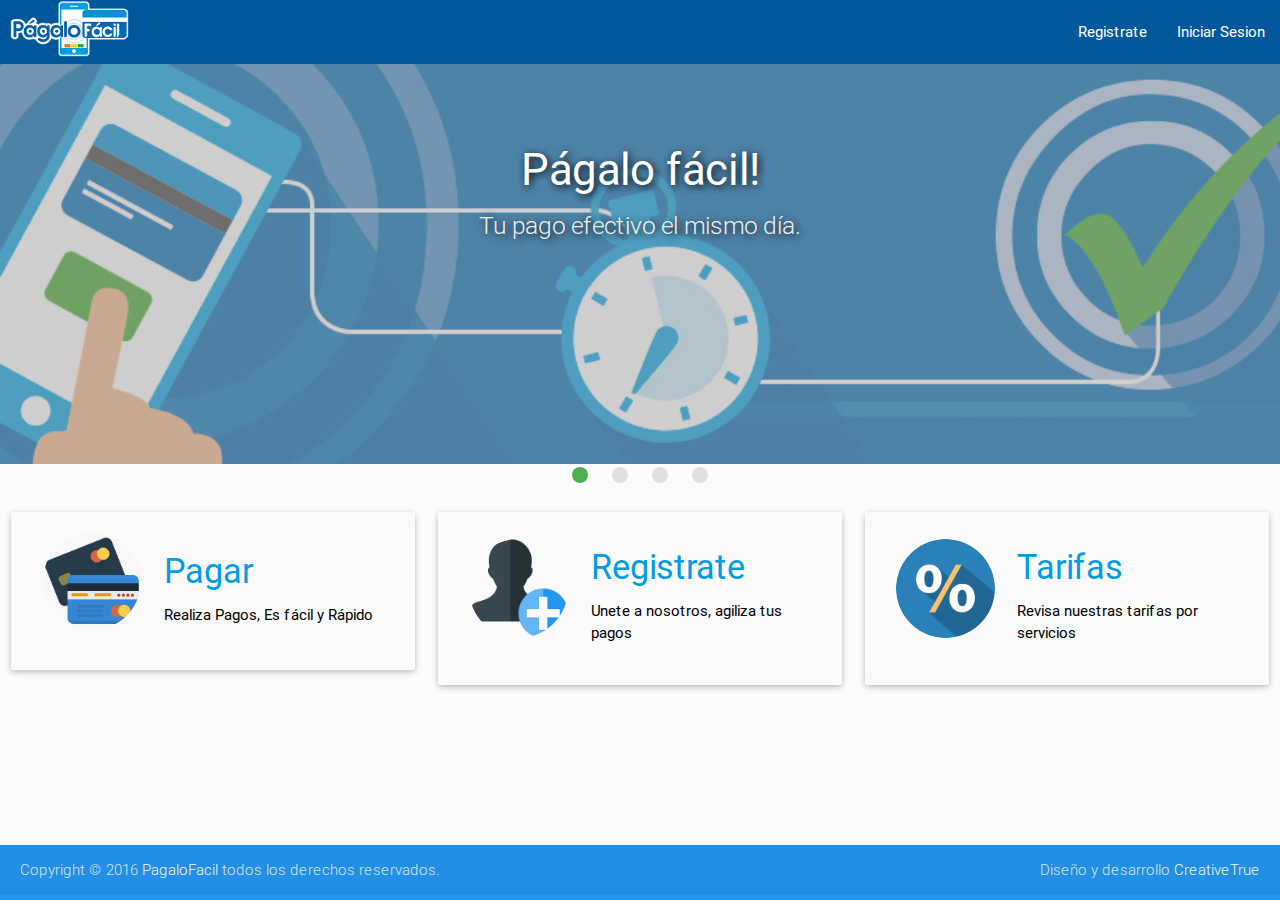
<file: backups/old/index.html>
<!DOCTYPE html>
<html lang="en">

<!--================================================================================
  Item Name: Materialize - Material Design Admin Template
  Version: 2.1
  Author: GeeksLabs
  Author URL: http://www.themeforest.net/user/geekslabs
================================================================================ -->


<!-- Mirrored from demo.geekslabs.com/materialize/v2.1/layout03/form-layouts.html by HTTrack Website Copier/3.x [XR&CO'2014], Sun, 02 Aug 2015 16:05:47 GMT -->
<head>
  <meta http-equiv="Content-Type" content="text/html; charset=UTF-8">
  <meta name="viewport" content="width=device-width, initial-scale=1, maximum-scale=1.0, user-scalable=no">
  <meta http-equiv="X-UA-Compatible" content="IE=edge">
  <meta name="msapplication-tap-highlight" content="no">
  <meta name="description" content="Materialize is a Material Design Admin Template,It's modern, responsive and based on Material Design by Google. ">
  <meta name="keywords" content="materialize, admin template, dashboard template, flat admin template, responsive admin template,">
  <title>PágaloFácil</title>

  <!-- Favicons-->
  <link rel="icon" href="images/pfa.png" sizes="32x32">
  <!-- Favicons-->
  <link rel="apple-touch-icon-precomposed" href="images/favicon/apple-touch-icon-152x152.png">
 <!-- CORE CSS-->

  <link href="css/style-main.css" type="text/css" rel="stylesheet" media="screen,projection">
  <link href="css/style-m.css" type="text/css" rel="stylesheet" media="screen,projection">
    <!-- Custome CSS-->    
  <link href="css/custom-style-m.css" type="text/css" rel="stylesheet" media="screen,projection">
 

  <!-- INCLUDED PLUGIN CSS ON THIS PAGE -->

 </head>

<body>
  <!-- Start Page Loading -->
  <div id="loader-wrapper">
      <div id="loader"></div>        
      <div class="loader-section section-left"></div>
      <div class="loader-section section-right"></div>
  </div>
  <!--End Page Loading -->

  <!-- //////////////////////////////////////////////////////////////////////////// -->

  <!-- START HEADER -->
  <header class="page-topbar" id="header">
  
      <nav class="light-blue darken-4">
          <div class="nav-wrapper">
            <a href="#" class="brand-logo">
            <img class="responsive-img valign" alt="" src="images/logo.png">
            </a>
            <ul id="nav-mobile" class="right hide-on-med-and-down">
              <li id="link-registro"><a href="registro.html">Registrate</a></li>
              <li id="link-login"><a href="login.html">Iniciar Sesion</a></li>
              <li id="link-logout"><a href="index.html">Cerrar Sesion</a></li>
            </ul>
          </div>
      </nav>
      
  </header>
  <!-- END HEADER -->


  <!-- //////////////////////////////////////////////////////////////////////////// -->
 
  <!-- START MAIN -->
  <div id="main">

    <!-- START WRAPPER -->
    <div class="wrapper">
      <!-- START LEFT SIDEBAR NAV-->
      <aside id="left-sidebar-nav">
        <ul id="slide-out" class="side-nav leftside-navigation">
            <li class="user-details cyan darken-2">
                <div class="row">
                    
                    <div class="col col s8 m8 l8">
                        
                        <p class="user-roal">Usuario</p>
                    </div>
                </div>
            </li>
            <li class="bold"><a href="index.html" class="waves-effect waves-cyan"><i class="mdi-action-dashboard"></i> Inicio</a>
            </li>
            <li class="no-padding">
                <ul class="collapsible collapsible-accordion">
                    <li class="bold"><a class="collapsible-header waves-effect waves-cyan"><i class="mdi-action-invert-colors"></i> Operaciones</a>
                        <div class="collapsible-body">
                            <ul>
                                <li><a href="css-typography.html">Pagar</a>
                                </li>                                        
                                <li><a href="css-icons.html">Ver pagos</a>
                                </li>
                                
                            </ul>
                        </div>
                    </li>
                    <li class="bold"><a class="collapsible-header  waves-effect waves-cyan"><i class="mdi-image-palette"></i>Usuario</a>
                        <div class="collapsible-body">
                            <ul>
                                <li><a href="ui-buttons.html">Registro</a>
                                </li>
                                <li><a href="ui-badges.html">Agregar Tarjeta</a>
                                </li>
                                <li><a href="ui-badges.html">Agregar Cuenta</a>
                                </li>
                            </ul>
                        </div>
                    </li>
                   
                </ul>
            </li>
           
        </ul>
        <a href="#" data-activates="slide-out" class="sidebar-collapse btn-floating btn-medium waves-effect waves-light hide-on-large-only light-blue darken-4"><i class="mdi-navigation-menu"></i></a>
      </aside>
      <!-- END LEFT SIDEBAR NAV-->

<div class="content">
     <div class="row">
                  <div id="media-slider">
            
                    <div class="row">
                      
                      <div class="col s12 m12 l12 slide-box-edit">

                        <div class="slider">
                          <ul class="slides">
                           <li class="grey">
                               <img src="images/Banner-1.png" alt="img-1" style="opacity: 0.5;">
                                random image &ndash;&gt;
                              <div class="caption center-align">
                                <h3 style="text-shadow: 2px 2px 8px #000;">Págalo fácil!</h3>
                                <h5 style="text-shadow: 2px 2px 8px #000;" class="light grey-text text-lighten-3">Tu pago efectivo el mismo día.</h5>
                              </div>
                            </li>
                            <li class="grey">
                            <img src="images/Banner-2.png" alt="img-2" style="opacity: 0.5;">
                             
                              <div class="caption center-align">
                                <h3 style="text-shadow: 2px 2px 8px #000;">Tu punto de venta virtual!</h3>
                                <h5 style="text-shadow: 2px 2px 8px #000;" class="light grey-text text-lighten-3">Paga a cualquier persona natural o jurídica</h5>
                              </div>
                            </li>
                            <li class="grey">
                                <img src="images/Banner-4.png" alt="img-2" style="opacity: 0.5;">
                            
                              <div class="caption left-align">
                                <h3 style="text-shadow: 2px 2px 8px #000;">Adiós al efectivo</h3>
                                <h5 style="text-shadow: 2px 2px 8px #000;" class="light grey-text text-lighten-3">Convierte tu teléfono o pc en un punto de venta</h5>
                              </div>
                            </li>
                            <li class="grey">
                                <img src="images/Banner-3.png" alt="img-2" style="opacity: 0.5;">
                              &lt;!&ndash; random image &ndash;&gt;
                              <div class="caption left-align">
                                <h3 style="text-shadow: 2px 2px 8px #000;">Disponible para pc y android</h3>
                                <h5 style="text-shadow: 2px 2px 8px #000;" class="light grey-text text-lighten-3">Rápido seguro y fácil.</h5>
                              </div>
                            </li>
                           
                          </ul>
                        </div>

                      </div>
                    </div>
                 </div>
     </div>
  </div>
      <!-- //////////////////////////////////////////////////////////////////////////// -->

      <!-- START CONTENT -->
      <section id="content">

          <div class="row">
              <div class="col s12 m4 l4">
                       <a href="form-pago.html">
                           <div class="card-panel grey lighten-5 z-depth-1" style="cursor:pointer;" >
                               <div class="row valign-wrapper">
                                   <div class="col s4 m4 l4">
                                       <img class="circle responsive-img valign" alt="" src="images/creditcard2.png">
                                   </div>
                                   <div class="col s8 m8 l8">
                                       <h4>Pagar</h4>
                                       <span class="black-text">Realiza Pagos, Es fácil y Rápido</span>
                                   </div>
                               </div>
                           </div>
                       </a>


              </div>
              <div id="banner-oper" class="col s12 m4 l4" style="display:none;">
                       <a href="#">
                           <div class="card-panel grey lighten-5 z-depth-1" style="cursor:pointer;" >
                               <div class="row valign-wrapper">
                                   <div class="col s4 m4 l4">
                                       <img class="circle responsive-img valign" alt="" src="images/operaciones.png">
                                   </div>
                                   <div class="col s8 m8 l8">
                                       <h4>Operaciones</h4>
                                       <span class="black-text">Consulta tus pagos y movimientos</span>
                                   </div>
                               </div>
                           </div>
                       </a>


              </div>
              <div id="banner-registro" class="col s12 m4 l4" style="display:none;">
                         <a href="registro.html">
                          <div class="box card-panel grey lighten-5 z-depth-1 " style="cursor:pointer;">
                                      <div class="row valign-wrapper">
                                        <div class="col s4 m4 l4">
                                          <img class="circle responsive-img valign" alt="" src="images/add-user.png">
                                        </div>
                                        <div class="col s8 m8 l8">
                                        <h4>Registrate</h4>
                                          <span class="black-text">Unete a nosotros, agiliza tus pagos</span>
                                        </div>
                                      </div>
                         </div>
                         </a>
              </div>
                 
              <div class="col s12 m4 l4">
              <a href="#">
                          <div class="card-panel grey lighten-5 z-depth-1" style="cursor:pointer;">
                                      <div class="row valign-wrapper">
                                        <div class="col s4 m4 l4">
                                          <img class="circle responsive-img valign" alt="" src="images/porcentaje.png">
                                        </div>
                                        <div class="col s8 m8 l8">
                                        <h4>Tarifas</h4>
                                          <span class="black-text">Revisa nuestras tarifas por servicios</span>
                                        </div>
                                      </div>
                         </div>
                         </a>
              </div>
          </div>
       
  </section>
  <!-- END CONTENT -->

  <!-- //////////////////////////////////////////////////////////////////////////// -->
  <!-- START RIGHT SIDEBAR NAV-->
 
  <!-- LEFT RIGHT SIDEBAR NAV-->

  </div>
  <!-- END WRAPPER -->

  </div>
  <!-- END MAIN -->



  <!-- //////////////////////////////////////////////////////////////////////////// -->

  <!-- START FOOTER -->
  <footer class="page-footer" style="height:55px !important;">
    <div class="footer-copyright">
      <div class="container">
        <span>Copyright © 2016 <a class="grey-text text-lighten-4" href="http://themeforest.net/user/geekslabs/portfolio?ref=geekslabs" target="_blank">PagaloFacil</a> todos los derechos reservados.</span>
        <span class="right"> Diseño y desarrollo  <a class="grey-text text-lighten-4" href="http://creativetrue.com/">CreativeTrue</a></span>
        </div>
    </div>
  </footer>
  <!-- END FOOTER -->



    <!-- ================================================
    Scripts
    ================================================ -->
    
    <!-- jQuery Library -->
    <script type="text/javascript" src="js/jquery-2.1.1.min.js"></script>    
    <!--materialize js-->
    <script type="text/javascript" src="js/events-main.js"></script>
    <!--prism-->
    <script type="text/javascript" src="js/prism.js"></script>
    <!--scrollbar-->
   
    
    <!--plugins.js - Some Specific JS codes for Plugin Settings-->
    <script type="text/javascript" src="js/plugins.js"></script>

    <script type="text/javascript" src="js/index.js"></script>
    
</body>

</html>
</file>
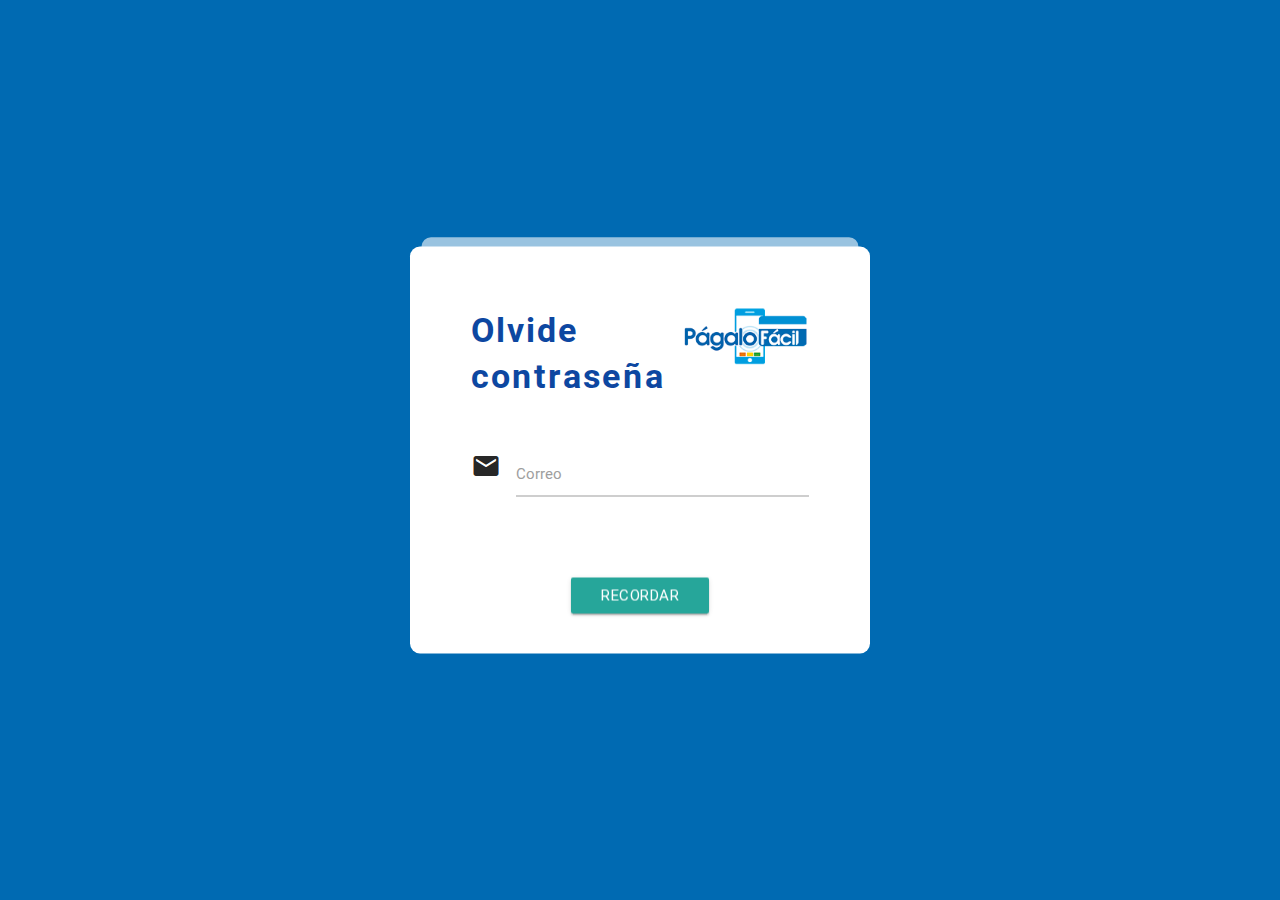
<file: forgot.html>
<!DOCTYPE html>
<html>
<head>
  <meta charset="UTF-8">
  <title>Pagalo Facil Olvide contraseña</title>
  
  <!--Import Google Icon Font-->
  <link href="css/materialIcon.css" rel="stylesheet">
  <!--Import materialize.css-->
  <link type="text/css" rel="stylesheet" href="css/materialize.min.css"  media="screen,projection"/>
  <link rel="stylesheet" href="css/style.css">

  <!--Let browser know website is optimized for mobile-->
  <meta name="viewport" content="width=device-width, initial-scale=1.0"/>


 <script src='https://www.google.com/recaptcha/api.js?hl=es'></script>
</head>

<body class="blue-grey darken">
  <div class="materialContainer">

    <div class="box col s12 m6 l3">
   <form class="form" action="javascript:void(0)">
     
    <div class="row">
        
        
        <div class="col s12 m7 l7">
          <div class="title">Olvide contraseña</div><br>
        </div>
        <div class="col s8 m5 l5 right-align hide-on-small-only">
          <img src="images/logo.png" alt="" class="responsive-img"> 
        </div>

      </div>
     

      <div class="row">
        <form class="col s12 m12 l12">
          <div class="row">
            <div class="input-field col s12 m12 l12">
              <i class="material-icons prefix">mail_circle</i>
              <input id="correo" type="email" name="email"  class="validate" required="required" aria-required="true">
              <label for="correo">Correo</label>
            </div>
          </div>
        </form>
      </div>
      <div class="row">
       <div class="col s12 center-align">
         <div class="g-recaptcha" data-sitekey="6Ld-xxAUAAAAABOFcg-7GA3zFG7-DiAatl-enCAP"></div>
       </div>
      </div>
      <div class="col s12 center-align"><a class="waves-effect waves-light btn center-align" id="btnRecordar">Recordar</a></div>
   </form>
      <!--<div class="title">Inicio de sesión</div>-->
      
    </div>

  </div>

  <!--Import jQuery before materialize.js-->
  <script type="text/javascript" src="js/jquery-2.1.1.min.js"></script>
  <script type="text/javascript" src="js/materialize.min.js"></script>

  <script type="text/javascript" src="js/inicioSesion.js"></script>

</body>
</html>
</file>
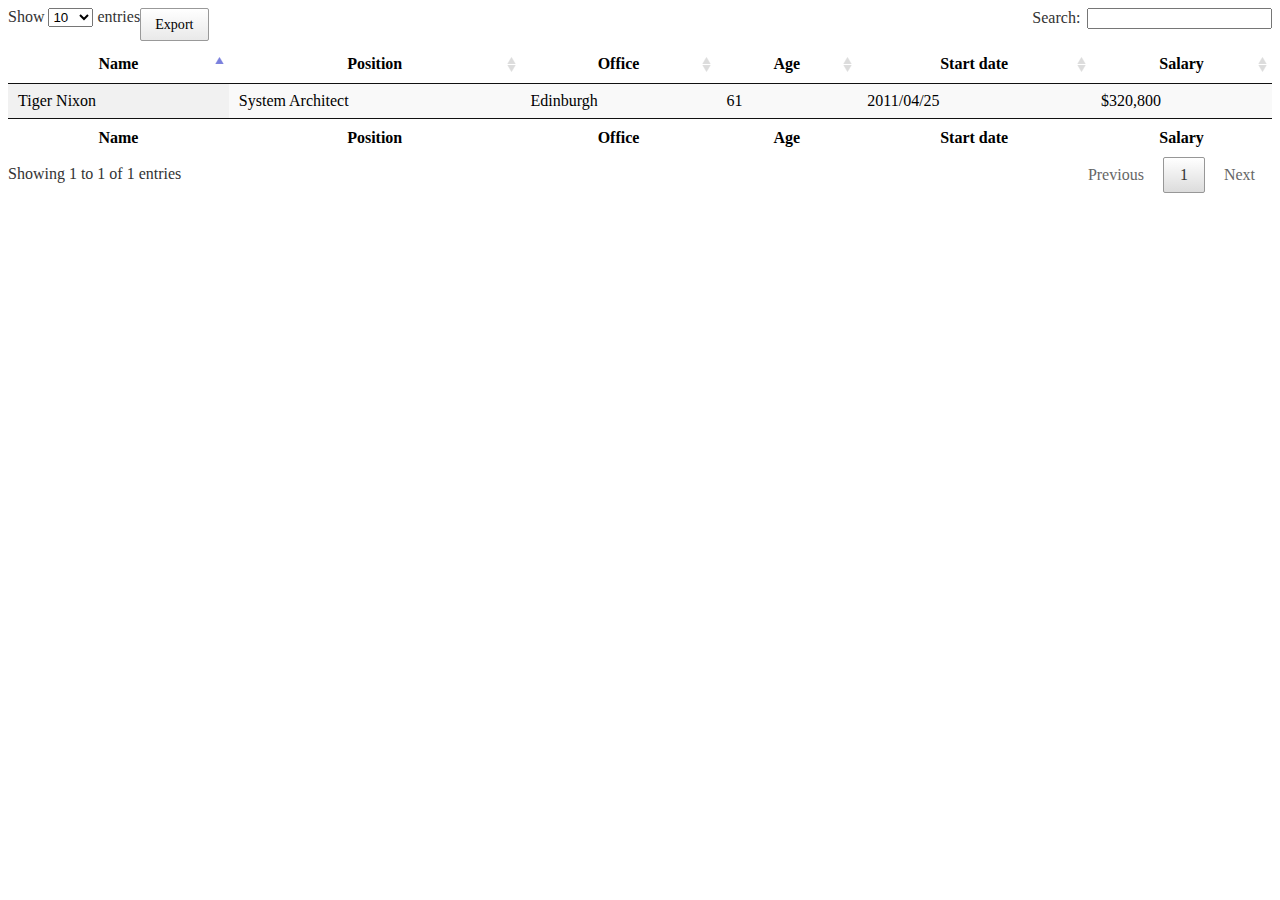
<file: list-export.html>
<!DOCTYPE html>
<html lang="en">
<head>
    <meta charset="UTF-8">
    <link rel="stylesheet" href="css-table/buttons.dataTables.min.css">
    <link rel="stylesheet" href="css-table/jquery.dataTables.min.css">
    <title>Title</title>

</head>
<body>
<table id="example" class="display nowrap" cellspacing="0" width="100%">
    <thead>
    <tr>
        <th>Name</th>
        <th>Position</th>
        <th>Office</th>
        <th>Age</th>
        <th>Start date</th>
        <th>Salary</th>
    </tr>
    </thead>
    <tfoot>
    <tr>
        <th>Name</th>
        <th>Position</th>
        <th>Office</th>
        <th>Age</th>
        <th>Start date</th>
        <th>Salary</th>
    </tr>
    </tfoot>
    <tbody>
    <tr>
        <td>Tiger Nixon</td>
        <td>System Architect</td>
        <td>Edinburgh</td>
        <td>61</td>
        <td>2011/04/25</td>
        <td>$320,800</td>
    </tr>


    </tbody>
</table>
</body>
<script type="text/javascript" src="js-table/jquery-1.12.4.js"></script>
<script type="text/javascript" src="js/materialize.min.js"></script>
<script type="text/javascript" src="js/events-main.js"></script>
<script type="text/javascript" src="js/index_sys.js"></script>
<script type="text/javascript" src="js-table/jquery.dataTables.min.js"></script>
<script type="text/javascript" src="js-table/dataTables.buttons.min.js"></script>
<script type="text/javascript" src="js-table/buttons.flash.min.js"></script>
<script type="text/javascript" src="js-table/jszip.min.js"></script>
<script type="text/javascript" src="js-table/pdfmake.min.js"></script>
<script type="text/javascript" src="js-table/vfs_fonts.js"></script>
<script type="text/javascript" src="js-table/buttons.html5.min.js"></script>
<script type="text/javascript" src="js-table/buttons.print.min.js"></script>

<script type="text/javascript">

    $(document).ready(function(){

        $('#example').DataTable( {
            "processing": true,
            "dom": 'lBfrtip',
            buttons: [
                {
                    extend: 'collection',
                    text: 'Export',
                    buttons: [
                        'excel',
                        'pdf'
                    ]
                }
            ]
        } );

    } );
</script>

</html>
</file>
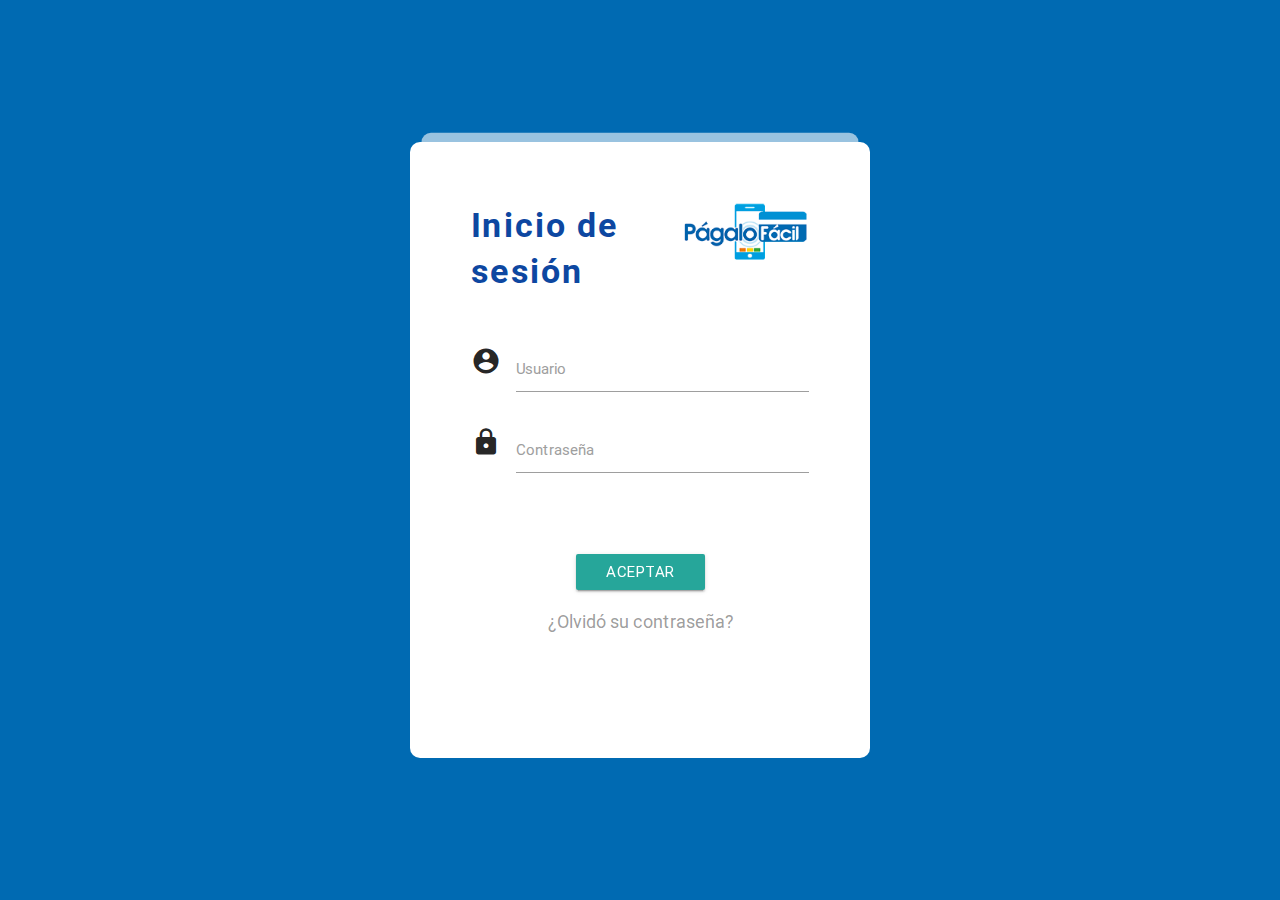
<file: login.html>
<!DOCTYPE html>
<html>
<head>
  <meta charset="UTF-8">
  <title>Pagalo Facil Login</title>
  <!-- Favicons-->
  <link rel="icon" href="../images/pfa.png" sizes="32x32">
  <!-- Favicons-->
  
  <!--Import Google Icon Font-->
  <link href="css/materialIcon.css" rel="stylesheet">
  <!--Import materialize.css-->
  <link type="text/css" rel="stylesheet" href="css/materialize.min.css"  media="screen,projection"/>
  <link rel="stylesheet" href="css/style.css">
  <link href="css/preloader.css" type="text/css" rel="stylesheet" media="screen,projection">

  <!--Let browser know website is optimized for mobile-->
  <meta name="viewport" content="width=device-width, initial-scale=1.0"/>


 <script src='https://www.google.com/recaptcha/api.js?hl=es'></script>
</head>


<body class="blue-grey darken">

  <div class="materialContainer">

    <div class="box col s12 m6 l3">
   <form class="form" action="javascript:void(0)">
     
    <div class="row">
        <div class="col s10 offset-s1 hide-on-med-and-up">
          <img src="images/logo.png" alt="" class="responsive-img"> 
        </div>
        
        <div class="col s12 m7 l7">
          <div class="title">Inicio de sesión</div><br>
        </div>
        <div class="col s8 m5 l5 right-align hide-on-small-only">
          <img src="images/logo.png" alt="" class="responsive-img"> 
        </div>

      </div>
     

      <div class="row">
        <form class="col s12 m12 l12">
          <div class="row">
            <div class="input-field col s12 m12 l12">
              <i class="material-icons prefix">account_circle</i>
              <input id="user" type="text" class="validate" required="" aria-required="true">
              <label for="user">Usuario</label>
            </div>
            <div class="input-field col s12 m12 l12">
              <i class="material-icons prefix">lock</i>
              <input id="password" type="password" class="validate" required="" aria-required="true">
              <label for="password">Contraseña</label>
            </div>

          </div>
        </form>
      </div>
      <div class="row">
       <div class="col s12 center-align">
         <div class="g-recaptcha" data-sitekey="6Ld-xxAUAAAAABOFcg-7GA3zFG7-DiAatl-enCAP"></div>
       </div>
      </div>
      <div class="col s12 center-align"><a class="waves-effect waves-light btn center-align" id="btnAceptar">Aceptar</a></div>

      <a href="resetPassword.html" class="pass-forgot">¿Olvidó su contraseña?</a>
     

   </form>
   <div class="col s12 m12 l12" align="center" id="preloader" style="height: 128px;" display="none"></div>
      <!--<div class="title">Inicio de sesión</div>-->
      
    </div>

  </div>

  <!--Import jQuery before materialize.js-->
  <script type="text/javascript" src="js/jquery-2.1.1.min.js"></script>
  <script type="text/javascript" src="js/materialize.min.js"></script>

  <!--<script type="text/javascript" src="js/plugins.js"></script>-->
  <script type="text/javascript" src="../js/validate_forms.js"></script>
  <script type="text/javascript" src="js/inicioSesion.js"></script>
  <script src="js/sha1.js"></script>
</body>
</html>
</file>
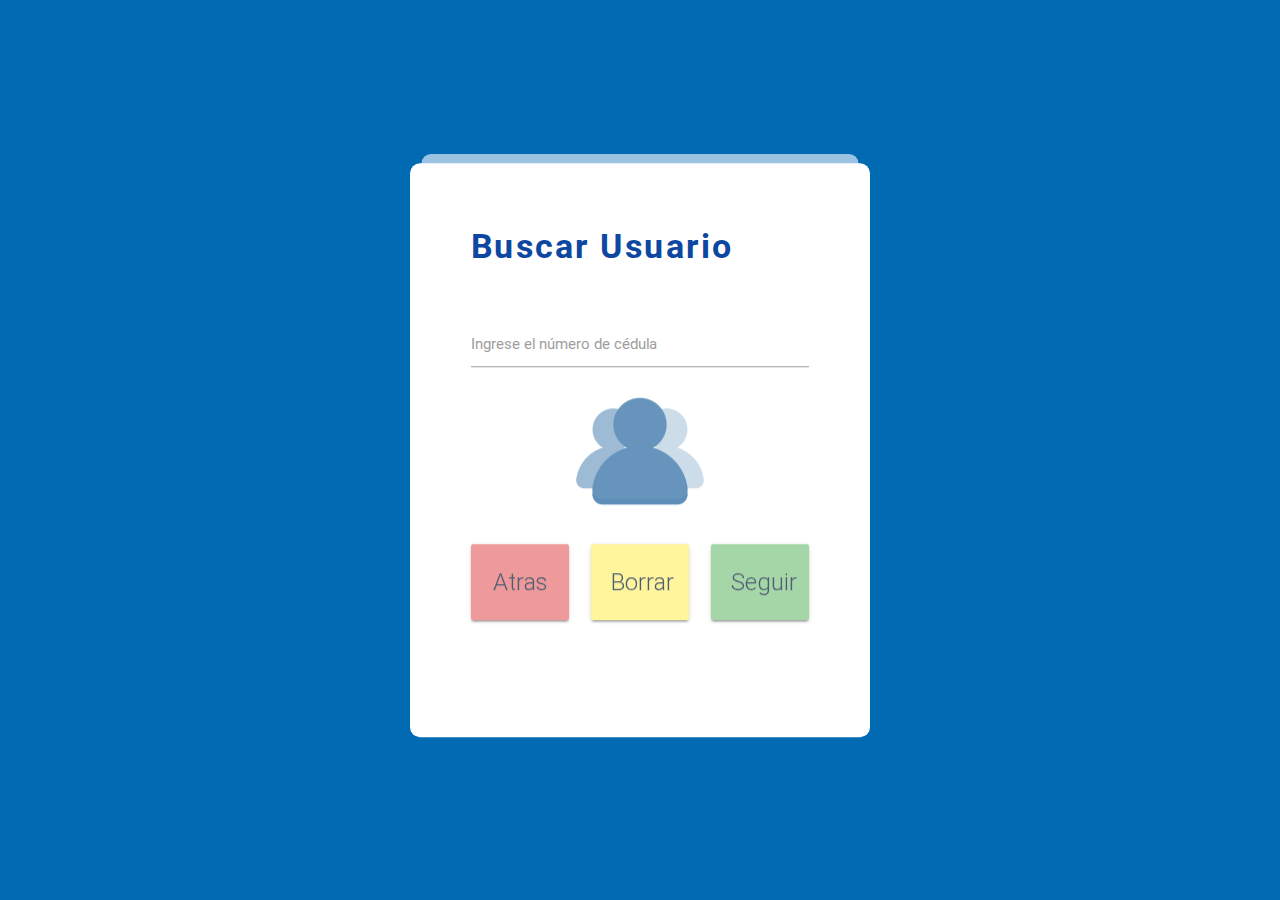
<file: pago.html>
<!DOCTYPE html>
<html>
<head>
  <meta charset="UTF-8">
  <title>Pagalo Facil Login</title>
  
  <!--Import Google Icon Font-->
  <link href="css/materialIcon.css" rel="stylesheet">
  <!--Import materialize.css-->
  <link type="text/css" rel="stylesheet" href="css/materialize.min.css"  media="screen,projection"/>
  <link rel="stylesheet" href="css/style.css">
    <link href="css/custom-style-m.css" type="text/css" rel="stylesheet" media="screen,projection">

  <!--Let browser know website is optimized for mobile-->
  <meta name="viewport" content="width=device-width, initial-scale=1.0"/>


 <script src='https://www.google.com/recaptcha/api.js?hl=es'></script>
</head>

<body class="blue-grey darken">
<div id="modal1" class="modal">
    <div class="modal-content">
        <div id="voucher" class="modal-body"></div>
    </div>
    <div class="modal-footer">

        <a href="index.html" class=" modal-action modal-close waves-effect waves-green btn-flat">Confirmar</a>
    </div>
</div>
  <div class="materialContainer">

    <div class="box col s8 m8 l8">
   <form class="form" action="javascript:void(0)">
     

     

      <div class="row">
          <div id="panel-search">
              <div class="row">

                  <div class="col s12 m12 l12">
                      <div class="title">Buscar Usuario</div><br>
                  </div>


              </div>
              <div class="input-field col s12 m12 l12">

                  <input id="sample_search" type="text" class="validate" required="" aria-required="true">
                  <label for="user">Ingrese el número de cédula</label>
              </div>
              <!--breadcrumbs end-->
              <!--start container-->
              <div id="user" style="display:none;">0414-2342211</div>
              <div class="container">
                  <div id="listado-user" class="collection">
                      <a href="#!" class="collection-item">0414-2342211</a>
                      <a href="#!" class="collection-item active">0424-3422255</a>
                      <a href="#!" class="collection-item">0424-0992255</a>
                      <a href="#!" class="collection-item">0424-5622255</a>
                  </div>
                  <div id="seccion-img-user" class="section-aux">
                      <img class="responsive-img valign" alt="" src="images/fondo1.png">

                      <!-- <p class="caption">Includes predefined classes for easy layout options.</p>-->
                  </div>
              </div>

              <footer class="button-footer">
                  <div class="row">

                      <div class=" col s4">
                          <a id="boton-atras" href="#">
                              <div class="card card-button red lighten-3 waves-effect" style="cursor: pointer; display:block">
                                  <div class="card-content2 white-text">
                                      <span class="card-title2">Atras</span>
                                  </div>
                              </div>
                          </a>
                      </div>
                      <div class="col s4">
                          <a>
                              <div class="card card-button yellow lighten-3 waves-effect" style="cursor: pointer; display:block">
                                  <div class="card-content2 white-text">
                                      <span class="card-title2">Borrar</span>
                                  </div>
                              </div>
                          </a>
                      </div>
                      <div class="col s4">
                          <a id="boton-seguir-detalle" href="#">
                              <div class="card card-button green lighten-3 waves-effect" style="cursor: pointer; display:block">
                                  <div class="card-content2 white-text">
                                      <span class="card-title2">Seguir</span>
                                  </div>
                              </div>
                          </a>
                      </div>
                  </div>


              </footer>

          </div>
      </div>
        <div class="row">
            <div id="panel-detalle">
                <div class="row">

                    <div class="col s12 m12 l12">
                        <div class="title">Monto a pagar</div><br>
                    </div>
                </div>
                <div class="input-field col s12 m12 l12">
                    <input id="monto" type="text" class="validate input-monto" required aria-required="true" pattern="(0\.((0[1-9]{1})|([1-9]{1}([0-9]{1})?)))|(([1-9]+[0-9]*)(\.([0-9]{1,2}))?)">
                    <label for="monto">Ingrese el Monto</label>
                </div>
                <div class="input-field col s12 m12 l12">
                    <input id="detalle" type="text" class="validate" required="" aria-required="true">
                    <label for="detalle">ingrese el Detalle</label>
                </div>
                <!-- START CONTENT -->
                <footer class="button-footer">
                    <div class="row">

                        <div class=" col s4">
                            <a id="boton-atras-user" href="#">
                                <div class="card card-button red lighten-3 waves-effect" style="cursor: pointer; display:block">
                                    <div class="card-content2 white-text">
                                        <span class="card-title2">Atras</span>
                                    </div>
                                </div>
                            </a>
                        </div>
                        <div class="col s4">
                            <a>
                                <div class="card card-button yellow lighten-3 waves-effect" style="cursor: pointer; display:block">
                                    <div class="card-content2 white-text">
                                        <span class="card-title2">Borrar</span>
                                    </div>
                                </div>
                            </a>
                        </div>
                        <div class="col s4">
                            <a id="boton-seguir-tdc" href="#">
                                <div class="card card-button green lighten-3 waves-effect" style="cursor: pointer; display:block">
                                    <div class="card-content2 white-text">
                                        <span class="card-title2">Seguir</span>
                                    </div>
                                </div>
                            </a>
                        </div>
                    </div>


                </footer>




            </div>
        </div>
       <div class="row">
           <div id="panel-tdc">
               <div class="row">

                   <div class="col s12 m12 l12">
                       <div class="title">Tarjeta de Crédito</div><br>
                   </div>
               </div>
               <div id="selectTDC" class="row">
                   <div class="input-field col s12">
                       <select id="comboTDC">
                           <option value="" disabled selected>Selecciona una tarjeta</option>

                       </select>
                       <label>Mis tarjetas</label>
                   </div>
               </div>
               <div class="row">
                   <div class="input-field col s12">
                       <input id="nombre" type="text" required>
                       <label for="nombre">Nombre</label>
                   </div>
               </div>
               <div class="row">
                   <div class="input-field col s12">
                       <input id="cedula" type="text" required>
                       <label for="cedula">cedula</label>
                   </div>
               </div>
               <div class="row">
                   <div class="input-field col s12">
                       <input id="tdc" type="text" required>
                       <label for="tdc">Numero de tarjeta</label>
                   </div>
               </div>
               <div class="row">

                   <select id="expirationDateMonth" class="col s3">
                       <option value="" disabled selected>Mes</option>
                       <option value="01" selected="selected">01</option>
                       <option value="02">02</option>
                       <option value="03">03</option>
                       <option value="04">04</option>
                       <option value="05">05</option>
                       <option value="06">06</option>
                       <option value="07">07</option>
                       <option value="08">08</option>
                       <option value="09">09</option>
                       <option value="10">10</option>
                       <option value="12">11</option>
                       <option value="13">12</option>
                   </select>
                   <label>Mes</label>
                   <select id="expirationDateYear" class="col s3">
                       <option value="" disabled selected>Año</option>
                       <option value="2016" selected="selected">2016</option>
                       <option value="2017">2017</option>
                       <option value="2018">2018</option>
                       <option value="2019">2019</option>
                       <option value="2020">2020</option>
                       <option value="2021">2021</option>
                       <option value="2022">2022</option>
                       <option value="2023">2023</option>
                       <option value="2024">2024</option>
                       <option value="2025">2025</option>
                       <option value="2026">2026</option>
                       <option value="2027">2027</option>
                       <option value="2028">2028</option>
                       <option value="2029">2029</option>
                       <option value="2030">2030</option>
                       <option value="2031">2031</option>
                       <option value="2032">2032</option>
                       <option value="2033">2033</option>
                       <option value="2034">2034</option>
                       <option value="2035">2035</option>
                       <option value="2036">2036</option>
                   </select>
                   <label>Año</label>
                   <!--  <input id="fechaexp" type="text">
                     <label for="fechaexp">Fecha de expiracion</label>-->

                   <div class="input-field col s6" style="margin-top: 0rem !important;">
                       <input id="cvv" type="password" required>
                       <label for="cvv">CVV</label>
                   </div>
               </div>


               <footer class="button-footer">
                   <div class="row">

                       <div class=" col s4">
                           <a id="boton-atras-detalle" href="#">
                               <div class="card card-button red lighten-3 waves-effect" style="cursor: pointer; display:block">
                                   <div class="card-content2 white-text">
                                       <span class="card-title2">Atras</span>
                                   </div>
                               </div>
                           </a>
                       </div>
                       <div class="col s4">
                           <a>
                               <div class="card card-button yellow lighten-3 waves-effect" style="cursor: pointer; display:block">
                                   <div class="card-content2 white-text">
                                       <span class="card-title2">Borrar</span>
                                   </div>
                               </div>
                           </a>
                       </div>
                       <div class="col s4">
                           <a id="boton-pagar" href="#">
                               <div class="card card-button green lighten-3 waves-effect" style="cursor: pointer; display:block">
                                   <div class="card-content2 white-text">
                                       <span class="card-title2">Pagar</span>
                                   </div>
                               </div>
                           </a>
                       </div>
                   </div>


               </footer>
           </div>
       </div>

   </form>
      <!--<div class="title">Inicio de sesión</div>-->
      
    </div>

  </div>

  <!--Import jQuery before materialize.js-->
  <script type="text/javascript" src="js/jquery-2.1.1.min.js"></script>
  <script type="text/javascript" src="js/materialize.min.js"></script>
  <script type="text/javascript" src="js/events-main.js"></script>
  <script type="text/javascript" src="js/index_sys.js"></script>

</body>
</html>
</file>
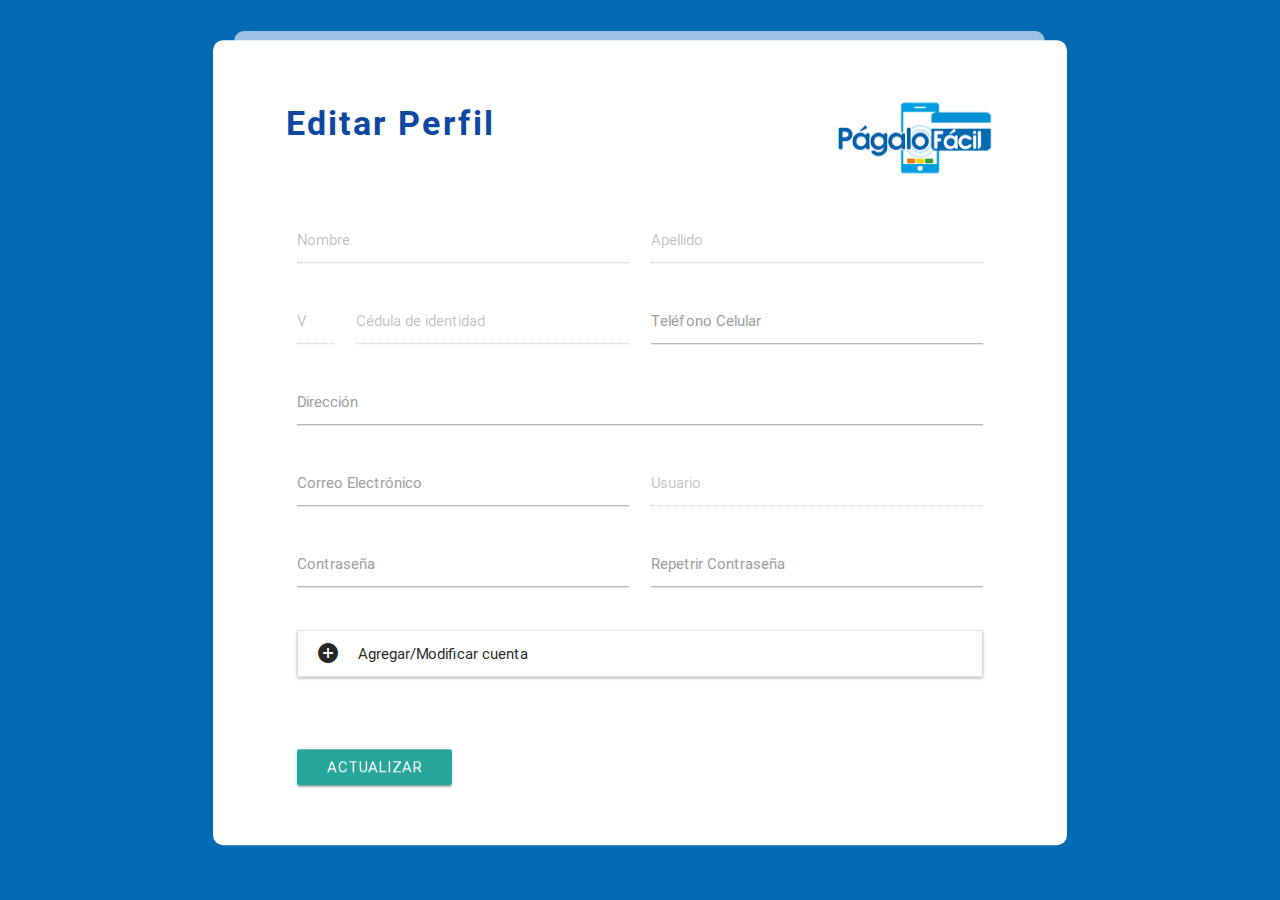
<file: perfil.html>
<!DOCTYPE html>
<html >
<head>
    <meta charset="UTF-8">
    <title>Pagalo Facil Perfil</title>
    <!-- Favicons-->
    <link rel="icon" href="../images/pfa.png" sizes="32x32">
    <!-- Favicons-->

    <!--Import Google Icon Font-->
    <link href="../css/materialIcon.css" rel="stylesheet">
    <!--Import materialize.css-->
    <link type="text/css" rel="stylesheet" href="../css/materialize.min.css"  media="screen,projection"/>
    <link rel="stylesheet" href="../css/style.css">

    <!--Let browser know website is optimized for mobile-->
    <meta name="viewport" content="width=device-width, initial-scale=1.0"/>
  
</head>

<body class="blue-grey darken">

    <div class="containerApp row">
       <div class="box col s12 m10 offset-m1 l8 offset-l2" >

            <div class="registro">
                <!--<div class="title">Registro</div>-->
                <div class="row">
                    <div class="col s10 offset-s1 hide-on-med-and-up">
                      <img src="../images/logo.png" alt="" class="responsive-img"> 
                    </div>
                    
                    <div class="col s12 m8 l9">
                        <div class="title">Editar Perfil</div><br>
                    </div>
                    <div class="col s8 m4 l3 right-align hide-on-small-only">
                        <img src="../images/logo.png" alt="" class="responsive-img"> 
                    </div>
                </div>

                <div class="row">
                    <form class="col s12">
                        <div class="row">

                            <div class="input-field col s12 m6 l6">
                                <input id="nombre" type="text" disabled>
                                <label for="nombre">Nombre</label>
                            </div>
                            <div class="input-field col s12 m6 l6">
                                <input id="apellido" type="text" disabled>
                                <label for="apellido">Apellido</label>
                            </div>
                            <div class="input-field col s3 m2 l1">
                                <input id="nacionalidad" type="text" value="V" disabled>
                            </div>
                            <div class="input-field col s9 m4 l5">
                                <input id="cedula" type="text"  disabled>
                                <label for="cedula" class="hide-on-med-and-down" disabled>Cédula de identidad</label>
                                <label for="cedula" class="hide-on-large-only" disabled>C.I.</label>
                            </div>                            
                            <div class="input-field col s12 m6 l6">
                                <input id="telefono" type="text" pattern="^04(((1|2)(4|6))|12)([0-9]{7})$" class="validate" required="" aria-required="true">
                                <label for="telefono" data-error="teléfono inválido">Teléfono Celular</label>
                            </div>
                            <div class="input-field col s12">
                                <input id="direccion" type="text" pattern="^[a-zA-ZñÑ0-9,\.\-\s]+$" class="validate">
                                <label for="direccion" data-error="sólo se permiten los caracteres especiales , . -">Dirección</label>
                            </div>
                            <div class="input-field col s12 m6 l6">
                                <input id="correo" type="email" class="validate" required="" aria-required="true">
                                <label for="correo" data-error="email inválido">Correo Electrónico</label>
                            </div>
                            <div class="input-field col s12 m6 l6">
                                <input id="username" type="text" disabled>
                                <label for="username">Usuario</label>
                            </div>
                            <div class="input-field col s12 m6 l6">
                                <input id="contrasena" type="password" class="validate" pattern="(?=.*[!\*\.])(?=.*\d)(?=.*[a-z])(?=.*[A-Z]).{8,15}" required="" aria-required="true">
                                <label for="contrasena" data-error="debe contener al menos un número, una mayúscula, una minúscula, un caracter especial (: ! * .) y entre 8 y 15 caracteres en total">Contraseña</label>
                            </div>
                            <div class="input-field col s12 m6 l6">
                                <input id="contrasena_confirm" type="password" class="validate" required="" aria-required="true">
                                <label for="contrasena_confirm" data-error="la contraseña no coincide">Repetrir Contraseña</label>
                            </div>

                            <!-- Lesme -->
                            <div class="input-field col s12 m12 l12">
                                <ul class="collapsible" data-collapsible="accordion">
                                <li>
                                    <div class="collapsible-header"><i class="material-icons">add_circle</i>Agregar/Modificar cuenta</div>
                                    <div class="collapsible-body">
                                        <div class="row">

                                            <div class="input-field col s12 m6 l6">
                                                <input id="nombre_titular" type="text" pattern="^[a-zñÑA-Z\s]+$" class="validate">
                                                <label for="nombre_titular" data-error="sólo se permiten caracteres alfabéticos">Titular</label>
                                            </div>
                                            <div class="input-field col s3 m2 l1">
                                                <select id="prefijo_id" class="browser-default">
                                                    <option value="V" selected>V</option>
                                                    <option value="E">E</option>
                                                    <option value="J">J</option>
                                                </select>
                                            </div>
                                            <div class="input-field col s9 m4 l5">
                                                <input id="ci_titular" type="text" pattern="^[0-9]{6,8}$" class="validate">
                                                <label for="ci_titular" data-error="debe contener entre 6 y 8 números" class="hide-on-med-and-down">Cédula de identidad / R.I.F del titular</label>
                                                <label for="ci_titular" data-error="debe contener entre 6 y 8 números" class="hide-on-large-only">C.I. / R.I.F Titular</label>
                                            </div>
                                            <div class="input-field col s12 m6 l6">
                                                <label for="banco_id_banco" class="hide-on-med-and-down active">Banco emisor</label>
                                                <select title="Banco emisor" id="banco_id_banco" class="browser-default">
                                                    <option value="" disabled selected>Seleccione una opción</option>
                                                </select>
                                                <!-- <label for="banco_id_banco">Banco emisor</label> -->
                                            </div>
                                            <!--<div class="input-field col s12 m6 l6">
                                                <input id="tipo_cuenta" type="text" class="validate">
                                                <label for="tipo_cuenta">Tipo de cuenta</label>
                                            </div>-->
                                            <div class="input-field col s12 m6 l6">
                                                <label for="tipo_cuenta" class="hide-on-med-and-down active">Tipo de cuenta</label>
                                                <select title="Tipo de cuenta" id="tipo_cuenta" class="browser-default">
                                                    <option value="" disabled selected>Seleccione una opción</option>
                                                    <option value="1">Ahorro</option>
                                                    <option value="2">Corriente</option>
                                                </select>
                                                <!-- <label for="tipo_cuenta">Tipo de cuenta</label> -->
                                            </div>

                                            <div class="input-field col s12 m12 l12">
                                                <input id="numero_cuenta" type="text" pattern="^[0-9]{20}$" class="validate">
                                                <label for="numero_cuenta" data-error="debe contener entre 20 números">N&uacute;mero de cuenta</label>
                                            </div>
                                        </div>
                                    </div>
                                </li>
                            </ul>
                            </div>

                            <!-- End Lesme -->

                        </div><br>


                        <div class="input-field col s12">
                            <a class="btn waves-effect waves-light" id="btnSubmitUser" type="submit" name="action">Actualizar</a>
                        </div>
                    </form>
                </div>

            </div>
        </div>

    </div>
  
    <script type="text/javascript" src='../js/jquery-2.1.3.min.js'></script>

    <script src="../js/index_sys.js"></script>


    <!--Import jQuery before materialize.js-->
    <script type="text/javascript" src="../js/materialize.min.js"></script>
    <script type="text/javascript" src="../js/edicionUsuario.js"></script>

</body>
</html>
</file>
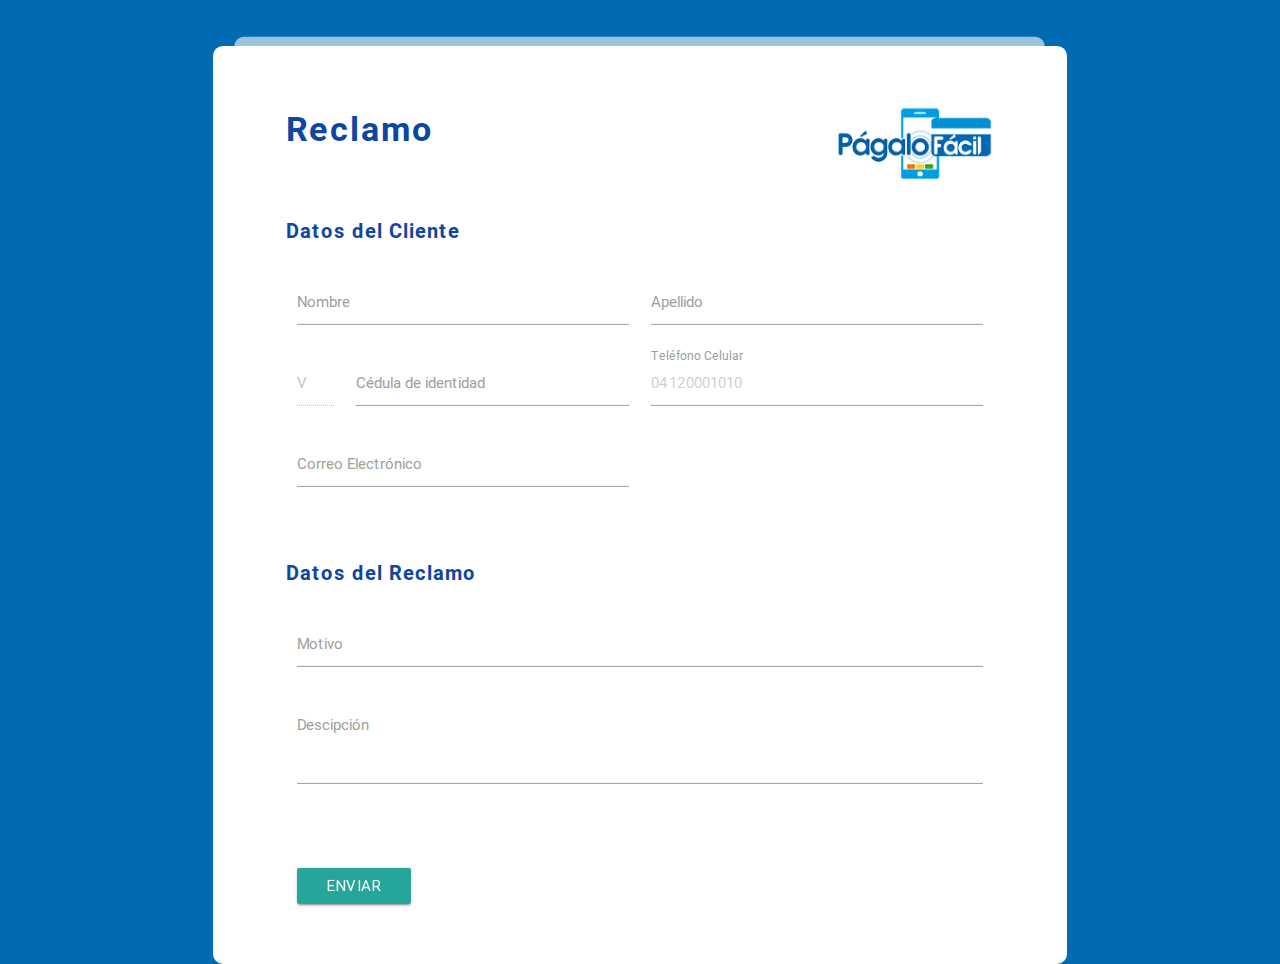
<file: reclamo.html>
<!DOCTYPE html>
<html >
<head>
    <meta charset="UTF-8">
    <title>Pagalo Facil Perfil</title>
    <!-- Favicons-->
    <link rel="icon" href="images/pfa.png" sizes="32x32">
    <!-- Favicons-->

    <!--Import Google Icon Font-->
    <link href="css/materialIcon.css" rel="stylesheet">
    <!--Import materialize.css-->
    <link type="text/css" rel="stylesheet" href="css/materialize.min.css"  media="screen,projection"/>
    <link rel="stylesheet" href="css/style.css">

    <!--Let browser know website is optimized for mobile-->
    <meta name="viewport" content="width=device-width, initial-scale=1.0"/>
  
</head>

<body class="blue-grey darken">

    <div class="containerApp row">
       <div class="box col s12 m10 offset-m1 l8 offset-l2" >

            <div class="registro">
                <!--<div class="title">Registro</div>-->
                <div class="row">
                    <div class="col s10 offset-s1 hide-on-med-and-up">
                      <img src="images/logo.png" alt="" class="responsive-img"> 
                    </div>
                    
                    <div class="col s12 m8 l9">
                        <div class="title">Reclamo</div><br>
                    </div>
                    <div class="col s8 m4 l3 right-align hide-on-small-only">
                        <img src="images/logo.png" alt="" class="responsive-img"> 
                    </div>
                </div>

                <div class="row">
                    <form class="col s12">
                        <div class="row">
                            <div class="subtitle">Datos del Cliente</div>
                            <div class="input-field col s12 m6 l6">
                                <input id="nombre" type="text" pattern="^[a-zñÑA-Z\s]+$" class="validate" required="" aria-required="true">
                                <label for="nombre" data-error="sólo se permiten caracteres alfabéticos">Nombre</label>
                            </div>
                            <div class="input-field col s12 m6 l6">
                                <input id="apellido" type="text" pattern="^[a-zñÑA-Z\s]+$" class="validate" required="" aria-required="true">
                                <label for="apellido" data-error="sólo se permiten caracteres alfabéticos">Apellido</label>
                            </div>
                            <div class="input-field col s3 m2 l1">
                                <input id="nacionalidad" type="text" value="V" disabled>
                            </div>
                            <div class="input-field col s9 m4 l5">
                                <input id="cedula" type="text" pattern="^[0-9]{6,8}$" class="validate" required="" aria-required="true">
                                <label for="cedula" data-error="debe contener entre 6 y 8 números" class="hide-on-med-and-down">Cédula de identidad</label>
                                <label for="cedula" data-error="debe contener entre 6 y 8 números" class="hide-on-large-only">C.I.</label>
                            </div>                            
                            <div class="input-field col s12 m6 l6">
                                <input id="telefono" type="text" placeholder="04120001010" pattern="^04(((1|2)(4|6))|12)([0-9]{7})$" class="validate" required="" aria-required="true">
                                <label for="telefono" data-error="teléfono inválido">Teléfono Celular</label>
                            </div>
                            <div class="input-field col s12 m6 l6">
                                <input id="correo" type="email" class="validate" required="" aria-required="true">
                                <label for="correo" data-error="email inválido">Correo Electrónico</label>
                            </div>
                            
                            

                        </div><br>



                        <div class="row">
                            <div class="subtitle">Datos del Reclamo</div>
                            <div class="input-field col s12 m12 l12">
                                <input id="motivo_reclamo" type="text" pattern="^[a-zñÑA-Z0-9\s.,;:]+$" class="validate" required="" aria-required="true">
                                <label for="motivo_reclamo" data-error="sólo se permiten caracteres alfabéticos y los caracteres especiales . , ; :">Motivo</label>
                            </div>
                            <div class="input-field col s12">
                                <textarea id="descripcion_reclamo" class="materialize-textarea validate" type="text" data-length="2000" pattern="^[a-zñÑA-Z0-9\s.,;:]+$" required="" aria-required="true"></textarea>
                                <label for="descripcion_reclamo" data-error="sólo se permiten caracteres alfabéticos y los caracteres especiales . , ; :">Descipción</label>
                            </div>
                            
                        </div><br>


                        <div class="input-field col s12">
                            <a class="btn waves-effect waves-light" id="btnSubmit" type="submit" name="action">Enviar</a>
                        </div>
                    </form>
                </div>

            </div>
        </div>

    </div>
  
    <script type="text/javascript" src='js/jquery-2.1.3.min.js'></script>

    <script src="js/index_sys.js"></script>


    <!--Import jQuery before materialize.js-->
    <script type="text/javascript" src="js/materialize.min.js"></script>
    <script type="text/javascript" src="js/reclamo.js"></script>

</body>
</html>
</file>
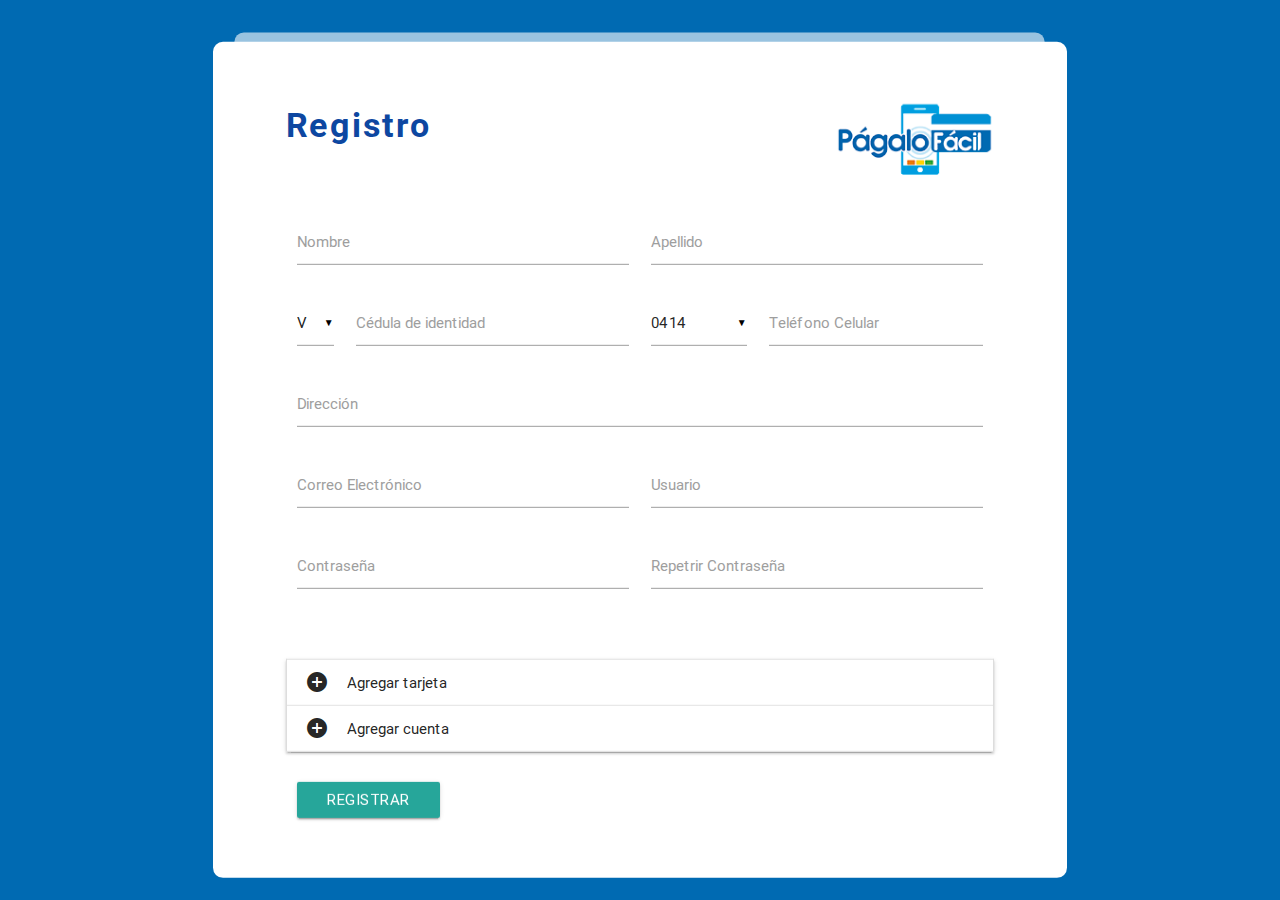
<file: registro.html>
<!DOCTYPE html>
<html >
<head>
    <meta charset="UTF-8">
    <title>Pagalo Facil Login</title>
    <!-- Favicons-->
    <link rel="icon" href="../images/pfa.png" sizes="32x32">
    <!-- Favicons-->

    <!--Import Google Icon Font-->
    <link href="css/materialIcon.css" rel="stylesheet">
    <!--Import materialize.css-->
    <link type="text/css" rel="stylesheet" href="css/materialize.min.css"  media="screen,projection"/>
    <link rel="stylesheet" href="css/style.css">

    <!--Let browser know website is optimized for mobile-->
    <meta http-equiv="X-UA-Compatible" content="IE=edge">
    <meta name="msapplication-tap-highlight" content="no">
    <meta name="description" content="PagaloFacil tu punto de venta virtual, paga de manera facil y rapido">
    <meta name="keywords" content="Pago, Faqcil, tarjeta credito, PagaloFacil, punto de venta,Pagar">
    <meta http-equiv="Content-Security-Policy" content="default-src 'self' data: gap: https://ssl.gstatic.com 'unsafe-eval'; style-src 'self' 'unsafe-inline'; media-src *; img-src 'self' data: content:;">
    <meta name="format-detection" content="telephone=no">
    <meta name="msapplication-tap-highlight" content="no">
    <meta name="viewport" content="user-scalable=no, initial-scale=1, maximum-scale=1, minimum-scale=1, width=device-width">

</head>

<body class="blue-grey darken">

    <div class="containerApp row">
       <div class="box col s12 m10 offset-m1 l8 offset-l2" >

            <div class="registro">
                <!--<div class="title">Registro</div>-->
                <div class="row">
                    <div class="col s10 offset-s1 hide-on-med-and-up">
                      <img src="images/logo.png" alt="" class="responsive-img"> 
                    </div>
                    
                    <div class="col s12 m8 l9">
                        <div class="title">Registro</div><br>
                    </div>
                    <div class="col s8 m4 l3 right-align hide-on-small-only">
                        <img src="images/logo.png" alt="" class="responsive-img"> 
                    </div>
                </div>

                <div class="row">
                    <form id="registro" class="col s12">
                        <div class="row">

                            <div class="input-field col s12 m6 l6">
                                <input id="nombre" type="text" pattern="^[a-záéíóúñÑA-Z\s]+$" class="validate" required="" aria-required="true">
                                <label for="nombre" data-error="sólo se permiten caracteres alfabéticos">Nombre</label>
                            </div>
                            <div class="input-field col s12 m6 l6">
                                <input id="apellido" type="text" pattern="^[a-záéíóúñÑA-Z\s]+$" class="validate" required="" aria-required="true">
                                <label for="apellido" data-error="sólo se permiten caracteres alfabéticos">Apellido</label>
                            </div>
                            <div class="input-field col s3 m2 l1">
                                <select name="tipo_id">
                                    <option value="V">V</option>
                                    <option value="E">E</option>
                                    <option value="J">J</option>
                                </select>
                            </div>
                            <div class="input-field col s9 m4 l5">
                                <input id="cedula" type="text" pattern="^[0-9]{6,8}$" class="validate" required="" aria-required="true">
                                <label for="cedula" data-error="debe contener entre 6 y 8 números" class="hide-on-med-and-down">Cédula de identidad</label>
                                <label for="cedula" data-error="debe contener entre 6 y 8 números" class="hide-on-large-only">C.I.</label>
                            </div>
                            <!--<div class="input-field col s12 m6 l6">
                                <input id="telefono" type="text" pattern="^04(((1|2)(4|6))|12)([0-9]{7})$" class="validate" required="" aria-required="true">
                                <label for="telefono" data-error="teléfono inválido">Teléfono Celular</label>
                            </div>-->
                            <div class="input-field col s4 m2 l2">
                                <select id="codigo_celular">
                                    <option value="0414">0414</option>
                                    <option value="0424">0424</option>
                                    <option value="0412">0412</option>
                                    <option value="0416">0416</option>
                                    <option value="0426">0426</option>
                                </select>
                            </div>
                            <div class="input-field col s8 m4 l4">
                                <input id="telefono" type="text" pattern="^([0-9]{7})$" class="validate" required="" aria-required="true">
                                <label for="telefono" data-error="teléfono inválido">Teléfono Celular</label>
                            </div>
                            <div class="input-field col s12">
                                <input id="direccion" type="text" pattern="^[a-zA-ZñÑ0-9,\.\-\s]+$" class="validate">
                                <label for="direccion" data-error="sólo se permiten los caracteres especiales , . -">Dirección</label>
                            </div>
                            <div class="input-field col s12 m6 l6">
                                <input id="correo" type="email" class="validate" required="" aria-required="true">
                                <label for="correo" data-error="email inválido">Correo Electrónico</label>
                            </div>
                            <div class="input-field col s12 m6 l6">
                                <input id="username" type="text" pattern="^[a-zñA-ZÑ0-9_\.\-]+$" class="validate" required="" aria-required="true">
                                <label for="username" data-error="sólo se permiten los caracteres especiales . - _">Usuario</label>
                            </div>
                            <div class="input-field col s12 m6 l6">
                                <input id="password" type="password" class="validate" pattern="(?=.*[!\*\.])(?=.*\d)(?=.*[a-z])(?=.*[A-Z]).{8,15}" required="" aria-required="true">
                                <label for="password" data-error="debe contener al menos un número, una mayúscula, una minúscula, un caracter especial (: ! * .) y entre 8 y 15 caracteres en total">Contraseña</label>
                            </div>
                            <div class="input-field col s12 m6 l6">
                                <input id="password_confirm" type="password" class="validate" required="" aria-required="true">
                                <label for="password_confirm" data-error="la contraseña no coincide">Repetrir Contraseña</label>
                            </div>

                        </div><br>

                        <ul class="collapsible" data-collapsible="accordion">
                            <li>
                                <div class="collapsible-header"><i class="material-icons">add_circle</i>Agregar tarjeta</div>
                                <div class="collapsible-body">
                                    <div class="row">
                                        <div class="input-field col s12 m6 l6">
                                            <input id="nombre_titular" type="text" pattern="^[a-zñÑA-Z\s]+$" class="validate">
                                            <label for="nombre_titular" data-error="sólo se permiten caracteres alfabéticos">Titular</label>
                                        </div>
                                        <div class="input-field col s12 m6 l6">
                                            <input id="ci_titular" type="text" pattern="^[0-9]{6,8}$" class="validate">
                                            <label for="ci_titular" data-error="debe contener entre 6 y 8 números" class="hide-on-med-and-down">Cédula de identidad del titular</label>
                                            <label for="ci_titular" data-error="debe contener entre 6 y 8 números" class="hide-on-large-only">C.I. Titular</label>
                                        </div>
                                        <div class="input-field col s12 m6 l6">
                                            <input id="numero_tarjeta" type="text" pattern="^[0-9]{15,16}$" class="validate">
                                            <label for="numero_tarjeta" data-error="número de tarjeta inválido">Numero de tarjeta</label>
                                        </div>
                                        <div class="input-field col s12 m6 l6">
                                            <select id="mes_vencimiento">
                                                <option value="" disabled selected>Seleccione una opción</option>
                                                <option value="1">Enero</option>
                                                <option value="2">Febrero</option>
                                                <option value="3">Marzo</option>
                                                <option value="4">Abril</option>
                                                <option value="5">Mayo</option>
                                                <option value="6">Junio</option>
                                                <option value="7">Julio</option>
                                                <option value="8">Agosto</option>
                                                <option value="9">Septiembre</option>
                                                <option value="10">Octubre</option>
                                                <option value="11">Noviembre</option>
                                                <option value="12">Diciembre</option>
                                            </select>
                                            <label for="mes_vencimiento">Mes de vencimiento</label>
                                        </div>
                                        <div class="input-field col s12 m6 l6">
                                            <input id="ano_vencimiento" type="text" pattern="^[0-9]{4}$" class="validate">
                                            <label for="ano_vencimiento" data-error="debe ingresar un año válido">Año de vencimiento</label>
                                        </div>
                                        <div class="input-field col s12 m6 l6">
                                            <select id="id_empresa_emisora">
                                                <option value="" disabled selected>Seleccione una opción</option>
                                            </select>
                                            <label for="id_empresa_emisora">Empresa emisora</label>
                                        </div>
                                            <div class="input-field col s12">
                                            <input id="direccion_titular" type="text" class="validate">
                                            <label for="direccion_titular">Dirección del titular</label>
                                        </div>
                                    </div>
                                  
                                </div>
                              
                            </li>
                            <li>
                                <div class="collapsible-header"><i class="material-icons">add_circle</i>Agregar cuenta</div>
                                <div class="collapsible-body">
                                    <div class="row">
                                  
                                        <div class="row">
                                            <div class="input-field col s12 m6 l6">
                                                <input id="nombre_titular_cuenta" type="text" pattern="^[a-zñÑA-Z\s]+$" class="validate">
                                                <label for="nombre_titular_cuenta" data-error="sólo se permiten caracteres alfabéticos">Titular</label>
                                            </div>
                                            <div class="input-field col s3 m2 l1">
                                                <select id="prefijo_id">
                                                    <option value="V" selected>V</option>
                                                    <option value="E">E</option>
                                                    <option value="J">J</option>
                                                </select>
                                            </div>
                                            <div class="input-field col s9 m4 l5">
                                                <input id="ci_titular_cuenta" type="text" pattern="^[0-9]{6,8}$" class="validate">
                                                <label for="ci_titular_cuenta" data-error="debe contener entre 6 y 8 números" class="hide-on-med-and-down">Cédula de identidad del titular</label>
                                                <label for="ci_titular_cuenta" data-error="debe contener entre 6 y 8 números" class="hide-on-large-only">C.I. Titular</label>
                                            </div>
                                            <div class="input-field col s12 m6 l6">
                                                <input id="numero_cuenta" type="text" pattern="^[0-9]{20}$" class="validate">
                                                <label for="numero_cuenta" data-error="debe contener entre 20 números">Numero de cuenta</label>
                                            </div>
                                            <!--<div class="input-field col s12 m6 l6">
                                                <input id="tipo_cuenta" type="text" class="validate">
                                                <label for="tipo_cuenta">Tipo de cuenta</label>
                                            </div>-->
                                            <div class="input-field col s12 m6 l6">
                                                <select id="tipo_cuenta">
                                                    <option value="" disabled selected>Seleccione una opción</option>
                                                    <option value="1">Ahorro</option>
                                                    <option value="2">Corriente</option>
                                                </select>
                                                <label for="tipo_cuenta">Tipo de cuenta</label>
                                            </div>
                                            <div class="input-field col s12 m6 l6">
                                                <select id="id_banco">
                                                    <option value="" disabled selected>Seleccione una opción</option>
                                                </select>
                                                <label for="id_banco">Banco emisor</label>
                                            </div>
                                        
                                        </div>
                                  
                                    </div>
                                </div>
                            </li>
                            
                        </ul>

                        <div class="input-field col s12">
                            <a class="btn waves-effect waves-light" id="btnSubmit" type="submit" name="action">Registrar</a>
                        </div>
                    </form>
                </div>

            </div>
        </div>

    </div>
  
    <script type="text/javascript" src='js/jquery-2.1.3.min.js'></script>

    <!--<script src="js/index_sys.js"></script>-->


    <!--Import jQuery before materialize.js-->
    <script type="text/javascript" src="js/materialize.min.js"></script>
    <script type="text/javascript" src="js/registroUsuario.js"></script>

</body>
</html>
</file>
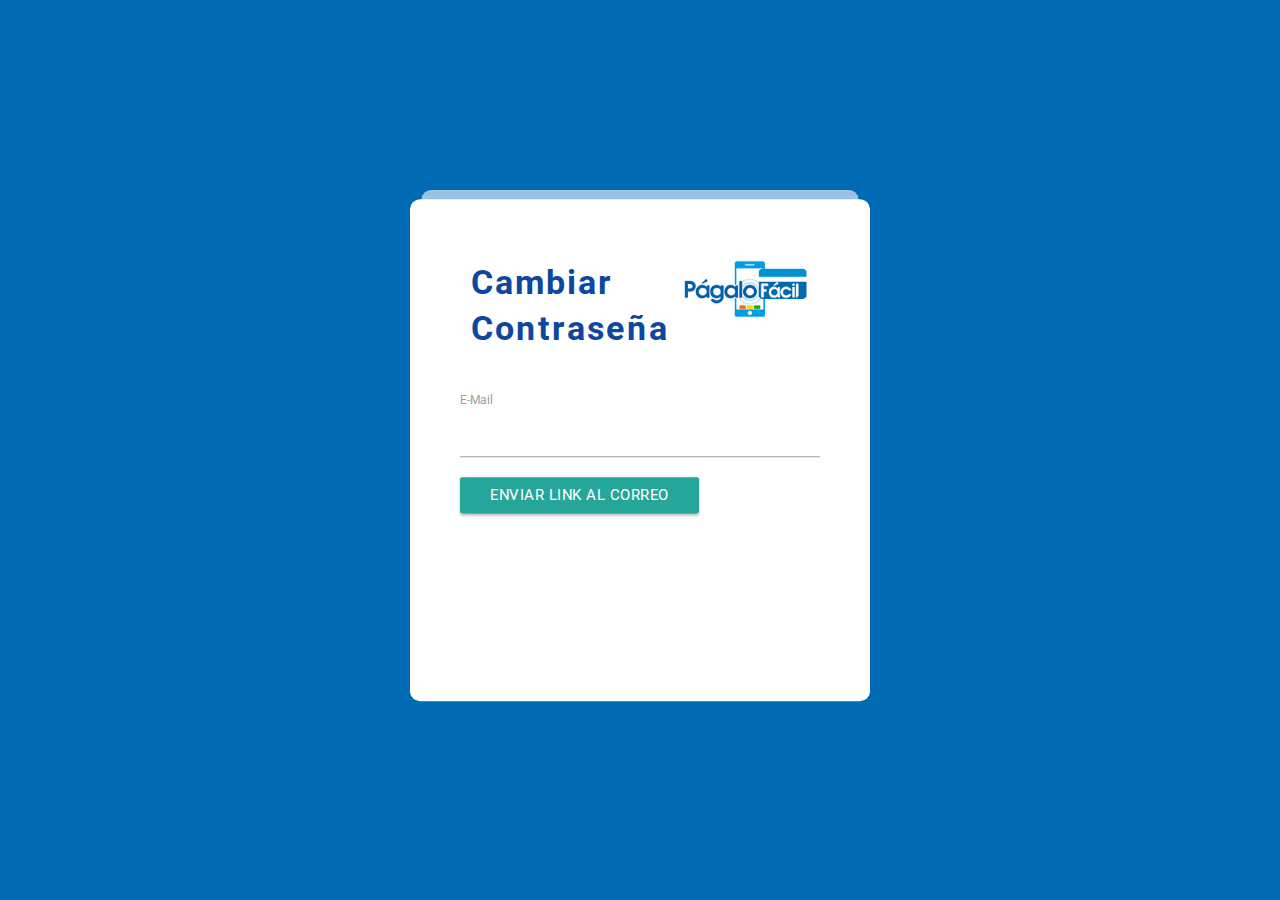
<file: resetPassword.html>
<!DOCTYPE html>
<html>
<head>
  <meta charset="UTF-8">
  <title>Pagalo Facil Login</title>
  <!-- Favicons-->
  <link rel="icon" href="../images/pfa.png" sizes="32x32">
  <!-- Favicons-->
  
  <!--Import Google Icon Font-->
  <link href="css/materialIcon.css" rel="stylesheet">
  <!--Import materialize.css-->
  <link type="text/css" rel="stylesheet" href="css/materialize.min.css"  media="screen,projection"/>
  <link rel="stylesheet" href="css/style.css">
  <link href="css/preloader.css" type="text/css" rel="stylesheet" media="screen,projection">

  <!--Let browser know website is optimized for mobile-->
  <meta name="viewport" content="width=device-width, initial-scale=1.0"/>


 <script src='https://www.google.com/recaptcha/api.js?hl=es'></script>
</head>


<body class="blue-grey darken">

  <div class="materialContainer">

    <div class="box col s12 m6 l3">
   <form class="form" action="javascript:void(0)">
     
    <div class="row">
        <div class="col s10 offset-s1 hide-on-med-and-up">
          <img src="images/logo.png" alt="" class="responsive-img"> 
        </div>
        
        <div class="col s12 m7 l7">
          <div class="title">Cambiar Contraseña</div>
        </div>
        <div class="col s8 m5 l5 right-align hide-on-small-only">
          <img src="images/logo.png" alt="" class="responsive-img"> 
        </div>

      </div>
     

      <div class="row">
      
        <div class="panel-body">
   

          <form class="form-horizontal" role="form" method="POST" action="services/emailReset.php">
            <input type="hidden" name="_token" value="">

            <div class="form-group">
              <label class="col-md-4 control-label">E-Mail</label>
              <div class="col-md-6">
                <input type="email" class="form-control" name="email" value="">
              </div>
            </div>

            <div class="form-group">
              <div class="col-md-6 col-md-offset-4">
                <button type="submit" class="btn btn-primary">
                  Enviar link al correo
                </button>
      </div>
     

   </form>
   <div class="col s12 m12 l12" align="center" id="preloader" style="height: 128px;" display="none"></div>
      <!--<div class="title">Inicio de sesión</div>-->
      
    </div>

  </div>

  <!--Import jQuery before materialize.js-->
  <script type="text/javascript" src="js/jquery-2.1.1.min.js"></script>
  <script type="text/javascript" src="js/materialize.min.js"></script>


  <script src="js/sha1.js"></script>
</body>
</html>
</file>
<file: css/materialIcon.css>
/* fallback */
@font-face {
  font-family: 'Material Icons';
  font-style: normal;
  font-weight: 400;
  /*src: local('Material Icons'), local('MaterialIcons-Regular'), url(http://fonts.gstatic.com/s/materialicons/v19/2fcrYFNaTjcS6g4U3t-Y5ZjZjT5FdEJ140U2DJYC3mY.woff2) format('woff2');*/
  src: local('Material Icons'), local('MaterialIcons-Regular'), url("../fonts/material-design-icons/Material-Design-Icons.woff2") format('woff2');
}

.material-icons {
  font-family: 'Material Icons';
  font-weight: normal;
  font-style: normal;
  font-size: 24px;
  line-height: 1;
  letter-spacing: normal;
  text-transform: none;
  display: inline-block;
  white-space: nowrap;
  word-wrap: normal;
  direction: ltr;
  -webkit-font-feature-settings: 'liga';
  -webkit-font-smoothing: antialiased;
}
</file>
<file: css/style.css>
.box {
   position: relative;
   top: 0;
   opacity: 1;
   float: left;
   padding: 60px 50px 40px 50px;
   width: 100%;
   background: #fff;
   border-radius: 10px;
   transform: scale(1);
   -webkit-transform: scale(1);
   -ms-transform: scale(1);
   z-index: 5;
}

.box .registro {
   padding: 60px 50px 40px 50px;
}

.box:before {
   content: "";
   width: 100%;
   height: 30px;
   border-radius: 10px;
   position: absolute;
   top: -10px;
   background: rgba(255, 255, 255, .6);
   left: 0;
   transform: scale(.95);
   -webkit-transform: scale(.95);
   -ms-transform: scale(.95);
   z-index: -1;
}

.title {
   width: 100%;
   float: left;
   line-height: 46px;
   font-size: 34px;
   font-weight: 700;
   letter-spacing: 2px;
   /*color: #ED2553;*/
   color: #0d47a1;
   position: relative;
   margin-bottom: 0.5em;

   z-index: 10;
   /*transform: translate(0%, 80%);
   -webkit-transform: translate(0%, 80%);
   -ms-transform: translate(0%, 80%);*/
}

.subtitle {
   width: 100%;
   float: left;
   line-height: 46px;
   font-size: 20px;
   font-weight: 700;
   letter-spacing: 1px;
   /*color: #ED2553;*/
   color: #0d47a1;
   position: relative;
   margin-bottom: 0.5em;

   z-index: 10;
   /*transform: translate(0%, 80%);
   -webkit-transform: translate(0%, 80%);
   -ms-transform: translate(0%, 80%);*/
}

.modal-title {
   width: 100%;
   /*float: left;*/
   line-height: 46px;
   font-size: 28px;
   font-weight: 700;
   letter-spacing: 1px;
   /*color: #ED2553;*/
   color: #0d47a1;
   position: relative;
   margin-bottom: 0.5em;

   z-index: 10;
   /*transform: translate(0%, 80%);
   -webkit-transform: translate(0%, 80%);
   -ms-transform: translate(0%, 80%);*/
}

.pass-forgot {
   width: 100%;
   float: left;
   text-align: center;
   color: rgba(0, 0, 0, 0.4);
   font-size: 18px;
   margin-top: 1em;
}

body {
   background-position: center;
   background-size: cover;
   background-repeat: no-repeat;
   min-height: 100vh;
   font-family: 'Roboto', sans-serif;
}

.materialContainer {
   width: 100%;
   max-width: 460px;
   position: absolute;
   top: 50%;
   left: 50%;
   transform: translate(-50%, -50%);
   -webkit-transform: translate(-50%, -50%);
   -ms-transform: translate(-50%, -50%);

}

.modal {
  z-index: 10000 !important;
}

.containerApp {
   width: 100%;
   transform: translate(0%, 5%);
   -webkit-transform: translate(0%, 5%);
   -ms-transform: translate(0%, 5%);
}

.data {
  margin: 40px auto;
  border: 1px solid #cdd3d7;
  border-radius: 8px;
  padding-left: 2em;
  padding-top: -5em;
 /* width: 100%;*/
  -webkit-box-shadow: 0 1px 2px rgba(0, 0, 0, 0.05);
  box-shadow: 0 1px 2px rgba(0, 0, 0, 0.05);
}
.data-title {
  line-height: inherit;
  font-size: 14px;
  font-weight: bold;
  position: relative;
  top: -2.8em;
  left: -1em;
  background: white;
  max-width: 120px;
  text-align: center;
  color: rgba(0, 0, 0, 0.4);
}
.data-body{
   position: relative;
   top: -1.5em;
   left: 0.8em;
}

.logo {
   width: 100%;
   /*transform: translate(-38%, -50%);
   -webkit-transform: translate(-38%, -50%);
   -ms-transform: translate(-38%, -50%);*/
   /*position: absolute;*/
}
.blue-grey {
  background-color: #006ab2 !important;
}

.material-icons.black-icon { color: black; }
</file>
<file: css/preloader.css>
div.loading {

    background-color: transparent;
    background-image: url('../images/user-bg-2.jpg');
    background-position:  center center;
    background-repeat: no-repeat;
    opacity: 5;
}
div.loading * {
    opacity: .2;
}
</file>
<file: backups/old/css/style-main.css>
.materialize-red.lighten-5 {
  background-color: #fdeaeb !important; }

.materialize-red-text.text-lighten-5 {
  color: #fdeaeb !important; }

.materialize-red.lighten-4 {
  background-color: #f8c1c3 !important; }

.materialize-red-text.text-lighten-4 {
  color: #f8c1c3 !important; }

.materialize-red.lighten-3 {
  background-color: #f3989b !important; }

.materialize-red-text.text-lighten-3 {
  color: #f3989b !important; }

.materialize-red.lighten-2 {
  background-color: #ee6e73 !important; }

.materialize-red-text.text-lighten-2 {
  color: #ee6e73 !important; }

.materialize-red.lighten-1 {
  background-color: #ea454b !important; }

.materialize-red-text.text-lighten-1 {
  color: #ea454b !important; }

.materialize-red {
  background-color: #e51c23 !important; }

.materialize-red-text {
  color: #e51c23 !important; }

.materialize-red.darken-1 {
  background-color: #d0181e !important; }

.materialize-red-text.text-darken-1 {
  color: #d0181e !important; }

.materialize-red.darken-2 {
  background-color: #b9151b !important; }

.materialize-red-text.text-darken-2 {
  color: #b9151b !important; }

.materialize-red.darken-3 {
  background-color: #a21318 !important; }

.materialize-red-text.text-darken-3 {
  color: #a21318 !important; }

.materialize-red.darken-4 {
  background-color: #8b1014 !important; }

.materialize-red-text.text-darken-4 {
  color: #8b1014 !important; }

.red.lighten-5 {
  background-color: #FFEBEE !important; }

.red-text.text-lighten-5 {
  color: #FFEBEE !important; }

.red.lighten-4 {
  background-color: #FFCDD2 !important; }

.red-text.text-lighten-4 {
  color: #FFCDD2 !important; }

.red.lighten-3 {
  background-color: #EF9A9A !important; }

.red-text.text-lighten-3 {
  color: #EF9A9A !important; }

.red.lighten-2 {
  background-color: #E57373 !important; }

.red-text.text-lighten-2 {
  color: #E57373 !important; }

.red.lighten-1 {
  background-color: #EF5350 !important; }

.red-text.text-lighten-1 {
  color: #EF5350 !important; }

.red {
  background-color: #F44336 !important; }

.red-text {
  color: #F44336 !important; }

.red.darken-1 {
  background-color: #E53935 !important; }

.red-text.text-darken-1 {
  color: #E53935 !important; }

.red.darken-2 {
  background-color: #D32F2F !important; }

.red-text.text-darken-2 {
  color: #D32F2F !important; }

.red.darken-3 {
  background-color: #C62828 !important; }

.red-text.text-darken-3 {
  color: #C62828 !important; }

.red.darken-4 {
  background-color: #B71C1C !important; }

.red-text.text-darken-4 {
  color: #B71C1C !important; }

.red.accent-1 {
  background-color: #FF8A80 !important; }

.red-text.text-accent-1 {
  color: #FF8A80 !important; }

.red.accent-2 {
  background-color: #FF5252 !important; }

.red-text.text-accent-2 {
  color: #FF5252 !important; }

.red.accent-3 {
  background-color: #FF1744 !important; }

.red-text.text-accent-3 {
  color: #FF1744 !important; }

.red.accent-4 {
  background-color: #D50000 !important; }

.red-text.text-accent-4 {
  color: #D50000 !important; }

.pink.lighten-5 {
  background-color: #fce4ec !important; }

.pink-text.text-lighten-5 {
  color: #fce4ec !important; }

.pink.lighten-4 {
  background-color: #f8bbd0 !important; }

.pink-text.text-lighten-4 {
  color: #f8bbd0 !important; }

.pink.lighten-3 {
  background-color: #f48fb1 !important; }

.pink-text.text-lighten-3 {
  color: #f48fb1 !important; }

.pink.lighten-2 {
  background-color: #f06292 !important; }

.pink-text.text-lighten-2 {
  color: #f06292 !important; }

.pink.lighten-1 {
  background-color: #ec407a !important; }

.pink-text.text-lighten-1 {
  color: #ec407a !important; }

.pink {
  background-color: #e91e63 !important; }

.pink-text {
  color: #e91e63 !important; }

.pink.darken-1 {
  background-color: #d81b60 !important; }

.pink-text.text-darken-1 {
  color: #d81b60 !important; }

.pink.darken-2 {
  background-color: #c2185b !important; }

.pink-text.text-darken-2 {
  color: #c2185b !important; }

.pink.darken-3 {
  background-color: #ad1457 !important; }

.pink-text.text-darken-3 {
  color: #ad1457 !important; }

.pink.darken-4 {
  background-color: #880e4f !important; }

.pink-text.text-darken-4 {
  color: #880e4f !important; }

.pink.accent-1 {
  background-color: #ff80ab !important; }

.pink-text.text-accent-1 {
  color: #ff80ab !important; }

.pink.accent-2 {
  background-color: #0090D4 !important; }

.pink-text.text-accent-2 {
  color: #0090D4 !important; }

.pink.accent-3 {
  background-color: #f50057 !important; }

.pink-text.text-accent-3 {
  color: #f50057 !important; }

.pink.accent-4 {
  background-color: #c51162 !important; }

.pink-text.text-accent-4 {
  color: #c51162 !important; }

.purple.lighten-5 {
  background-color: #f3e5f5 !important; }

.purple-text.text-lighten-5 {
  color: #f3e5f5 !important; }

.purple.lighten-4 {
  background-color: #e1bee7 !important; }

.purple-text.text-lighten-4 {
  color: #e1bee7 !important; }

.purple.lighten-3 {
  background-color: #ce93d8 !important; }

.purple-text.text-lighten-3 {
  color: #ce93d8 !important; }

.purple.lighten-2 {
  background-color: #ba68c8 !important; }

.purple-text.text-lighten-2 {
  color: #ba68c8 !important; }

.purple.lighten-1 {
  background-color: #ab47bc !important; }

.purple-text.text-lighten-1 {
  color: #ab47bc !important; }

.purple {
  background-color: #9c27b0 !important; }

.purple-text {
  color: #9c27b0 !important; }

.purple.darken-1 {
  background-color: #8e24aa !important; }

.purple-text.text-darken-1 {
  color: #8e24aa !important; }

.purple.darken-2 {
  background-color: #7b1fa2 !important; }

.purple-text.text-darken-2 {
  color: #7b1fa2 !important; }

.purple.darken-3 {
  background-color: #6a1b9a !important; }

.purple-text.text-darken-3 {
  color: #6a1b9a !important; }

.purple.darken-4 {
  background-color: #4a148c !important; }

.purple-text.text-darken-4 {
  color: #4a148c !important; }

.purple.accent-1 {
  background-color: #ea80fc !important; }

.purple-text.text-accent-1 {
  color: #ea80fc !important; }

.purple.accent-2 {
  background-color: #e040fb !important; }

.purple-text.text-accent-2 {
  color: #e040fb !important; }

.purple.accent-3 {
  background-color: #d500f9 !important; }

.purple-text.text-accent-3 {
  color: #d500f9 !important; }

.purple.accent-4 {
  background-color: #aa00ff !important; }

.purple-text.text-accent-4 {
  color: #aa00ff !important; }

.deep-purple.lighten-5 {
  background-color: #ede7f6 !important; }

.deep-purple-text.text-lighten-5 {
  color: #ede7f6 !important; }

.deep-purple.lighten-4 {
  background-color: #d1c4e9 !important; }

.deep-purple-text.text-lighten-4 {
  color: #d1c4e9 !important; }

.deep-purple.lighten-3 {
  background-color: #b39ddb !important; }

.deep-purple-text.text-lighten-3 {
  color: #b39ddb !important; }

.deep-purple.lighten-2 {
  background-color: #9575cd !important; }

.deep-purple-text.text-lighten-2 {
  color: #9575cd !important; }

.deep-purple.lighten-1 {
  background-color: #7e57c2 !important; }

.deep-purple-text.text-lighten-1 {
  color: #7e57c2 !important; }

.deep-purple {
  background-color: #673ab7 !important; }

.deep-purple-text {
  color: #673ab7 !important; }

.deep-purple.darken-1 {
  background-color: #5e35b1 !important; }

.deep-purple-text.text-darken-1 {
  color: #5e35b1 !important; }

.deep-purple.darken-2 {
  background-color: #512da8 !important; }

.deep-purple-text.text-darken-2 {
  color: #512da8 !important; }

.deep-purple.darken-3 {
  background-color: #4527a0 !important; }

.deep-purple-text.text-darken-3 {
  color: #4527a0 !important; }

.deep-purple.darken-4 {
  background-color: #311b92 !important; }

.deep-purple-text.text-darken-4 {
  color: #311b92 !important; }

.deep-purple.accent-1 {
  background-color: #b388ff !important; }

.deep-purple-text.text-accent-1 {
  color: #b388ff !important; }

.deep-purple.accent-2 {
  background-color: #7c4dff !important; }

.deep-purple-text.text-accent-2 {
  color: #7c4dff !important; }

.deep-purple.accent-3 {
  background-color: #651fff !important; }

.deep-purple-text.text-accent-3 {
  color: #651fff !important; }

.deep-purple.accent-4 {
  background-color: #6200ea !important; }

.deep-purple-text.text-accent-4 {
  color: #6200ea !important; }

.indigo.lighten-5 {
  background-color: #e8eaf6 !important; }

.indigo-text.text-lighten-5 {
  color: #e8eaf6 !important; }

.indigo.lighten-4 {
  background-color: #c5cae9 !important; }

.indigo-text.text-lighten-4 {
  color: #c5cae9 !important; }

.indigo.lighten-3 {
  background-color: #9fa8da !important; }

.indigo-text.text-lighten-3 {
  color: #9fa8da !important; }

.indigo.lighten-2 {
  background-color: #7986cb !important; }

.indigo-text.text-lighten-2 {
  color: #7986cb !important; }

.indigo.lighten-1 {
  background-color: #5c6bc0 !important; }

.indigo-text.text-lighten-1 {
  color: #5c6bc0 !important; }

.indigo {
  background-color: #3f51b5 !important; }

.indigo-text {
  color: #3f51b5 !important; }

.indigo.darken-1 {
  background-color: #3949ab !important; }

.indigo-text.text-darken-1 {
  color: #3949ab !important; }

.indigo.darken-2 {
  background-color: #303f9f !important; }

.indigo-text.text-darken-2 {
  color: #303f9f !important; }

.indigo.darken-3 {
  background-color: #283593 !important; }

.indigo-text.text-darken-3 {
  color: #283593 !important; }

.indigo.darken-4 {
  background-color: #1a237e !important; }

.indigo-text.text-darken-4 {
  color: #1a237e !important; }

.indigo.accent-1 {
  background-color: #8c9eff !important; }

.indigo-text.text-accent-1 {
  color: #8c9eff !important; }

.indigo.accent-2 {
  background-color: #536dfe !important; }

.indigo-text.text-accent-2 {
  color: #536dfe !important; }

.indigo.accent-3 {
  background-color: #3d5afe !important; }

.indigo-text.text-accent-3 {
  color: #3d5afe !important; }

.indigo.accent-4 {
  background-color: #304ffe !important; }

.indigo-text.text-accent-4 {
  color: #304ffe !important; }

.blue.lighten-5 {
  background-color: #E3F2FD !important; }

.blue-text.text-lighten-5 {
  color: #E3F2FD !important; }

.blue.lighten-4 {
  background-color: #BBDEFB !important; }

.blue-text.text-lighten-4 {
  color: #BBDEFB !important; }

.blue.lighten-3 {
  background-color: #90CAF9 !important; }

.blue-text.text-lighten-3 {
  color: #90CAF9 !important; }

.blue.lighten-2 {
  background-color: #64B5F6 !important; }

.blue-text.text-lighten-2 {
  color: #64B5F6 !important; }

.blue.lighten-1 {
  background-color: #42A5F5 !important; }

.blue-text.text-lighten-1 {
  color: #42A5F5 !important; }

.blue {
  background-color: #2196F3 !important; }

.blue-text {
  color: #2196F3 !important; }

.blue.darken-1 {
  background-color: #1E88E5 !important; }

.blue-text.text-darken-1 {
  color: #1E88E5 !important; }

.blue.darken-2 {
  background-color: #1976D2 !important; }

.blue-text.text-darken-2 {
  color: #1976D2 !important; }

.blue.darken-3 {
  background-color: #1565C0 !important; }

.blue-text.text-darken-3 {
  color: #1565C0 !important; }

.blue.darken-4 {
  background-color: #0D47A1 !important; }

.blue-text.text-darken-4 {
  color: #0D47A1 !important; }

.blue.accent-1 {
  background-color: #82B1FF !important; }

.blue-text.text-accent-1 {
  color: #82B1FF !important; }

.blue.accent-2 {
  background-color: #448AFF !important; }

.blue-text.text-accent-2 {
  color: #448AFF !important; }

.blue.accent-3 {
  background-color: #2979FF !important; }

.blue-text.text-accent-3 {
  color: #2979FF !important; }

.blue.accent-4 {
  background-color: #2962FF !important; }

.blue-text.text-accent-4 {
  color: #2962FF !important; }

.light-blue.lighten-5 {
  background-color: #e1f5fe !important; }

.light-blue-text.text-lighten-5 {
  color: #e1f5fe !important; }

.light-blue.lighten-4 {
  background-color: #b3e5fc !important; }

.light-blue-text.text-lighten-4 {
  color: #b3e5fc !important; }

.light-blue.lighten-3 {
  background-color: #81d4fa !important; }

.light-blue-text.text-lighten-3 {
  color: #81d4fa !important; }

.light-blue.lighten-2 {
  background-color: #4fc3f7 !important; }

.light-blue-text.text-lighten-2 {
  color: #4fc3f7 !important; }

.light-blue.lighten-1 {
  background-color: #29b6f6 !important; }

.light-blue-text.text-lighten-1 {
  color: #29b6f6 !important; }

.light-blue {
  background-color: #03a9f4 !important; }

.light-blue-text {
  color: #03a9f4 !important; }

.light-blue.darken-1 {
  background-color: #039be5 !important; }

.light-blue-text.text-darken-1 {
  color: #039be5 !important; }

.light-blue.darken-2 {
  background-color: #0288d1 !important; }

.light-blue-text.text-darken-2 {
  color: #0288d1 !important; }

.light-blue.darken-3 {
  background-color: #0277bd !important; }

.light-blue-text.text-darken-3 {
  color: #0277bd !important; }

.light-blue.darken-4 {
  background-color: #01579B !important; }

.light-blue-text.text-darken-4 {
  color: #0090D4 !important; }

.light-blue.accent-1 {
  background-color: #80d8ff !important; }

.light-blue-text.text-accent-1 {
  color: #80d8ff !important; }

.light-blue.accent-2 {
  background-color: #40c4ff !important; }

.light-blue-text.text-accent-2 {
  color: #40c4ff !important; }

.light-blue.accent-3 {
  background-color: #00b0ff !important; }

.light-blue-text.text-accent-3 {
  color: #00b0ff !important; }

.light-blue.accent-4 {
  background-color: #0091ea !important; }

.light-blue-text.text-accent-4 {
  color: #0091ea !important; }

.cyan.lighten-5 {
  background-color: #e0f7fa !important; }

.cyan-text.text-lighten-5 {
  color: #e0f7fa !important; }

.cyan.lighten-4 {
  background-color: #b2ebf2 !important; }

.cyan-text.text-lighten-4 {
  color: #b2ebf2 !important; }

.cyan.lighten-3 {
  background-color: #80deea !important; }

.cyan-text.text-lighten-3 {
  color: #80deea !important; }

.cyan.lighten-2 {
  background-color: #4dd0e1 !important; }

.cyan-text.text-lighten-2 {
  color: #4dd0e1 !important; }

.cyan.lighten-1 {
  background-color: #26c6da !important; }

.cyan-text.text-lighten-1 {
  color: #26c6da !important; }

.cyan {
  background-color: #00bcd4 !important; }

.cyan-text {
  color: #00bcd4 !important; }

.cyan.darken-1 {
  background-color: #00acc1 !important; }

.cyan-text.text-darken-1 {
  color: #00acc1 !important; }

.cyan.darken-2 {
  background-color: #0097a7 !important; }

.cyan-text.text-darken-2 {
  color: #0097a7 !important; }

.cyan.darken-3 {
  background-color: #00838f !important; }

.cyan-text.text-darken-3 {
  color: #00838f !important; }

.cyan.darken-4 {
  background-color: #006064 !important; }

.cyan-text.text-darken-4 {
  color: #006064 !important; }

.cyan.accent-1 {
  background-color: #84ffff !important; }

.cyan-text.text-accent-1 {
  color: #84ffff !important; }

.cyan.accent-2 {
  background-color: #18ffff !important; }

.cyan-text.text-accent-2 {
  color: #18ffff !important; }

.cyan.accent-3 {
  background-color: #00e5ff !important; }

.cyan-text.text-accent-3 {
  color: #00e5ff !important; }

.cyan.accent-4 {
  background-color: #00b8d4 !important; }

.cyan-text.text-accent-4 {
  color: #00b8d4 !important; }

.teal.lighten-5 {
  background-color: #e0f2f1 !important; }

.teal-text.text-lighten-5 {
  color: #e0f2f1 !important; }

.teal.lighten-4 {
  background-color: #b2dfdb !important; }

.teal-text.text-lighten-4 {
  color: #b2dfdb !important; }

.teal.lighten-3 {
  background-color: #80cbc4 !important; }

.teal-text.text-lighten-3 {
  color: #80cbc4 !important; }

.teal.lighten-2 {
  background-color: #4db6ac !important; }

.teal-text.text-lighten-2 {
  color: #4db6ac !important; }

.teal.lighten-1 {
  background-color: #26a69a !important; }

.teal-text.text-lighten-1 {
  color: #26a69a !important; }

.teal {
  background-color: #009688 !important; }

.teal-text {
  color: #009688 !important; }

.teal.darken-1 {
  background-color: #00897b !important; }

.teal-text.text-darken-1 {
  color: #00897b !important; }

.teal.darken-2 {
  background-color: #00796b !important; }

.teal-text.text-darken-2 {
  color: #00796b !important; }

.teal.darken-3 {
  background-color: #00695c !important; }

.teal-text.text-darken-3 {
  color: #00695c !important; }

.teal.darken-4 {
  background-color: #004d40 !important; }

.teal-text.text-darken-4 {
  color: #004d40 !important; }

.teal.accent-1 {
  background-color: #a7ffeb !important; }

.teal-text.text-accent-1 {
  color: #a7ffeb !important; }

.teal.accent-2 {
  background-color: #64ffda !important; }

.teal-text.text-accent-2 {
  color: #64ffda !important; }

.teal.accent-3 {
  background-color: #1de9b6 !important; }

.teal-text.text-accent-3 {
  color: #1de9b6 !important; }

.teal.accent-4 {
  background-color: #00bfa5 !important; }

.teal-text.text-accent-4 {
  color: #00bfa5 !important; }

.green.lighten-5 {
  background-color: #E8F5E9 !important; }

.green-text.text-lighten-5 {
  color: #E8F5E9 !important; }

.green.lighten-4 {
  background-color: #C8E6C9 !important; }

.green-text.text-lighten-4 {
  color: #C8E6C9 !important; }

.green.lighten-3 {
  background-color: #A5D6A7 !important; }

.green-text.text-lighten-3 {
  color: #A5D6A7 !important; }

.green.lighten-2 {
  background-color: #81C784 !important; }

.green-text.text-lighten-2 {
  color: #81C784 !important; }

.green.lighten-1 {
  background-color: #66BB6A !important; }

.green-text.text-lighten-1 {
  color: #66BB6A !important; }

.green {
  background-color: #4CAF50 !important; }

.green-text {
  color: #4CAF50 !important; }

.green.darken-1 {
  background-color: #43A047 !important; }

.green-text.text-darken-1 {
  color: #43A047 !important; }

.green.darken-2 {
  background-color: #388E3C !important; }

.green-text.text-darken-2 {
  color: #388E3C !important; }

.green.darken-3 {
  background-color: #2E7D32 !important; }

.green-text.text-darken-3 {
  color: #2E7D32 !important; }

.green.darken-4 {
  background-color: #1B5E20 !important; }

.green-text.text-darken-4 {
  color: #1B5E20 !important; }

.green.accent-1 {
  background-color: #B9F6CA !important; }

.green-text.text-accent-1 {
  color: #B9F6CA !important; }

.green.accent-2 {
  background-color: #69F0AE !important; }

.green-text.text-accent-2 {
  color: #69F0AE !important; }

.green.accent-3 {
  background-color: #00E676 !important; }

.green-text.text-accent-3 {
  color: #00E676 !important; }

.green.accent-4 {
  background-color: #00C853 !important; }

.green-text.text-accent-4 {
  color: #00C853 !important; }

.light-green.lighten-5 {
  background-color: #f1f8e9 !important; }

.light-green-text.text-lighten-5 {
  color: #f1f8e9 !important; }

.light-green.lighten-4 {
  background-color: #dcedc8 !important; }

.light-green-text.text-lighten-4 {
  color: #dcedc8 !important; }

.light-green.lighten-3 {
  background-color: #c5e1a5 !important; }

.light-green-text.text-lighten-3 {
  color: #c5e1a5 !important; }

.light-green.lighten-2 {
  background-color: #aed581 !important; }

.light-green-text.text-lighten-2 {
  color: #aed581 !important; }

.light-green.lighten-1 {
  background-color: #9ccc65 !important; }

.light-green-text.text-lighten-1 {
  color: #9ccc65 !important; }

.light-green {
  background-color: #8bc34a !important; }

.light-green-text {
  color: #8bc34a !important; }

.light-green.darken-1 {
  background-color: #7cb342 !important; }

.light-green-text.text-darken-1 {
  color: #7cb342 !important; }

.light-green.darken-2 {
  background-color: #689f38 !important; }

.light-green-text.text-darken-2 {
  color: #689f38 !important; }

.light-green.darken-3 {
  background-color: #558b2f !important; }

.light-green-text.text-darken-3 {
  color: #558b2f !important; }

.light-green.darken-4 {
  background-color: #33691e !important; }

.light-green-text.text-darken-4 {
  color: #33691e !important; }

.light-green.accent-1 {
  background-color: #ccff90 !important; }

.light-green-text.text-accent-1 {
  color: #ccff90 !important; }

.light-green.accent-2 {
  background-color: #b2ff59 !important; }

.light-green-text.text-accent-2 {
  color: #b2ff59 !important; }

.light-green.accent-3 {
  background-color: #76ff03 !important; }

.light-green-text.text-accent-3 {
  color: #76ff03 !important; }

.light-green.accent-4 {
  background-color: #64dd17 !important; }

.light-green-text.text-accent-4 {
  color: #64dd17 !important; }

.lime.lighten-5 {
  background-color: #f9fbe7 !important; }

.lime-text.text-lighten-5 {
  color: #f9fbe7 !important; }

.lime.lighten-4 {
  background-color: #f0f4c3 !important; }

.lime-text.text-lighten-4 {
  color: #f0f4c3 !important; }

.lime.lighten-3 {
  background-color: #e6ee9c !important; }

.lime-text.text-lighten-3 {
  color: #e6ee9c !important; }

.lime.lighten-2 {
  background-color: #dce775 !important; }

.lime-text.text-lighten-2 {
  color: #dce775 !important; }

.lime.lighten-1 {
  background-color: #d4e157 !important; }

.lime-text.text-lighten-1 {
  color: #d4e157 !important; }

.lime {
  background-color: #cddc39 !important; }

.lime-text {
  color: #cddc39 !important; }

.lime.darken-1 {
  background-color: #c0ca33 !important; }

.lime-text.text-darken-1 {
  color: #c0ca33 !important; }

.lime.darken-2 {
  background-color: #afb42b !important; }

.lime-text.text-darken-2 {
  color: #afb42b !important; }

.lime.darken-3 {
  background-color: #9e9d24 !important; }

.lime-text.text-darken-3 {
  color: #9e9d24 !important; }

.lime.darken-4 {
  background-color: #827717 !important; }

.lime-text.text-darken-4 {
  color: #827717 !important; }

.lime.accent-1 {
  background-color: #f4ff81 !important; }

.lime-text.text-accent-1 {
  color: #f4ff81 !important; }

.lime.accent-2 {
  background-color: #eeff41 !important; }

.lime-text.text-accent-2 {
  color: #eeff41 !important; }

.lime.accent-3 {
  background-color: #c6ff00 !important; }

.lime-text.text-accent-3 {
  color: #c6ff00 !important; }

.lime.accent-4 {
  background-color: #aeea00 !important; }

.lime-text.text-accent-4 {
  color: #aeea00 !important; }

.yellow.lighten-5 {
  background-color: #fffde7 !important; }

.yellow-text.text-lighten-5 {
  color: #fffde7 !important; }

.yellow.lighten-4 {
  background-color: #fff9c4 !important; }

.yellow-text.text-lighten-4 {
  color: #fff9c4 !important; }

.yellow.lighten-3 {
  background-color: #fff59d !important; }

.yellow-text.text-lighten-3 {
  color: #fff59d !important; }

.yellow.lighten-2 {
  background-color: #fff176 !important; }

.yellow-text.text-lighten-2 {
  color: #fff176 !important; }

.yellow.lighten-1 {
  background-color: #ffee58 !important; }

.yellow-text.text-lighten-1 {
  color: #ffee58 !important; }

.yellow {
  background-color: #ffeb3b !important; }

.yellow-text {
  color: #ffeb3b !important; }

.yellow.darken-1 {
  background-color: #fdd835 !important; }

.yellow-text.text-darken-1 {
  color: #fdd835 !important; }

.yellow.darken-2 {
  background-color: #fbc02d !important; }

.yellow-text.text-darken-2 {
  color: #fbc02d !important; }

.yellow.darken-3 {
  background-color: #f9a825 !important; }

.yellow-text.text-darken-3 {
  color: #f9a825 !important; }

.yellow.darken-4 {
  background-color: #f57f17 !important; }

.yellow-text.text-darken-4 {
  color: #f57f17 !important; }

.yellow.accent-1 {
  background-color: #ffff8d !important; }

.yellow-text.text-accent-1 {
  color: #ffff8d !important; }

.yellow.accent-2 {
  background-color: #ffff00 !important; }

.yellow-text.text-accent-2 {
  color: #ffff00 !important; }

.yellow.accent-3 {
  background-color: #ffea00 !important; }

.yellow-text.text-accent-3 {
  color: #ffea00 !important; }

.yellow.accent-4 {
  background-color: #ffd600 !important; }

.yellow-text.text-accent-4 {
  color: #ffd600 !important; }

.amber.lighten-5 {
  background-color: #fff8e1 !important; }

.amber-text.text-lighten-5 {
  color: #fff8e1 !important; }

.amber.lighten-4 {
  background-color: #ffecb3 !important; }

.amber-text.text-lighten-4 {
  color: #ffecb3 !important; }

.amber.lighten-3 {
  background-color: #ffe082 !important; }

.amber-text.text-lighten-3 {
  color: #ffe082 !important; }

.amber.lighten-2 {
  background-color: #ffd54f !important; }

.amber-text.text-lighten-2 {
  color: #ffd54f !important; }

.amber.lighten-1 {
  background-color: #ffca28 !important; }

.amber-text.text-lighten-1 {
  color: #ffca28 !important; }

.amber {
  background-color: #ffc107 !important; }

.amber-text {
  color: #ffc107 !important; }

.amber.darken-1 {
  background-color: #ffb300 !important; }

.amber-text.text-darken-1 {
  color: #ffb300 !important; }

.amber.darken-2 {
  background-color: #ffa000 !important; }

.amber-text.text-darken-2 {
  color: #ffa000 !important; }

.amber.darken-3 {
  background-color: #ff8f00 !important; }

.amber-text.text-darken-3 {
  color: #ff8f00 !important; }

.amber.darken-4 {
  background-color: #ff6f00 !important; }

.amber-text.text-darken-4 {
  color: #ff6f00 !important; }

.amber.accent-1 {
  background-color: #ffe57f !important; }

.amber-text.text-accent-1 {
  color: #ffe57f !important; }

.amber.accent-2 {
  background-color: #ffd740 !important; }

.amber-text.text-accent-2 {
  color: #ffd740 !important; }

.amber.accent-3 {
  background-color: #ffc400 !important; }

.amber-text.text-accent-3 {
  color: #ffc400 !important; }

.amber.accent-4 {
  background-color: #ffab00 !important; }

.amber-text.text-accent-4 {
  color: #ffab00 !important; }

.orange.lighten-5 {
  background-color: #fff3e0 !important; }

.orange-text.text-lighten-5 {
  color: #fff3e0 !important; }

.orange.lighten-4 {
  background-color: #ffe0b2 !important; }

.orange-text.text-lighten-4 {
  color: #ffe0b2 !important; }

.orange.lighten-3 {
  background-color: #ffcc80 !important; }

.orange-text.text-lighten-3 {
  color: #ffcc80 !important; }

.orange.lighten-2 {
  background-color: #ffb74d !important; }

.orange-text.text-lighten-2 {
  color: #ffb74d !important; }

.orange.lighten-1 {
  background-color: #ffa726 !important; }

.orange-text.text-lighten-1 {
  color: #ffa726 !important; }

.orange {
  background-color: #ff9800 !important; }

.orange-text {
  color: #ff9800 !important; }

.orange.darken-1 {
  background-color: #fb8c00 !important; }

.orange-text.text-darken-1 {
  color: #fb8c00 !important; }

.orange.darken-2 {
  background-color: #f57c00 !important; }

.orange-text.text-darken-2 {
  color: #f57c00 !important; }

.orange.darken-3 {
  background-color: #ef6c00 !important; }

.orange-text.text-darken-3 {
  color: #ef6c00 !important; }

.orange.darken-4 {
  background-color: #e65100 !important; }

.orange-text.text-darken-4 {
  color: #e65100 !important; }

.orange.accent-1 {
  background-color: #ffd180 !important; }

.orange-text.text-accent-1 {
  color: #ffd180 !important; }

.orange.accent-2 {
  background-color: #ffab40 !important; }

.orange-text.text-accent-2 {
  color: #ffab40 !important; }

.orange.accent-3 {
  background-color: #ff9100 !important; }

.orange-text.text-accent-3 {
  color: #ff9100 !important; }

.orange.accent-4 {
  background-color: #ff6d00 !important; }

.orange-text.text-accent-4 {
  color: #ff6d00 !important; }

.deep-orange.lighten-5 {
  background-color: #fbe9e7 !important; }

.deep-orange-text.text-lighten-5 {
  color: #fbe9e7 !important; }

.deep-orange.lighten-4 {
  background-color: #ffccbc !important; }

.deep-orange-text.text-lighten-4 {
  color: #ffccbc !important; }

.deep-orange.lighten-3 {
  background-color: #ffab91 !important; }

.deep-orange-text.text-lighten-3 {
  color: #ffab91 !important; }

.deep-orange.lighten-2 {
  background-color: #ff8a65 !important; }

.deep-orange-text.text-lighten-2 {
  color: #ff8a65 !important; }

.deep-orange.lighten-1 {
  background-color: #ff7043 !important; }

.deep-orange-text.text-lighten-1 {
  color: #ff7043 !important; }

.deep-orange {
  background-color: #ff5722 !important; }

.deep-orange-text {
  color: #ff5722 !important; }

.deep-orange.darken-1 {
  background-color: #f4511e !important; }

.deep-orange-text.text-darken-1 {
  color: #f4511e !important; }

.deep-orange.darken-2 {
  background-color: #e64a19 !important; }

.deep-orange-text.text-darken-2 {
  color: #e64a19 !important; }

.deep-orange.darken-3 {
  background-color: #d84315 !important; }

.deep-orange-text.text-darken-3 {
  color: #d84315 !important; }

.deep-orange.darken-4 {
  background-color: #bf360c !important; }

.deep-orange-text.text-darken-4 {
  color: #bf360c !important; }

.deep-orange.accent-1 {
  background-color: #ff9e80 !important; }

.deep-orange-text.text-accent-1 {
  color: #ff9e80 !important; }

.deep-orange.accent-2 {
  background-color: #ff6e40 !important; }

.deep-orange-text.text-accent-2 {
  color: #ff6e40 !important; }

.deep-orange.accent-3 {
  background-color: #ff3d00 !important; }

.deep-orange-text.text-accent-3 {
  color: #ff3d00 !important; }

.deep-orange.accent-4 {
  background-color: #dd2c00 !important; }

.deep-orange-text.text-accent-4 {
  color: #dd2c00 !important; }

.brown.lighten-5 {
  background-color: #efebe9 !important; }

.brown-text.text-lighten-5 {
  color: #efebe9 !important; }

.brown.lighten-4 {
  background-color: #d7ccc8 !important; }

.brown-text.text-lighten-4 {
  color: #d7ccc8 !important; }

.brown.lighten-3 {
  background-color: #bcaaa4 !important; }

.brown-text.text-lighten-3 {
  color: #bcaaa4 !important; }

.brown.lighten-2 {
  background-color: #a1887f !important; }

.brown-text.text-lighten-2 {
  color: #a1887f !important; }

.brown.lighten-1 {
  background-color: #8d6e63 !important; }

.brown-text.text-lighten-1 {
  color: #8d6e63 !important; }

.brown {
  background-color: #795548 !important; }

.brown-text {
  color: #795548 !important; }

.brown.darken-1 {
  background-color: #6d4c41 !important; }

.brown-text.text-darken-1 {
  color: #6d4c41 !important; }

.brown.darken-2 {
  background-color: #5d4037 !important; }

.brown-text.text-darken-2 {
  color: #5d4037 !important; }

.brown.darken-3 {
  background-color: #4e342e !important; }

.brown-text.text-darken-3 {
  color: #4e342e !important; }

.brown.darken-4 {
  background-color: #3e2723 !important; }

.brown-text.text-darken-4 {
  color: #3e2723 !important; }

.blue-grey.lighten-5 {
  background-color: #eceff1 !important; }

.blue-grey-text.text-lighten-5 {
  color: #eceff1 !important; }

.blue-grey.lighten-4 {
  background-color: #cfd8dc !important; }

.blue-grey-text.text-lighten-4 {
  color: #cfd8dc !important; }

.blue-grey.lighten-3 {
  background-color: #b0bec5 !important; }

.blue-grey-text.text-lighten-3 {
  color: #b0bec5 !important; }

.blue-grey.lighten-2 {
  background-color: #90a4ae !important; }

.blue-grey-text.text-lighten-2 {
  color: #90a4ae !important; }

.blue-grey.lighten-1 {
  background-color: #78909c !important; }

.blue-grey-text.text-lighten-1 {
  color: #78909c !important; }

.blue-grey {
  background-color: #607d8b !important; }

.blue-grey-text {
  color: #607d8b !important; }

.blue-grey.darken-1 {
  background-color: #546e7a !important; }

.blue-grey-text.text-darken-1 {
  color: #546e7a !important; }

.blue-grey.darken-2 {
  background-color: #455a64 !important; }

.blue-grey-text.text-darken-2 {
  color: #455a64 !important; }

.blue-grey.darken-3 {
  background-color: #37474f !important; }

.blue-grey-text.text-darken-3 {
  color: #37474f !important; }

.blue-grey.darken-4 {
  background-color: #263238 !important; }

.blue-grey-text.text-darken-4 {
  color: #263238 !important; }

.grey.lighten-5 {
  background-color: #fafafa !important; }

.grey-text.text-lighten-5 {
  color: #fafafa !important; }

.grey.lighten-4 {
  background-color: #f5f5f5 !important; }

.grey-text.text-lighten-4 {
  color: #f5f5f5 !important; }

.grey.lighten-3 {
  background-color: #eeeeee !important; }

.grey-text.text-lighten-3 {
  color: #eeeeee !important; }

.grey.lighten-2 {
  background-color: #e0e0e0 !important; }

.grey-text.text-lighten-2 {
  color: #e0e0e0 !important; }

.grey.lighten-1 {
  background-color: #bdbdbd !important; }

.grey-text.text-lighten-1 {
  color: #bdbdbd !important; }

.grey {
  background-color: #9e9e9e !important; }

.grey-text {
  color: #9e9e9e !important; }

.grey.darken-1 {
  background-color: #757575 !important; }

.grey-text.text-darken-1 {
  color: #757575 !important; }

.grey.darken-2 {
  background-color: #616161 !important; }

.grey-text.text-darken-2 {
  color: #616161 !important; }

.grey.darken-3 {
  background-color: #424242 !important; }

.grey-text.text-darken-3 {
  color: #424242 !important; }

.grey.darken-4 {
  background-color: #212121 !important; }

.grey-text.text-darken-4 {
  color: #212121 !important; }

.shades.black {
  background-color: #000000 !important; }

.shades-text.text-black {
  color: #000000 !important; }

.shades.white {
  background-color: #FFFFFF !important; }

.shades-text.text-white {
  color: #FFFFFF !important; }

.shades.transparent {
  background-color: transparent !important; }

.shades-text.text-transparent {
  color: transparent !important; }

.black {
  background-color: #000000 !important; }

.black-text {
  color: #000000 !important; }

.white {
  background-color: #FFFFFF !important; }

.white-text {
  color: #FFFFFF !important; }

.transparent {
  background-color: transparent !important; }

.transparent-text {
  color: transparent !important; }

/*** Colors ***/
/*** Badges ***/
/*** Buttons ***/
/*** Cards ***/
/*** Collapsible ***/
/*** Dropdown ***/
/*** Fonts ***/
/*** Forms ***/
/*** Global ***/
/*** Navbar ***/
/*** SideNav ***/
/*** Tabs ***/
/*** Tables ***/
/*** Toasts ***/
/*** Typography ***/
/*** Collections ***/
/* Progress Bar */
/*! normalize.css v3.0.2 | MIT License | git.io/normalize */
/**
 * 1. Set default font family to sans-serif.
 * 2. Prevent iOS text size adjust after orientation change, without disabling
 *    user zoom.
 */
html {
  font-family: sans-serif;
  /* 1 */
  -ms-text-size-adjust: 100%;
  /* 2 */
  -webkit-text-size-adjust: 100%;
  /* 2 */ }

/**
 * Remove default margin.
 */
body {
  margin: 0; }

/* HTML5 display definitions
   ========================================================================== */
/**
 * Correct `block` display not defined for any HTML5 element in IE 8/9.
 * Correct `block` display not defined for `details` or `summary` in IE 10/11
 * and Firefox.
 * Correct `block` display not defined for `main` in IE 11.
 */
article,
aside,
details,
figcaption,
figure,
footer,
header,
hgroup,
main,
menu,
nav,
section,
summary {
  display: block; }

/**
 * 1. Correct `inline-block` display not defined in IE 8/9.
 * 2. Normalize vertical alignment of `progress` in Chrome, Firefox, and Opera.
 */
audio,
canvas,
progress,
video {
  display: inline-block;
  /* 1 */
  vertical-align: baseline;
  /* 2 */ }

/**
 * Prevent modern browsers from displaying `audio` without controls.
 * Remove excess height in iOS 5 devices.
 */
audio:not([controls]) {
  display: none;
  height: 0; }

/**
 * Address `[hidden]` styling not present in IE 8/9/10.
 * Hide the `template` element in IE 8/9/11, Safari, and Firefox < 22.
 */
[hidden],
template {
  display: none; }

/* Links
   ========================================================================== */
/**
 * Remove the gray background color from active links in IE 10.
 */
a {
  background-color: transparent; }

/**
 * Improve readability when focused and also mouse hovered in all browsers.
 */
a:active,
a:hover {
  outline: 0; }

/* Text-level semantics
   ========================================================================== */
/**
 * Address styling not present in IE 8/9/10/11, Safari, and Chrome.
 */
abbr[title] {
  border-bottom: 1px dotted; }

/**
 * Address style set to `bolder` in Firefox 4+, Safari, and Chrome.
 */
b,
strong {
  font-weight: bold; }

/**
 * Address styling not present in Safari and Chrome.
 */
dfn {
  font-style: italic; }

/**
 * Address variable `h1` font-size and margin within `section` and `article`
 * contexts in Firefox 4+, Safari, and Chrome.
 */
h1 {
  font-size: 2em;
  margin: 0.67em 0; }

/**
 * Address styling not present in IE 8/9.
 */
mark {
  background: #ff0;
  color: #000; }

/**
 * Address inconsistent and variable font size in all browsers.
 */
small {
  font-size: 80%; }

/**
 * Prevent `sub` and `sup` affecting `line-height` in all browsers.
 */
sub,
sup {
  font-size: 75%;
  line-height: 0;
  position: relative;
  vertical-align: baseline; }

sup {
  top: -0.5em; }

sub {
  bottom: -0.25em; }

/* Embedded content
   ========================================================================== */
/**
 * Remove border when inside `a` element in IE 8/9/10.
 */
img {
  border: 0; }

/**
 * Correct overflow not hidden in IE 9/10/11.
 */
svg:not(:root) {
  overflow: hidden; }

/* Grouping content
   ========================================================================== */
/**
 * Address margin not present in IE 8/9 and Safari.
 */
figure {
  margin: 1em 40px; }

/**
 * Address differences between Firefox and other browsers.
 */
hr {
  -moz-box-sizing: content-box;
  box-sizing: content-box;
  height: 0; }

/**
 * Contain overflow in all browsers.
 */
pre {
  overflow: auto; }

/**
 * Address odd `em`-unit font size rendering in all browsers.
 */
code,
kbd,
pre,
samp {
  font-family: monospace, monospace;
  font-size: 1em; }

/* Forms
   ========================================================================== */
/**
 * Known limitation: by default, Chrome and Safari on OS X allow very limited
 * styling of `select`, unless a `border` property is set.
 */
/**
 * 1. Correct color not being inherited.
 *    Known issue: affects color of disabled elements.
 * 2. Correct font properties not being inherited.
 * 3. Address margins set differently in Firefox 4+, Safari, and Chrome.
 */
button,
input,
optgroup,
select,
textarea {
  color: inherit;
  /* 1 */
  font: inherit;
  /* 2 */
  margin: 0;
  /* 3 */ }

/**
 * Address `overflow` set to `hidden` in IE 8/9/10/11.
 */
button {
  overflow: visible; }

/**
 * Address inconsistent `text-transform` inheritance for `button` and `select`.
 * All other form control elements do not inherit `text-transform` values.
 * Correct `button` style inheritance in Firefox, IE 8/9/10/11, and Opera.
 * Correct `select` style inheritance in Firefox.
 */
button,
select {
  text-transform: none; }

/**
 * 1. Avoid the WebKit bug in Android 4.0.* where (2) destroys native `audio`
 *    and `video` controls.
 * 2. Correct inability to style clickable `input` types in iOS.
 * 3. Improve usability and consistency of cursor style between image-type
 *    `input` and others.
 */
/* 1 */
html input[type="button"],
button,
input[type="reset"],
input[type="submit"] {
  -webkit-appearance: button;
  /* 2 */
  cursor: pointer;
  /* 3 */ }

/**
 * Re-set default cursor for disabled elements.
 */
button[disabled],
html input[disabled] {
  cursor: default; }

/**
 * Remove inner padding and border in Firefox 4+.
 */
button::-moz-focus-inner,
input::-moz-focus-inner {
  border: 0;
  padding: 0; }

/**
 * Address Firefox 4+ setting `line-height` on `input` using `!important` in
 * the UA stylesheet.
 */
input {
  line-height: normal; }

/**
 * It's recommended that you don't attempt to style these elements.
 * Firefox's implementation doesn't respect box-sizing, padding, or width.
 *
 * 1. Address box sizing set to `content-box` in IE 8/9/10.
 * 2. Remove excess padding in IE 8/9/10.
 */
input[type="checkbox"],
input[type="radio"] {
  box-sizing: border-box;
  /* 1 */
  padding: 0;
  /* 2 */ }

/**
 * Fix the cursor style for Chrome's increment/decrement buttons. For certain
 * `font-size` values of the `input`, it causes the cursor style of the
 * decrement button to change from `default` to `text`.
 */
input[type="number"]::-webkit-inner-spin-button,
input[type="number"]::-webkit-outer-spin-button {
  height: auto; }

/**
 * 1. Address `appearance` set to `searchfield` in Safari and Chrome.
 * 2. Address `box-sizing` set to `border-box` in Safari and Chrome
 *    (include `-moz` to future-proof).
 */
input[type="search"] {
  -webkit-appearance: textfield;
  /* 1 */
  -moz-box-sizing: content-box;
  -webkit-box-sizing: content-box;
  /* 2 */
  box-sizing: content-box; }

/**
 * Remove inner padding and search cancel button in Safari and Chrome on OS X.
 * Safari (but not Chrome) clips the cancel button when the search input has
 * padding (and `textfield` appearance).
 */
input[type="search"]::-webkit-search-cancel-button,
input[type="search"]::-webkit-search-decoration {
  -webkit-appearance: none; }

/**
 * Define consistent border, margin, and padding.
 */
fieldset {
  border: 1px solid #c0c0c0;
  margin: 0 2px;
  padding: 0.35em 0.625em 0.75em; }

/**
 * 1. Correct `color` not being inherited in IE 8/9/10/11.
 * 2. Remove padding so people aren't caught out if they zero out fieldsets.
 */
legend {
  border: 0;
  /* 1 */
  padding: 0;
  /* 2 */ }

/**
 * Remove default vertical scrollbar in IE 8/9/10/11.
 */
textarea {
  overflow: auto; }

/**
 * Don't inherit the `font-weight` (applied by a rule above).
 * NOTE: the default cannot safely be changed in Chrome and Safari on OS X.
 */
optgroup {
  font-weight: bold; }

/* Tables
   ========================================================================== */
/**
 * Remove most spacing between table cells.
 */
table {
  border-collapse: collapse;
  border-spacing: 0; }

td,
th {
  padding: 0; }

html {
  box-sizing: border-box; }

*, *:before, *:after {
  box-sizing: inherit; }

ul {
  list-style-type: none; }

a {
  color: #039be5;
  text-decoration: none;
  -webkit-tap-highlight-color: transparent; }

.valign-wrapper {
  display: -webkit-box;
  display: -moz-box;
  display: -ms-flexbox;
  display: -webkit-flex;
  display: flex;
  -webkit-flex-align: center;
  -ms-flex-align: center;
  -webkit-align-items: center;
  align-items: center; }
  .valign-wrapper .valign {
    display: block; }

ul {
  padding: 0; }
  ul li {
    list-style-type: none; }

.clearfix {
  clear: both; }

.z-depth-0 {
  box-shadow: none !important; }

.z-depth-1, nav, .card-panel, .card, .toast, .btn, .btn-large, .btn-floating, .dropdown-content, .collapsible, .side-nav {
  box-shadow: 0 2px 5px 0 rgba(0, 0, 0, 0.16), 0 2px 10px 0 rgba(0, 0, 0, 0.12); }

.z-depth-1-half, .btn:hover, .btn-large:hover, .btn-floating:hover {
  box-shadow: 0 5px 11px 0 rgba(0, 0, 0, 0.18), 0 4px 15px 0 rgba(0, 0, 0, 0.15); }

.z-depth-2 {
  box-shadow: 0 8px 17px 0 rgba(0, 0, 0, 0.2), 0 6px 20px 0 rgba(0, 0, 0, 0.19); }

.z-depth-3 {
  box-shadow: 0 12px 15px 0 rgba(0, 0, 0, 0.24), 0 17px 50px 0 rgba(0, 0, 0, 0.19); }

.z-depth-4, .modal {
  box-shadow: 0 16px 28px 0 rgba(0, 0, 0, 0.22), 0 25px 55px 0 rgba(0, 0, 0, 0.21); }

.z-depth-5 {
  box-shadow: 0 27px 24px 0 rgba(0, 0, 0, 0.2), 0 40px 77px 0 rgba(0, 0, 0, 0.22); }

.divider {
  height: 1px;
  overflow: hidden;
  background-color: #e0e0e0; }

blockquote {
  margin: 20px 0;
  padding-left: 1.5rem;
  border-left: 5px solid #00bcd4; }

i {
  line-height: inherit; }
  i.left {
    float: left;
    margin-right: 15px; }
  i.right {
    float: right;
    margin-left: 15px; }
  i.tiny {
    font-size: 1rem; }
  i.small {
    font-size: 2rem; }
  i.medium {
    font-size: 4rem; }
  i.large {
    font-size: 6rem; }

img.responsive-img,
video.responsive-video {
  max-width: 100%;
  height: auto; }

.pagination li {
  font-size: 1.2rem;
  float: left;
  padding: 0 5px;
  line-height: 30px;
  margin: 0 5px;
  border-radius: 2px;
  text-align: center; }
  .pagination li a {
    color: #444; }
  .pagination li.active a {
    color: #fff; }
  .pagination li.active {
    background-color: #00bcd4; }
  .pagination li.disabled a {
    cursor: default;
    color: #999; }
  .pagination li i {
    font-size: 2rem; }

.parallax-container {
  position: relative;
  overflow: hidden;
  height: 500px; }

.parallax {
  position: absolute;
  top: 0;
  left: 0;
  right: 0;
  bottom: 0;
  z-index: -1; }
  .parallax img {
    display: none;
    position: absolute;
    left: 50%;
    bottom: 0;
    min-width: 100%;
    min-height: 100%;
    -webkit-transform: translate3d(0, 0, 0);
    transform: translate3d(0, 0, 0);
    transform: translateX(-50%); }

.pin-top, .pin-bottom {
  position: relative; }

.pinned {
  position: fixed !important; }

/*********************
  Transition Classes
**********************/
ul.staggered-list li {
  opacity: 0; }

.fade-in {
  opacity: 0;
  transform-origin: 0 50%; }

/*********************
  Media Query Classes
**********************/
@media only screen and (max-width: 600px) {
  .hide-on-small-only, .hide-on-small-and-down {
    display: none !important; } }

@media only screen and (max-width: 992px) {
  .hide-on-med-and-down {
    display: none !important; } }

@media only screen and (min-width: 601px) {
  .hide-on-med-and-up {
    display: none !important; } }

@media only screen and (min-width: 600px) and (max-width: 992px) {
  .hide-on-med-only {
    display: none !important; } }

@media only screen and (min-width: 993px) {
  .hide-on-large-only {
    display: none !important; } }

@media only screen and (min-width: 993px) {
  .show-on-large {
    display: initial !important; } }

@media only screen and (min-width: 600px) and (max-width: 992px) {
  .show-on-medium {
    display: initial !important; } }

@media only screen and (max-width: 600px) {
  .show-on-small {
    display: initial !important; } }

@media only screen and (min-width: 601px) {
  .show-on-medium-and-up {
    display: initial !important; } }

@media only screen and (max-width: 992px) {
  .show-on-medium-and-down {
    display: initial !important; } }

@media only screen and (max-width: 600px) {
  .center-on-small-only {
    text-align: center; } }

footer.page-footer {
  margin-top: 20px;
  padding-top: 20px;
  background-color: #00bcd4; }
  footer.page-footer .footer-copyright {
    overflow: hidden;
    height: 50px;
    line-height: 50px;
    color: rgba(255, 255, 255, 0.8);
    background-color: rgba(51, 51, 51, 0.08); }

table, th, td {
  border: none; }

table {
  width: 100%;
  display: table; }
  table.bordered > thead > tr, table.bordered > tbody > tr {
    border-bottom: 1px solid #d0d0d0; }
  table.striped > tbody > tr:nth-child(odd) {
    background-color: #f2f2f2; }
  table.hoverable > tbody > tr {
    -webkit-transition: background-color 0.25s ease;
    -moz-transition: background-color 0.25s ease;
    -o-transition: background-color 0.25s ease;
    -ms-transition: background-color 0.25s ease;
    transition: background-color 0.25s ease; }
    table.hoverable > tbody > tr:hover {
      background-color: #f2f2f2; }
  table.centered thead tr th, table.centered tbody tr td {
    text-align: center; }

thead {
  border-bottom: 1px solid #d0d0d0; }

td, th {
  padding: 15px 5px;
  display: table-cell;
  text-align: left;
  vertical-align: middle;
  border-radius: 2px; }

@media only screen and (max-width: 992px) {
  table.responsive-table {
    width: 100%;
    border-collapse: collapse;
    border-spacing: 0;
    display: block;
    position: relative;
    /* sort out borders */ }
    table.responsive-table th,
    table.responsive-table td {
      margin: 0;
      vertical-align: top; }
    table.responsive-table th {
      text-align: left; }
    table.responsive-table thead {
      display: block;
      float: left; }
      table.responsive-table thead tr {
        display: block;
        padding: 0 10px 0 0; }
        table.responsive-table thead tr th::before {
          content: "\00a0"; }
    table.responsive-table tbody {
      display: block;
      width: auto;
      position: relative;
      overflow-x: auto;
      white-space: nowrap; }
      table.responsive-table tbody tr {
        display: inline-block;
        vertical-align: top; }
    table.responsive-table th {
      display: block;
      text-align: right; }
    table.responsive-table td {
      display: block;
      min-height: 1.25em;
      text-align: left; }
    table.responsive-table tr {
      padding: 0 10px; }
    table.responsive-table thead {
      border: 0;
      border-right: 1px solid #d0d0d0; }
    table.responsive-table.bordered th {
      border-bottom: 0;
      border-left: 0; }
    table.responsive-table.bordered td {
      border-left: 0;
      border-right: 0;
      border-bottom: 0; }
    table.responsive-table.bordered tr {
      border: 0; }
    table.responsive-table.bordered tbody tr {
      border-right: 1px solid #d0d0d0; } }
.collection {
  margin: 0.5rem 0 1rem 0;
  border: 1px solid #e0e0e0;
  border-radius: 2px;
  overflow: hidden;
  position: relative; }
  .collection .collection-item {
    background-color: #fff;
    line-height: 1.5rem;
    padding: 10px 20px;
    margin: 0;
    border-bottom: 1px solid #e0e0e0; }
    .collection .collection-item.avatar {
      height: 84px;
      padding-left: 72px;
      position: relative; }
      .collection .collection-item.avatar .circle {
        position: absolute;
        width: 42px;
        height: 42px;
        overflow: hidden;
        left: 15px;
        display: inline-block;
        vertical-align: middle; }
      .collection .collection-item.avatar i.circle {
        font-size: 18px;
        line-height: 42px;
        color: #fff;
        background-color: #999;
        text-align: center; }
      .collection .collection-item.avatar .title {
        font-size: 16px; }
      .collection .collection-item.avatar p {
        margin: 0; }
      .collection .collection-item.avatar .secondary-content {
        position: absolute;
        top: 16px;
        right: 16px; }
    .collection .collection-item:last-child {
      border-bottom: none; }
    .collection .collection-item.active {
      background-color: #0090D4;
      color: white; }
  .collection a.collection-item {
    display: block;
    -webkit-transition: 0.25s;
    -moz-transition: 0.25s;
    -o-transition: 0.25s;
    -ms-transition: 0.25s;
    transition: 0.25s;
    color: #0090D4; }
    .collection a.collection-item:not(.active):hover {
      background-color: #ddd; }
  .collection.with-header .collection-header {
    background-color: #fff;
    border-bottom: 1px solid #e0e0e0;
    padding: 10px 20px; }
  .collection.with-header .collection-item {
    padding-left: 30px; }

.secondary-content {
  float: right;
  color: #0090D4; }

span.badge {
  min-width: 3rem;
  padding: 0 6px;
  text-align: center;
  font-size: 1rem;
  line-height: inherit;
  color: #757575;
  position: absolute;
  right: 15px;
  -webkit-box-sizing: border-box;
  -moz-box-sizing: border-box;
  box-sizing: border-box; }
  span.badge.new {
    font-weight: 300;
    font-size: 0.8rem;
    color: #fff;
    background-color: #0090D4;
    border-radius: 2px; }
  span.badge.new:after {
    content: " new"; }

.video-container {
  position: relative;
  padding-bottom: 56.25%;
  padding-top: 30px;
  height: 0;
  overflow: hidden; }
  .video-container.no-controls {
    padding-top: 0; }
  .video-container iframe, .video-container object, .video-container embed {
    position: absolute;
    top: 0;
    left: 0;
    width: 100%;
    height: 100%; }

.progress {
  position: relative;
  height: 4px;
  display: block;
  width: 100%;
  background-color: white;
  border-radius: 2px;
  margin: 0.5rem 0 1rem 0;
  overflow: hidden; }
  .progress .determinate {
    position: absolute;
    background-color: inherit;
    top: 0;
    left: 0;
    bottom: 0;
    background-color: #0090D4;
    -webkit-transition: width 0.3s linear;
    -moz-transition: width 0.3s linear;
    -o-transition: width 0.3s linear;
    -ms-transition: width 0.3s linear;
    transition: width 0.3s linear; }
  .progress .indeterminate {
    background-color: #0090D4; }
    .progress .indeterminate:before {
      content: '';
      position: absolute;
      background-color: inherit;
      top: 0;
      left: 0;
      bottom: 0;
      will-change: left, right;
      -webkit-animation: indeterminate 2.1s cubic-bezier(0.65, 0.815, 0.735, 0.395) infinite;
      -moz-animation: indeterminate 2.1s cubic-bezier(0.65, 0.815, 0.735, 0.395) infinite;
      -ms-animation: indeterminate 2.1s cubic-bezier(0.65, 0.815, 0.735, 0.395) infinite;
      -o-animation: indeterminate 2.1s cubic-bezier(0.65, 0.815, 0.735, 0.395) infinite;
      animation: indeterminate 2.1s cubic-bezier(0.65, 0.815, 0.735, 0.395) infinite; }
    .progress .indeterminate:after {
      content: '';
      position: absolute;
      background-color: inherit;
      top: 0;
      left: 0;
      bottom: 0;
      will-change: left, right;
      -webkit-animation: indeterminate-short 2.1s cubic-bezier(0.165, 0.84, 0.44, 1) infinite;
      -moz-animation: indeterminate-short 2.1s cubic-bezier(0.165, 0.84, 0.44, 1) infinite;
      -ms-animation: indeterminate-short 2.1s cubic-bezier(0.165, 0.84, 0.44, 1) infinite;
      -o-animation: indeterminate-short 2.1s cubic-bezier(0.165, 0.84, 0.44, 1) infinite;
      animation: indeterminate-short 2.1s cubic-bezier(0.165, 0.84, 0.44, 1) infinite;
      -webkit-animation-delay: 1.15s;
      -moz-animation-delay: 1.15s;
      -ms-animation-delay: 1.15s;
      -o-animation-delay: 1.15s;
      animation-delay: 1.15s; }

@-webkit-keyframes indeterminate {
  0% {
    left: -35%;
    right: 100%; }
  60% {
    left: 100%;
    right: -90%; }
  100% {
    left: 100%;
    right: -90%; } }
@-moz-keyframes indeterminate {
  0% {
    left: -35%;
    right: 100%; }
  60% {
    left: 100%;
    right: -90%; }
  100% {
    left: 100%;
    right: -90%; } }
@keyframes indeterminate {
  0% {
    left: -35%;
    right: 100%; }
  60% {
    left: 100%;
    right: -90%; }
  100% {
    left: 100%;
    right: -90%; } }
@-webkit-keyframes indeterminate-short {
  0% {
    left: -200%;
    right: 100%; }
  60% {
    left: 107%;
    right: -8%; }
  100% {
    left: 107%;
    right: -8%; } }
@-moz-keyframes indeterminate-short {
  0% {
    left: -200%;
    right: 100%; }
  60% {
    left: 107%;
    right: -8%; }
  100% {
    left: 107%;
    right: -8%; } }
@keyframes indeterminate-short {
  0% {
    left: -200%;
    right: 100%; }
  60% {
    left: 107%;
    right: -8%; }
  100% {
    left: 107%;
    right: -8%; } }
/*******************
  Utility Classes
*******************/
.hide {
  display: none !important; }

.left-align {
  text-align: left; }

.right-align {
  text-align: right; }

.center, .center-align {
  text-align: center; }

.left {
  float: left !important; }

.right {
  float: right !important; }

.no-select, input[type=range], input[type=range] + .thumb {
  -webkit-touch-callout: none;
  -webkit-user-select: none;
  -khtml-user-select: none;
  -moz-user-select: none;
  -ms-user-select: none;
  user-select: none; }

.circle {
  border-radius: 50%; }

.center-block {
  display: block;
  margin-left: auto;
  margin-right: auto; }

.truncate {
  display: block;
  white-space: nowrap;
  overflow: hidden;
  text-overflow: ellipsis; }

.no-padding {
  padding: 0 !important; }

@font-face {
  font-family: "Material-Design-Icons";
  src: url("../fonts/material-design-icons/Material-Design-Iconsd41d.eot?#iefix") format("embedded-opentype"), url("../fonts/material-design-icons/Material-Design-Icons.woff") format("woff"), url("../fonts/material-design-icons/Material-Design-Icons.ttf") format("truetype"), url("../font/material-design-icons/Material-Design-Icons.svg#Material-Design-Icons") format("svg");
  font-weight: normal;
  font-style: normal; }
[class^="mdi-"], [class*="mdi-"] {
  speak: none;
  display: inline-block;
  font: normal normal normal 24px/1 'Material-Design-Icons';
  text-rendering: auto;
  /* Better Font Rendering =========== */
  -webkit-font-smoothing: antialiased;
  -moz-osx-font-smoothing: grayscale;
  transform: translate(0, 0); }
  [class^="mdi-"]:before, [class*="mdi-"]:before {
    display: inline-block;
    speak: none;
    text-decoration: inherit; }
  [class^="mdi-"].pull-left, [class*="mdi-"].pull-left {
    margin-right: .3em; }
  [class^="mdi-"].pull-right, [class*="mdi-"].pull-right {
    margin-left: .3em; }
  [class^="mdi-"].mdi-lg:before, [class^="mdi-"].mdi-lg:after, [class*="mdi-"].mdi-lg:before, [class*="mdi-"].mdi-lg:after {
    font-size: 1.33333333em;
    line-height: 0.75em;
    vertical-align: -15%; }
  [class^="mdi-"].mdi-2x:before, [class^="mdi-"].mdi-2x:after, [class*="mdi-"].mdi-2x:before, [class*="mdi-"].mdi-2x:after {
    font-size: 2em; }
  [class^="mdi-"].mdi-3x:before, [class^="mdi-"].mdi-3x:after, [class*="mdi-"].mdi-3x:before, [class*="mdi-"].mdi-3x:after {
    font-size: 3em; }
  [class^="mdi-"].mdi-4x:before, [class^="mdi-"].mdi-4x:after, [class*="mdi-"].mdi-4x:before, [class*="mdi-"].mdi-4x:after {
    font-size: 4em; }
  [class^="mdi-"].mdi-5x:before, [class^="mdi-"].mdi-5x:after, [class*="mdi-"].mdi-5x:before, [class*="mdi-"].mdi-5x:after {
    font-size: 5em; }

[class^="mdi-device-signal-cellular-"]:after,
[class^="mdi-device-battery-"]:after,
[class^="mdi-device-battery-charging-"]:after,
[class^="mdi-device-signal-cellular-connected-no-internet-"]:after,
[class^="mdi-device-signal-wifi-"]:after,
[class^="mdi-device-signal-wifi-statusbar-not-connected"]:after,
.mdi-device-network-wifi:after {
  opacity: .3;
  position: absolute;
  left: 0;
  top: 0;
  z-index: 1;
  display: inline-block;
  speak: none;
  text-decoration: inherit; }

[class^="mdi-device-signal-cellular-"]:after {
  content: "\e758"; }

[class^="mdi-device-battery-"]:after {
  content: "\e735"; }

[class^="mdi-device-battery-charging-"]:after {
  content: "\e733"; }

[class^="mdi-device-signal-cellular-connected-no-internet-"]:after {
  content: "\e75d"; }

[class^="mdi-device-signal-wifi-"]:after, .mdi-device-network-wifi:after {
  content: "\e765"; }

[class^="mdi-device-signal-wifi-statusbasr-not-connected"]:after {
  content: "\e8f7"; }

.mdi-device-signal-cellular-off:after, .mdi-device-signal-cellular-null:after, .mdi-device-signal-cellular-no-sim:after, .mdi-device-signal-wifi-off:after, .mdi-device-signal-wifi-4-bar:after, .mdi-device-signal-cellular-4-bar:after, .mdi-device-battery-alert:after, .mdi-device-signal-cellular-connected-no-internet-4-bar:after, .mdi-device-battery-std:after, .mdi-device-battery-full .mdi-device-battery-unknown:after {
  content: ""; }

.mdi-fw {
  width: 1.28571429em;
  text-align: center; }

.mdi-ul {
  padding-left: 0;
  margin-left: 2.14285714em;
  list-style-type: none; }

.mdi-ul > li {
  position: relative; }

.mdi-li {
  position: absolute;
  left: -2.14285714em;
  width: 2.14285714em;
  top: 0.14285714em;
  text-align: center; }

.mdi-li.mdi-lg {
  left: -1.85714286em; }

.mdi-border {
  padding: .2em .25em .15em;
  border: solid 0.08em #eeeeee;
  border-radius: .1em; }

.mdi-spin {
  -webkit-animation: mdi-spin 2s infinite linear;
  animation: mdi-spin 2s infinite linear;
  -webkit-transform-origin: 50% 50%;
  -moz-transform-origin: 50% 50%;
  -o-transform-origin: 50% 50%;
  transform-origin: 50% 50%; }

.mdi-pulse {
  -webkit-animation: mdi-spin 1s steps(8) infinite;
  animation: mdi-spin 1s steps(8) infinite;
  -webkit-transform-origin: 50% 50%;
  -moz-transform-origin: 50% 50%;
  -o-transform-origin: 50% 50%;
  transform-origin: 50% 50%; }

@-webkit-keyframes mdi-spin {
  0% {
    -webkit-transform: rotate(0deg);
    transform: rotate(0deg); }
  100% {
    -webkit-transform: rotate(359deg);
    transform: rotate(359deg); } }
@keyframes mdi-spin {
  0% {
    -webkit-transform: rotate(0deg);
    transform: rotate(0deg); }
  100% {
    -webkit-transform: rotate(359deg);
    transform: rotate(359deg); } }
.mdi-rotate-90 {
  filter: progid:DXImageTransform.Microsoft.BasicImage(rotation=1);
  -webkit-transform: rotate(90deg);
  -ms-transform: rotate(90deg);
  transform: rotate(90deg); }

.mdi-rotate-180 {
  filter: progid:DXImageTransform.Microsoft.BasicImage(rotation=2);
  -webkit-transform: rotate(180deg);
  -ms-transform: rotate(180deg);
  transform: rotate(180deg); }

.mdi-rotate-270 {
  filter: progid:DXImageTransform.Microsoft.BasicImage(rotation=3);
  -webkit-transform: rotate(270deg);
  -ms-transform: rotate(270deg);
  transform: rotate(270deg); }

.mdi-flip-horizontal {
  filter: progid:DXImageTransform.Microsoft.BasicImage(rotation=0, mirror=1);
  -webkit-transform: scale(-1, 1);
  -ms-transform: scale(-1, 1);
  transform: scale(-1, 1); }

.mdi-flip-vertical {
  filter: progid:DXImageTransform.Microsoft.BasicImage(rotation=2, mirror=1);
  -webkit-transform: scale(1, -1);
  -ms-transform: scale(1, -1);
  transform: scale(1, -1); }

:root .mdi-rotate-90,
:root .mdi-rotate-180,
:root .mdi-rotate-270,
:root .mdi-flip-horizontal,
:root .mdi-flip-vertical {
  filter: none; }

.mdi-stack {
  position: relative;
  display: inline-block;
  width: 2em;
  height: 2em;
  line-height: 2em;
  vertical-align: middle; }

.mdi-stack-1x,
.mdi-stack-2x {
  position: absolute;
  left: 0;
  width: 100%;
  text-align: center; }

.mdi-stack-1x {
  line-height: inherit; }

.mdi-stack-2x {
  font-size: 2em; }

.mdi-inverse {
  color: #ffffff; }

/* Start Icons */
.mdi-action-3d-rotation:before {
  content: "\e600"; }

.mdi-action-accessibility:before {
  content: "\e601"; }

.mdi-action-account-balance-wallet:before {
  content: "\e602"; }

.mdi-action-account-balance:before {
  content: "\e603"; }

.mdi-action-account-box:before {
  content: "\e604"; }

.mdi-action-account-child:before {
  content: "\e605"; }

.mdi-action-account-circle:before {
  content: "\e606"; }

.mdi-action-add-shopping-cart:before {
  content: "\e607"; }

.mdi-action-alarm-add:before {
  content: "\e608"; }

.mdi-action-alarm-off:before {
  content: "\e609"; }

.mdi-action-alarm-off:before {
  content: "\e60a"; }

.mdi-action-alarm-on:before {
  content: "\e60b"; }

.mdi-action-android:before {
  content: "\e60c"; }

.mdi-action-announcement:before {
  content: "\e60d"; }

.mdi-action-aspect-ratio:before {
  content: "\e60e"; }

.mdi-action-assessment:before {
  content: "\e60f"; }

.mdi-action-assignment:before {
  content: "\e610"; }

.mdi-action-assignment-ind:before {
  content: "\e611"; }

.mdi-action-assignment-late:before {
  content: "\e612"; }

.mdi-action-assignment-return:before {
  content: "\e613"; }

.mdi-action-assignment-returned:before {
  content: "\e614"; }

.mdi-action-assignment-turned-in:before {
  content: "\e615"; }

.mdi-action-autorenew:before {
  content: "\e616"; }

.mdi-action-backup:before {
  content: "\e617"; }

.mdi-action-book:before {
  content: "\e618"; }

.mdi-action-bookmark:before {
  content: "\e619"; }

.mdi-action-bookmark-outline:before {
  content: "\e61a"; }

.mdi-action-bug-report:before {
  content: "\e61b"; }

.mdi-action-cached:before {
  content: "\e61c"; }

.mdi-action-class:before {
  content: "\e61d"; }

.mdi-action-credit-card:before {
  content: "\e61e"; }

.mdi-action-dashboard:before {
  content: "\e61f"; }

.mdi-action-delete:before {
  content: "\e620"; }

.mdi-action-description:before {
  content: "\e621"; }

.mdi-action-dns:before {
  content: "\e622"; }

.mdi-action-done:before {
  content: "\e623"; }

.mdi-action-done-all:before {
  content: "\e624"; }

.mdi-action-event:before {
  content: "\e625"; }

.mdi-action-exit-to-app:before {
  content: "\e626"; }

.mdi-action-explore:before {
  content: "\e627"; }

.mdi-action-extension:before {
  content: "\e628"; }

.mdi-action-face-unlock:before {
  content: "\e629"; }

.mdi-action-favorite:before {
  content: "\e62a"; }

.mdi-action-favorite-outline:before {
  content: "\e62b"; }

.mdi-action-find-in-page:before {
  content: "\e62c"; }

.mdi-action-find-replace:before {
  content: "\e62d"; }

.mdi-action-flip-to-back:before {
  content: "\e62e"; }

.mdi-action-flip-to-front:before {
  content: "\e62f"; }

.mdi-action-get-app:before {
  content: "\e630"; }

.mdi-action-grade:before {
  content: "\e631"; }

.mdi-action-group-work:before {
  content: "\e632"; }

.mdi-action-help:before {
  content: "\e633"; }

.mdi-action-highlight-remove:before {
  content: "\e634"; }

.mdi-action-history:before {
  content: "\e635"; }

.mdi-action-home:before {
  content: "\e636"; }

.mdi-action-https:before {
  content: "\e637"; }

.mdi-action-info:before {
  content: "\e638"; }

.mdi-action-info-outline:before {
  content: "\e639"; }

.mdi-action-input:before {
  content: "\e63a"; }

.mdi-action-invert-colors:before {
  content: "\e63b"; }

.mdi-action-label:before {
  content: "\e63c"; }

.mdi-action-label-outline:before {
  content: "\e63d"; }

.mdi-action-language:before {
  content: "\e63e"; }

.mdi-action-launch:before {
  content: "\e63f"; }

.mdi-action-list:before {
  content: "\e640"; }

.mdi-action-lock:before {
  content: "\e641"; }

.mdi-action-lock-open:before {
  content: "\e642"; }

.mdi-action-lock-outline:before {
  content: "\e643"; }

.mdi-action-loyalty:before {
  content: "\e644"; }

.mdi-action-markunread-mailbox:before {
  content: "\e645"; }

.mdi-action-note-add:before {
  content: "\e646"; }

.mdi-action-open-in-browser:before {
  content: "\e647"; }

.mdi-action-open-in-new:before {
  content: "\e648"; }

.mdi-action-open-with:before {
  content: "\e649"; }

.mdi-action-pageview:before {
  content: "\e64a"; }

.mdi-action-payment:before {
  content: "\e64b"; }

.mdi-action-perm-camera-mic:before {
  content: "\e64c"; }

.mdi-action-perm-contact-cal:before {
  content: "\e64d"; }

.mdi-action-perm-data-setting:before {
  content: "\e64e"; }

.mdi-action-perm-device-info:before {
  content: "\e64f"; }

.mdi-action-perm-identity:before {
  content: "\e650"; }

.mdi-action-perm-media:before {
  content: "\e651"; }

.mdi-action-perm-phone-msg:before {
  content: "\e652"; }

.mdi-action-perm-scan-wifi:before {
  content: "\e653"; }

.mdi-action-picture-in-picture:before {
  content: "\e654"; }

.mdi-action-polymer:before {
  content: "\e655"; }

.mdi-action-print:before {
  content: "\e656"; }

.mdi-action-query-builder:before {
  content: "\e657"; }

.mdi-action-question-answer:before {
  content: "\e658"; }

.mdi-action-receipt:before {
  content: "\e659"; }

.mdi-action-redeem:before {
  content: "\e65a"; }

.mdi-action-report-problem:before {
  content: "\e65b"; }

.mdi-action-restore:before {
  content: "\e65c"; }

.mdi-action-room:before {
  content: "\e65d"; }

.mdi-action-schedule:before {
  content: "\e65e"; }

.mdi-action-search:before {
  content: "\e65f"; }

.mdi-action-settings:before {
  content: "\e660"; }

.mdi-action-settings-applications:before {
  content: "\e661"; }

.mdi-action-settings-backup-restore:before {
  content: "\e662"; }

.mdi-action-settings-bluetooth:before {
  content: "\e663"; }

.mdi-action-settings-cell:before {
  content: "\e664"; }

.mdi-action-settings-display:before {
  content: "\e665"; }

.mdi-action-settings-ethernet:before {
  content: "\e666"; }

.mdi-action-settings-input-antenna:before {
  content: "\e667"; }

.mdi-action-settings-input-component:before {
  content: "\e668"; }

.mdi-action-settings-input-composite:before {
  content: "\e669"; }

.mdi-action-settings-input-hdmi:before {
  content: "\e66a"; }

.mdi-action-settings-input-svideo:before {
  content: "\e66b"; }

.mdi-action-settings-overscan:before {
  content: "\e66c"; }

.mdi-action-settings-phone:before {
  content: "\e66d"; }

.mdi-action-settings-power:before {
  content: "\e66e"; }

.mdi-action-settings-remote:before {
  content: "\e66f"; }

.mdi-action-settings-voice:before {
  content: "\e670"; }

.mdi-action-shop:before {
  content: "\e671"; }

.mdi-action-shopping-basket:before {
  content: "\e672"; }

.mdi-action-shopping-cart:before {
  content: "\e673"; }

.mdi-action-shop-two:before {
  content: "\e674"; }

.mdi-action-speaker-notes:before {
  content: "\e675"; }

.mdi-action-spellcheck:before {
  content: "\e676"; }

.mdi-action-star-rate:before {
  content: "\e677"; }

.mdi-action-stars:before {
  content: "\e678"; }

.mdi-action-store:before {
  content: "\e679"; }

.mdi-action-subject:before {
  content: "\e67a"; }

.mdi-action-swap-horiz:before {
  content: "\e67b"; }

.mdi-action-swap-vert:before {
  content: "\e67c"; }

.mdi-action-swap-vert-circle:before {
  content: "\e67d"; }

.mdi-action-system-update-tv:before {
  content: "\e67e"; }

.mdi-action-tab:before {
  content: "\e67f"; }

.mdi-action-tab-unselected:before {
  content: "\e680"; }

.mdi-action-theaters:before {
  content: "\e681"; }

.mdi-action-thumb-down:before {
  content: "\e682"; }

.mdi-action-thumbs-up-down:before {
  content: "\e683"; }

.mdi-action-thumb-up:before {
  content: "\e684"; }

.mdi-action-toc:before {
  content: "\e685"; }

.mdi-action-today:before {
  content: "\e686"; }

.mdi-action-track-changes:before {
  content: "\e687"; }

.mdi-action-translate:before {
  content: "\e688"; }

.mdi-action-trending-down:before {
  content: "\e689"; }

.mdi-action-trending-neutral:before {
  content: "\e68a"; }

.mdi-action-trending-up:before {
  content: "\e68b"; }

.mdi-action-turned-in:before {
  content: "\e68c"; }

.mdi-action-turned-in-not:before {
  content: "\e68d"; }

.mdi-action-verified-user:before {
  content: "\e68e"; }

.mdi-action-view-agenda:before {
  content: "\e68f"; }

.mdi-action-view-array:before {
  content: "\e690"; }

.mdi-action-view-carousel:before {
  content: "\e691"; }

.mdi-action-view-column:before {
  content: "\e692"; }

.mdi-action-view-day:before {
  content: "\e693"; }

.mdi-action-view-headline:before {
  content: "\e694"; }

.mdi-action-view-list:before {
  content: "\e695"; }

.mdi-action-view-module:before {
  content: "\e696"; }

.mdi-action-view-quilt:before {
  content: "\e697"; }

.mdi-action-view-stream:before {
  content: "\e698"; }

.mdi-action-view-week:before {
  content: "\e699"; }

.mdi-action-visibility:before {
  content: "\e69a"; }

.mdi-action-visibility-off:before {
  content: "\e69b"; }

.mdi-action-wallet-giftcard:before {
  content: "\e69c"; }

.mdi-action-wallet-membership:before {
  content: "\e69d"; }

.mdi-action-wallet-travel:before {
  content: "\e69e"; }

.mdi-action-work:before {
  content: "\e69f"; }

.mdi-alert-error:before {
  content: "\e6a0"; }

.mdi-alert-warning:before {
  content: "\e6a1"; }

.mdi-av-album:before {
  content: "\e6a2"; }

.mdi-av-timer:before {
  content: "\e6a3"; }

.mdi-av-closed-caption:before {
  content: "\e6a4"; }

.mdi-av-equalizer:before {
  content: "\e6a5"; }

.mdi-av-explicit:before {
  content: "\e6a6"; }

.mdi-av-fast-forward:before {
  content: "\e6a7"; }

.mdi-av-fast-rewind:before {
  content: "\e6a8"; }

.mdi-av-games:before {
  content: "\e6a9"; }

.mdi-av-hearing:before {
  content: "\e6aa"; }

.mdi-av-high-quality:before {
  content: "\e6ab"; }

.mdi-av-loop:before {
  content: "\e6ac"; }

.mdi-av-mic:before {
  content: "\e6ad"; }

.mdi-av-mic-none:before {
  content: "\e6ae"; }

.mdi-av-mic-off:before {
  content: "\e6af"; }

.mdi-av-movie:before {
  content: "\e6b0"; }

.mdi-av-my-library-add:before {
  content: "\e6b1"; }

.mdi-av-my-library-books:before {
  content: "\e6b2"; }

.mdi-av-my-library-music:before {
  content: "\e6b3"; }

.mdi-av-new-releases:before {
  content: "\e6b4"; }

.mdi-av-not-interested:before {
  content: "\e6b5"; }

.mdi-av-pause:before {
  content: "\e6b6"; }

.mdi-av-pause-circle-fill:before {
  content: "\e6b7"; }

.mdi-av-pause-circle-outline:before {
  content: "\e6b8"; }

.mdi-av-play-arrow:before {
  content: "\e6b9"; }

.mdi-av-play-circle-fill:before {
  content: "\e6ba"; }

.mdi-av-play-circle-outline:before {
  content: "\e6bb"; }

.mdi-av-playlist-add:before {
  content: "\e6bc"; }

.mdi-av-play-shopping-bag:before {
  content: "\e6bd"; }

.mdi-av-queue:before {
  content: "\e6be"; }

.mdi-av-queue-music:before {
  content: "\e6bf"; }

.mdi-av-radio:before {
  content: "\e6c0"; }

.mdi-av-recent-actors:before {
  content: "\e6c1"; }

.mdi-av-repeat:before {
  content: "\e6c2"; }

.mdi-av-repeat-one:before {
  content: "\e6c3"; }

.mdi-av-replay:before {
  content: "\e6c4"; }

.mdi-av-shuffle:before {
  content: "\e6c5"; }

.mdi-av-skip-next:before {
  content: "\e6c6"; }

.mdi-av-skip-previous:before {
  content: "\e6c7"; }

.mdi-av-snooze:before {
  content: "\e6c8"; }

.mdi-av-stop:before {
  content: "\e6c9"; }

.mdi-av-subtitles:before {
  content: "\e6ca"; }

.mdi-av-surround-sound:before {
  content: "\e6cb"; }

.mdi-av-videocam:before {
  content: "\e6cc"; }

.mdi-av-videocam-off:before {
  content: "\e6cd"; }

.mdi-av-video-collection:before {
  content: "\e6ce"; }

.mdi-av-volume-down:before {
  content: "\e6cf"; }

.mdi-av-volume-mute:before {
  content: "\e6d0"; }

.mdi-av-volume-off:before {
  content: "\e6d1"; }

.mdi-av-volume-up:before {
  content: "\e6d2"; }

.mdi-av-web:before {
  content: "\e6d3"; }

.mdi-communication-business:before {
  content: "\e6d4"; }

.mdi-communication-call:before {
  content: "\e6d5"; }

.mdi-communication-call-end:before {
  content: "\e6d6"; }

.mdi-communication-call-made:before {
  content: "\e6d7"; }

.mdi-communication-call-merge:before {
  content: "\e6d8"; }

.mdi-communication-call-missed:before {
  content: "\e6d9"; }

.mdi-communication-call-received:before {
  content: "\e6da"; }

.mdi-communication-call-split:before {
  content: "\e6db"; }

.mdi-communication-chat:before {
  content: "\e6dc"; }

.mdi-communication-clear-all:before {
  content: "\e6dd"; }

.mdi-communication-comment:before {
  content: "\e6de"; }

.mdi-communication-contacts:before {
  content: "\e6df"; }

.mdi-communication-dialer-sip:before {
  content: "\e6e0"; }

.mdi-communication-dialpad:before {
  content: "\e6e1"; }

.mdi-communication-dnd-on:before {
  content: "\e6e2"; }

.mdi-communication-email:before {
  content: "\e6e3"; }

.mdi-communication-forum:before {
  content: "\e6e4"; }

.mdi-communication-import-export:before {
  content: "\e6e5"; }

.mdi-communication-invert-colors-off:before {
  content: "\e6e6"; }

.mdi-communication-invert-colors-on:before {
  content: "\e6e7"; }

.mdi-communication-live-help:before {
  content: "\e6e8"; }

.mdi-communication-location-off:before {
  content: "\e6e9"; }

.mdi-communication-location-on:before {
  content: "\e6ea"; }

.mdi-communication-message:before {
  content: "\e6eb"; }

.mdi-communication-messenger:before {
  content: "\e6ec"; }

.mdi-communication-no-sim:before {
  content: "\e6ed"; }

.mdi-communication-phone:before {
  content: "\e6ee"; }

.mdi-communication-portable-wifi-off:before {
  content: "\e6ef"; }

.mdi-communication-quick-contacts-dialer:before {
  content: "\e6f0"; }

.mdi-communication-quick-contacts-mail:before {
  content: "\e6f1"; }

.mdi-communication-ring-volume:before {
  content: "\e6f2"; }

.mdi-communication-stay-current-landscape:before {
  content: "\e6f3"; }

.mdi-communication-stay-current-portrait:before {
  content: "\e6f4"; }

.mdi-communication-stay-primary-landscape:before {
  content: "\e6f5"; }

.mdi-communication-stay-primary-portrait:before {
  content: "\e6f6"; }

.mdi-communication-swap-calls:before {
  content: "\e6f7"; }

.mdi-communication-textsms:before {
  content: "\e6f8"; }

.mdi-communication-voicemail:before {
  content: "\e6f9"; }

.mdi-communication-vpn-key:before {
  content: "\e6fa"; }

.mdi-content-add:before {
  content: "\e6fb"; }

.mdi-content-add-box:before {
  content: "\e6fc"; }

.mdi-content-add-circle:before {
  content: "\e6fd"; }

.mdi-content-add-circle-outline:before {
  content: "\e6fe"; }

.mdi-content-archive:before {
  content: "\e6ff"; }

.mdi-content-backspace:before {
  content: "\e700"; }

.mdi-content-block:before {
  content: "\e701"; }

.mdi-content-clear:before {
  content: "\e702"; }

.mdi-content-content-copy:before {
  content: "\e703"; }

.mdi-content-content-cut:before {
  content: "\e704"; }

.mdi-content-content-paste:before {
  content: "\e705"; }

.mdi-content-create:before {
  content: "\e706"; }

.mdi-content-drafts:before {
  content: "\e707"; }

.mdi-content-filter-list:before {
  content: "\e708"; }

.mdi-content-flag:before {
  content: "\e709"; }

.mdi-content-forward:before {
  content: "\e70a"; }

.mdi-content-gesture:before {
  content: "\e70b"; }

.mdi-content-inbox:before {
  content: "\e70c"; }

.mdi-content-link:before {
  content: "\e70d"; }

.mdi-content-mail:before {
  content: "\e70e"; }

.mdi-content-markunread:before {
  content: "\e70f"; }

.mdi-content-redo:before {
  content: "\e710"; }

.mdi-content-remove:before {
  content: "\e711"; }

.mdi-content-remove-circle:before {
  content: "\e712"; }

.mdi-content-remove-circle-outline:before {
  content: "\e713"; }

.mdi-content-reply:before {
  content: "\e714"; }

.mdi-content-reply-all:before {
  content: "\e715"; }

.mdi-content-report:before {
  content: "\e716"; }

.mdi-content-save:before {
  content: "\e717"; }

.mdi-content-select-all:before {
  content: "\e718"; }

.mdi-content-send:before {
  content: "\e719"; }

.mdi-content-sort:before {
  content: "\e71a"; }

.mdi-content-text-format:before {
  content: "\e71b"; }

.mdi-content-undo:before {
  content: "\e71c"; }

.mdi-device-access-alarm:before {
  content: "\e71d"; }

.mdi-device-access-alarms:before {
  content: "\e71e"; }

.mdi-device-access-time:before {
  content: "\e71f"; }

.mdi-device-add-alarm:before {
  content: "\e720"; }

.mdi-device-airplanemode-off:before {
  content: "\e721"; }

.mdi-device-airplanemode-on:before {
  content: "\e722"; }

.mdi-device-battery-20:before {
  content: "\e723"; }

.mdi-device-battery-30:before {
  content: "\e724"; }

.mdi-device-battery-50:before {
  content: "\e725"; }

.mdi-device-battery-60:before {
  content: "\e726"; }

.mdi-device-battery-80:before {
  content: "\e727"; }

.mdi-device-battery-90:before {
  content: "\e728"; }

.mdi-device-battery-alert:before {
  content: "\e729"; }

.mdi-device-battery-charging-20:before {
  content: "\e72a"; }

.mdi-device-battery-charging-30:before {
  content: "\e72b"; }

.mdi-device-battery-charging-50:before {
  content: "\e72c"; }

.mdi-device-battery-charging-60:before {
  content: "\e72d"; }

.mdi-device-battery-charging-80:before {
  content: "\e72e"; }

.mdi-device-battery-charging-90:before {
  content: "\e72f"; }

.mdi-device-battery-charging-full:before {
  content: "\e730"; }

.mdi-device-battery-full:before {
  content: "\e731"; }

.mdi-device-battery-std:before {
  content: "\e732"; }

.mdi-device-battery-unknown:before {
  content: "\e733"; }

.mdi-device-bluetooth:before {
  content: "\e734"; }

.mdi-device-bluetooth-connected:before {
  content: "\e735"; }

.mdi-device-bluetooth-disabled:before {
  content: "\e736"; }

.mdi-device-bluetooth-searching:before {
  content: "\e737"; }

.mdi-device-brightness-auto:before {
  content: "\e738"; }

.mdi-device-brightness-high:before {
  content: "\e739"; }

.mdi-device-brightness-low:before {
  content: "\e73a"; }

.mdi-device-brightness-medium:before {
  content: "\e73b"; }

.mdi-device-data-usage:before {
  content: "\e73c"; }

.mdi-device-developer-mode:before {
  content: "\e73d"; }

.mdi-device-devices:before {
  content: "\e73e"; }

.mdi-device-dvr:before {
  content: "\e73f"; }

.mdi-device-gps-fixed:before {
  content: "\e740"; }

.mdi-device-gps-not-fixed:before {
  content: "\e741"; }

.mdi-device-gps-off:before {
  content: "\e742"; }

.mdi-device-location-disabled:before {
  content: "\e743"; }

.mdi-device-location-searching:before {
  content: "\e744"; }

.mdi-device-multitrack-audio:before {
  content: "\e745"; }

.mdi-device-network-cell:before {
  content: "\e746"; }

.mdi-device-network-wifi:before {
  content: "\e747"; }

.mdi-device-nfc:before {
  content: "\e748"; }

.mdi-device-now-wallpaper:before {
  content: "\e749"; }

.mdi-device-now-widgets:before {
  content: "\e74a"; }

.mdi-device-screen-lock-landscape:before {
  content: "\e74b"; }

.mdi-device-screen-lock-portrait:before {
  content: "\e74c"; }

.mdi-device-screen-lock-rotation:before {
  content: "\e74d"; }

.mdi-device-screen-rotation:before {
  content: "\e74e"; }

.mdi-device-sd-storage:before {
  content: "\e74f"; }

.mdi-device-settings-system-daydream:before {
  content: "\e750"; }

.mdi-device-signal-cellular-0-bar:before {
  content: "\e751"; }

.mdi-device-signal-cellular-1-bar:before {
  content: "\e752"; }

.mdi-device-signal-cellular-2-bar:before {
  content: "\e753"; }

.mdi-device-signal-cellular-3-bar:before {
  content: "\e754"; }

.mdi-device-signal-cellular-4-bar:before {
  content: "\e755"; }

.mdi-device-signal-cellular-connected-no-internet-0-bar:before {
  content: "\e756"; }

.mdi-device-signal-cellular-connected-no-internet-1-bar:before {
  content: "\e757"; }

.mdi-device-signal-cellular-connected-no-internet-2-bar:before {
  content: "\e758"; }

.mdi-device-signal-cellular-connected-no-internet-3-bar:before {
  content: "\e759"; }

.mdi-device-signal-cellular-connected-no-internet-4-bar:before {
  content: "\e75a"; }

.mdi-device-signal-cellular-no-sim:before {
  content: "\e75b"; }

.mdi-device-signal-cellular-null:before {
  content: "\e75c"; }

.mdi-device-signal-cellular-off:before {
  content: "\e75d"; }

.mdi-device-signal-wifi-0-bar:before {
  content: "\e75e"; }

.mdi-device-signal-wifi-1-bar:before {
  content: "\e75f"; }

.mdi-device-signal-wifi-2-bar:before {
  content: "\e760"; }

.mdi-device-signal-wifi-3-bar:before {
  content: "\e761"; }

.mdi-device-signal-wifi-4-bar:before {
  content: "\e762"; }

.mdi-device-signal-wifi-off:before {
  content: "\e763"; }

.mdi-device-storage:before {
  content: "\e764"; }

.mdi-device-usb:before {
  content: "\e765"; }

.mdi-device-wifi-lock:before {
  content: "\e766"; }

.mdi-device-wifi-tethering:before {
  content: "\e767"; }

.mdi-editor-attach-file:before {
  content: "\e768"; }

.mdi-editor-attach-money:before {
  content: "\e769"; }

.mdi-editor-border-all:before {
  content: "\e76a"; }

.mdi-editor-border-bottom:before {
  content: "\e76b"; }

.mdi-editor-border-clear:before {
  content: "\e76c"; }

.mdi-editor-border-color:before {
  content: "\e76d"; }

.mdi-editor-border-horizontal:before {
  content: "\e76e"; }

.mdi-editor-border-inner:before {
  content: "\e76f"; }

.mdi-editor-border-left:before {
  content: "\e770"; }

.mdi-editor-border-outer:before {
  content: "\e771"; }

.mdi-editor-border-right:before {
  content: "\e772"; }

.mdi-editor-border-style:before {
  content: "\e773"; }

.mdi-editor-border-top:before {
  content: "\e774"; }

.mdi-editor-border-vertical:before {
  content: "\e775"; }

.mdi-editor-format-align-center:before {
  content: "\e776"; }

.mdi-editor-format-align-justify:before {
  content: "\e777"; }

.mdi-editor-format-align-left:before {
  content: "\e778"; }

.mdi-editor-format-align-right:before {
  content: "\e779"; }

.mdi-editor-format-bold:before {
  content: "\e77a"; }

.mdi-editor-format-clear:before {
  content: "\e77b"; }

.mdi-editor-format-color-fill:before {
  content: "\e77c"; }

.mdi-editor-format-color-reset:before {
  content: "\e77d"; }

.mdi-editor-format-color-text:before {
  content: "\e77e"; }

.mdi-editor-format-indent-decrease:before {
  content: "\e77f"; }

.mdi-editor-format-indent-increase:before {
  content: "\e780"; }

.mdi-editor-format-italic:before {
  content: "\e781"; }

.mdi-editor-format-line-spacing:before {
  content: "\e782"; }

.mdi-editor-format-list-bulleted:before {
  content: "\e783"; }

.mdi-editor-format-list-numbered:before {
  content: "\e784"; }

.mdi-editor-format-paint:before {
  content: "\e785"; }

.mdi-editor-format-quote:before {
  content: "\e786"; }

.mdi-editor-format-size:before {
  content: "\e787"; }

.mdi-editor-format-strikethrough:before {
  content: "\e788"; }

.mdi-editor-functions:before {
  content: "\e789"; }

.mdi-editor-format-textdirection-l-to-r:before {
  content: "\e78a"; }

.mdi-editor-format-underline:before {
  content: "\e78b"; }

.mdi-editor-format-textdirection-r-to-l:before {
  content: "\e78c"; }

.mdi-editor-insert-chart:before {
  content: "\e78d"; }

.mdi-editor-insert-comment:before {
  content: "\e78e"; }

.mdi-editor-insert-drive-file:before {
  content: "\e78f"; }

.mdi-editor-insert-emoticon:before {
  content: "\e790"; }

.mdi-editor-insert-invitation:before {
  content: "\e791"; }

.mdi-editor-insert-link:before {
  content: "\e792"; }

.mdi-editor-insert-photo:before {
  content: "\e793"; }

.mdi-editor-merge-type:before {
  content: "\e794"; }

.mdi-editor-mode-comment:before {
  content: "\e795"; }

.mdi-editor-mode-edit:before {
  content: "\e796"; }

.mdi-editor-publish:before {
  content: "\e797"; }

.mdi-editor-vertical-align-bottom:before {
  content: "\e798"; }

.mdi-editor-vertical-align-center:before {
  content: "\e799"; }

.mdi-editor-vertical-align-top:before {
  content: "\e79a"; }

.mdi-editor-wrap-text:before {
  content: "\e79b"; }

.mdi-file-attachment:before {
  content: "\e79c"; }

.mdi-file-cloud:before {
  content: "\e79d"; }

.mdi-file-cloud-circle:before {
  content: "\e79e"; }

.mdi-file-cloud-done:before {
  content: "\e79f"; }

.mdi-file-cloud-download:before {
  content: "\e7a0"; }

.mdi-file-cloud-off:before {
  content: "\e7a1"; }

.mdi-file-cloud-queue:before {
  content: "\e7a2"; }

.mdi-file-cloud-upload:before {
  content: "\e7a3"; }

.mdi-file-file-download:before {
  content: "\e7a4"; }

.mdi-file-file-upload:before {
  content: "\e7a5"; }

.mdi-file-folder:before {
  content: "\e7a6"; }

.mdi-file-folder-open:before {
  content: "\e7a7"; }

.mdi-file-folder-shared:before {
  content: "\e7a8"; }

.mdi-hardware-cast:before {
  content: "\e7a9"; }

.mdi-hardware-cast-connected:before {
  content: "\e7aa"; }

.mdi-hardware-computer:before {
  content: "\e7ab"; }

.mdi-hardware-desktop-mac:before {
  content: "\e7ac"; }

.mdi-hardware-desktop-windows:before {
  content: "\e7ad"; }

.mdi-hardware-dock:before {
  content: "\e7ae"; }

.mdi-hardware-gamepad:before {
  content: "\e7af"; }

.mdi-hardware-headset:before {
  content: "\e7b0"; }

.mdi-hardware-headset-mic:before {
  content: "\e7b1"; }

.mdi-hardware-keyboard:before {
  content: "\e7b2"; }

.mdi-hardware-keyboard-alt:before {
  content: "\e7b3"; }

.mdi-hardware-keyboard-arrow-down:before {
  content: "\e7b4"; }

.mdi-hardware-keyboard-arrow-left:before {
  content: "\e7b5"; }

.mdi-hardware-keyboard-arrow-right:before {
  content: "\e7b6"; }

.mdi-hardware-keyboard-arrow-up:before {
  content: "\e7b7"; }

.mdi-hardware-keyboard-backspace:before {
  content: "\e7b8"; }

.mdi-hardware-keyboard-capslock:before {
  content: "\e7b9"; }

.mdi-hardware-keyboard-control:before {
  content: "\e7ba"; }

.mdi-hardware-keyboard-hide:before {
  content: "\e7bb"; }

.mdi-hardware-keyboard-return:before {
  content: "\e7bc"; }

.mdi-hardware-keyboard-tab:before {
  content: "\e7bd"; }

.mdi-hardware-keyboard-voice:before {
  content: "\e7be"; }

.mdi-hardware-laptop:before {
  content: "\e7bf"; }

.mdi-hardware-laptop-chromebook:before {
  content: "\e7c0"; }

.mdi-hardware-laptop-mac:before {
  content: "\e7c1"; }

.mdi-hardware-laptop-windows:before {
  content: "\e7c2"; }

.mdi-hardware-memory:before {
  content: "\e7c3"; }

.mdi-hardware-mouse:before {
  content: "\e7c4"; }

.mdi-hardware-phone-android:before {
  content: "\e7c5"; }

.mdi-hardware-phone-iphone:before {
  content: "\e7c6"; }

.mdi-hardware-phonelink:before {
  content: "\e7c7"; }

.mdi-hardware-phonelink-off:before {
  content: "\e7c8"; }

.mdi-hardware-security:before {
  content: "\e7c9"; }

.mdi-hardware-sim-card:before {
  content: "\e7ca"; }

.mdi-hardware-smartphone:before {
  content: "\e7cb"; }

.mdi-hardware-speaker:before {
  content: "\e7cc"; }

.mdi-hardware-tablet:before {
  content: "\e7cd"; }

.mdi-hardware-tablet-android:before {
  content: "\e7ce"; }

.mdi-hardware-tablet-mac:before {
  content: "\e7cf"; }

.mdi-hardware-tv:before {
  content: "\e7d0"; }

.mdi-hardware-watch:before {
  content: "\e7d1"; }

.mdi-image-add-to-photos:before {
  content: "\e7d2"; }

.mdi-image-adjust:before {
  content: "\e7d3"; }

.mdi-image-assistant-photo:before {
  content: "\e7d4"; }

.mdi-image-audiotrack:before {
  content: "\e7d5"; }

.mdi-image-blur-circular:before {
  content: "\e7d6"; }

.mdi-image-blur-linear:before {
  content: "\e7d7"; }

.mdi-image-blur-off:before {
  content: "\e7d8"; }

.mdi-image-blur-on:before {
  content: "\e7d9"; }

.mdi-image-brightness-1:before {
  content: "\e7da"; }

.mdi-image-brightness-2:before {
  content: "\e7db"; }

.mdi-image-brightness-3:before {
  content: "\e7dc"; }

.mdi-image-brightness-4:before {
  content: "\e7dd"; }

.mdi-image-brightness-5:before {
  content: "\e7de"; }

.mdi-image-brightness-6:before {
  content: "\e7df"; }

.mdi-image-brightness-7:before {
  content: "\e7e0"; }

.mdi-image-brush:before {
  content: "\e7e1"; }

.mdi-image-camera:before {
  content: "\e7e2"; }

.mdi-image-camera-alt:before {
  content: "\e7e3"; }

.mdi-image-camera-front:before {
  content: "\e7e4"; }

.mdi-image-camera-rear:before {
  content: "\e7e5"; }

.mdi-image-camera-roll:before {
  content: "\e7e6"; }

.mdi-image-center-focus-strong:before {
  content: "\e7e7"; }

.mdi-image-center-focus-weak:before {
  content: "\e7e8"; }

.mdi-image-collections:before {
  content: "\e7e9"; }

.mdi-image-colorize:before {
  content: "\e7ea"; }

.mdi-image-color-lens:before {
  content: "\e7eb"; }

.mdi-image-compare:before {
  content: "\e7ec"; }

.mdi-image-control-point:before {
  content: "\e7ed"; }

.mdi-image-control-point-duplicate:before {
  content: "\e7ee"; }

.mdi-image-crop:before {
  content: "\e7ef"; }

.mdi-image-crop-3-2:before {
  content: "\e7f0"; }

.mdi-image-crop-5-4:before {
  content: "\e7f1"; }

.mdi-image-crop-7-5:before {
  content: "\e7f2"; }

.mdi-image-crop-16-9:before {
  content: "\e7f3"; }

.mdi-image-crop-din:before {
  content: "\e7f4"; }

.mdi-image-crop-free:before {
  content: "\e7f5"; }

.mdi-image-crop-landscape:before {
  content: "\e7f6"; }

.mdi-image-crop-original:before {
  content: "\e7f7"; }

.mdi-image-crop-portrait:before {
  content: "\e7f8"; }

.mdi-image-crop-square:before {
  content: "\e7f9"; }

.mdi-image-dehaze:before {
  content: "\e7fa"; }

.mdi-image-details:before {
  content: "\e7fb"; }

.mdi-image-edit:before {
  content: "\e7fc"; }

.mdi-image-exposure:before {
  content: "\e7fd"; }

.mdi-image-exposure-minus-1:before {
  content: "\e7fe"; }

.mdi-image-exposure-minus-2:before {
  content: "\e7ff"; }

.mdi-image-exposure-plus-1:before {
  content: "\e800"; }

.mdi-image-exposure-plus-2:before {
  content: "\e801"; }

.mdi-image-exposure-zero:before {
  content: "\e802"; }

.mdi-image-filter:before {
  content: "\e803"; }

.mdi-image-filter-1:before {
  content: "\e804"; }

.mdi-image-filter-2:before {
  content: "\e805"; }

.mdi-image-filter-3:before {
  content: "\e806"; }

.mdi-image-filter-4:before {
  content: "\e807"; }

.mdi-image-filter-5:before {
  content: "\e808"; }

.mdi-image-filter-6:before {
  content: "\e809"; }

.mdi-image-filter-7:before {
  content: "\e80a"; }

.mdi-image-filter-8:before {
  content: "\e80b"; }

.mdi-image-filter-9:before {
  content: "\e80c"; }

.mdi-image-filter-9-plus:before {
  content: "\e80d"; }

.mdi-image-filter-b-and-w:before {
  content: "\e80e"; }

.mdi-image-filter-center-focus:before {
  content: "\e80f"; }

.mdi-image-filter-drama:before {
  content: "\e810"; }

.mdi-image-filter-frames:before {
  content: "\e811"; }

.mdi-image-filter-hdr:before {
  content: "\e812"; }

.mdi-image-filter-none:before {
  content: "\e813"; }

.mdi-image-filter-tilt-shift:before {
  content: "\e814"; }

.mdi-image-filter-vintage:before {
  content: "\e815"; }

.mdi-image-flare:before {
  content: "\e816"; }

.mdi-image-flash-auto:before {
  content: "\e817"; }

.mdi-image-flash-off:before {
  content: "\e818"; }

.mdi-image-flash-on:before {
  content: "\e819"; }

.mdi-image-flip:before {
  content: "\e81a"; }

.mdi-image-gradient:before {
  content: "\e81b"; }

.mdi-image-grain:before {
  content: "\e81c"; }

.mdi-image-grid-off:before {
  content: "\e81d"; }

.mdi-image-grid-on:before {
  content: "\e81e"; }

.mdi-image-hdr-off:before {
  content: "\e81f"; }

.mdi-image-hdr-on:before {
  content: "\e820"; }

.mdi-image-hdr-strong:before {
  content: "\e821"; }

.mdi-image-hdr-weak:before {
  content: "\e822"; }

.mdi-image-healing:before {
  content: "\e823"; }

.mdi-image-image:before {
  content: "\e824"; }

.mdi-image-image-aspect-ratio:before {
  content: "\e825"; }

.mdi-image-iso:before {
  content: "\e826"; }

.mdi-image-landscape:before {
  content: "\e827"; }

.mdi-image-leak-add:before {
  content: "\e828"; }

.mdi-image-leak-remove:before {
  content: "\e829"; }

.mdi-image-lens:before {
  content: "\e82a"; }

.mdi-image-looks:before {
  content: "\e82b"; }

.mdi-image-looks-3:before {
  content: "\e82c"; }

.mdi-image-looks-4:before {
  content: "\e82d"; }

.mdi-image-looks-5:before {
  content: "\e82e"; }

.mdi-image-looks-6:before {
  content: "\e82f"; }

.mdi-image-looks-one:before {
  content: "\e830"; }

.mdi-image-looks-two:before {
  content: "\e831"; }

.mdi-image-loupe:before {
  content: "\e832"; }

.mdi-image-movie-creation:before {
  content: "\e833"; }

.mdi-image-nature:before {
  content: "\e834"; }

.mdi-image-nature-people:before {
  content: "\e835"; }

.mdi-image-navigate-before:before {
  content: "\e836"; }

.mdi-image-navigate-next:before {
  content: "\e837"; }

.mdi-image-palette:before {
  content: "\e838"; }

.mdi-image-panorama:before {
  content: "\e839"; }

.mdi-image-panorama-fisheye:before {
  content: "\e83a"; }

.mdi-image-panorama-horizontal:before {
  content: "\e83b"; }

.mdi-image-panorama-vertical:before {
  content: "\e83c"; }

.mdi-image-panorama-wide-angle:before {
  content: "\e83d"; }

.mdi-image-photo:before {
  content: "\e83e"; }

.mdi-image-photo-album:before {
  content: "\e83f"; }

.mdi-image-photo-camera:before {
  content: "\e840"; }

.mdi-image-photo-library:before {
  content: "\e841"; }

.mdi-image-portrait:before {
  content: "\e842"; }

.mdi-image-remove-red-eye:before {
  content: "\e843"; }

.mdi-image-rotate-left:before {
  content: "\e844"; }

.mdi-image-rotate-right:before {
  content: "\e845"; }

.mdi-image-slideshow:before {
  content: "\e846"; }

.mdi-image-straighten:before {
  content: "\e847"; }

.mdi-image-style:before {
  content: "\e848"; }

.mdi-image-switch-camera:before {
  content: "\e849"; }

.mdi-image-switch-video:before {
  content: "\e84a"; }

.mdi-image-tag-faces:before {
  content: "\e84b"; }

.mdi-image-texture:before {
  content: "\e84c"; }

.mdi-image-timelapse:before {
  content: "\e84d"; }

.mdi-image-timer:before {
  content: "\e84e"; }

.mdi-image-timer-3:before {
  content: "\e84f"; }

.mdi-image-timer-10:before {
  content: "\e850"; }

.mdi-image-timer-auto:before {
  content: "\e851"; }

.mdi-image-timer-off:before {
  content: "\e852"; }

.mdi-image-tonality:before {
  content: "\e853"; }

.mdi-image-transform:before {
  content: "\e854"; }

.mdi-image-tune:before {
  content: "\e855"; }

.mdi-image-wb-auto:before {
  content: "\e856"; }

.mdi-image-wb-cloudy:before {
  content: "\e857"; }

.mdi-image-wb-incandescent:before {
  content: "\e858"; }

.mdi-image-wb-irradescent:before {
  content: "\e859"; }

.mdi-image-wb-sunny:before {
  content: "\e85a"; }

.mdi-maps-beenhere:before {
  content: "\e85b"; }

.mdi-maps-directions:before {
  content: "\e85c"; }

.mdi-maps-directions-bike:before {
  content: "\e85d"; }

.mdi-maps-directions-bus:before {
  content: "\e85e"; }

.mdi-maps-directions-car:before {
  content: "\e85f"; }

.mdi-maps-directions-ferry:before {
  content: "\e860"; }

.mdi-maps-directions-subway:before {
  content: "\e861"; }

.mdi-maps-directions-train:before {
  content: "\e862"; }

.mdi-maps-directions-transit:before {
  content: "\e863"; }

.mdi-maps-directions-walk:before {
  content: "\e864"; }

.mdi-maps-flight:before {
  content: "\e865"; }

.mdi-maps-hotel:before {
  content: "\e866"; }

.mdi-maps-layers:before {
  content: "\e867"; }

.mdi-maps-layers-clear:before {
  content: "\e868"; }

.mdi-maps-local-airport:before {
  content: "\e869"; }

.mdi-maps-local-atm:before {
  content: "\e86a"; }

.mdi-maps-local-attraction:before {
  content: "\e86b"; }

.mdi-maps-local-bar:before {
  content: "\e86c"; }

.mdi-maps-local-cafe:before {
  content: "\e86d"; }

.mdi-maps-local-car-wash:before {
  content: "\e86e"; }

.mdi-maps-local-convenience-store:before {
  content: "\e86f"; }

.mdi-maps-local-drink:before {
  content: "\e870"; }

.mdi-maps-local-florist:before {
  content: "\e871"; }

.mdi-maps-local-gas-station:before {
  content: "\e872"; }

.mdi-maps-local-grocery-store:before {
  content: "\e873"; }

.mdi-maps-local-hospital:before {
  content: "\e874"; }

.mdi-maps-local-hotel:before {
  content: "\e875"; }

.mdi-maps-local-laundry-service:before {
  content: "\e876"; }

.mdi-maps-local-library:before {
  content: "\e877"; }

.mdi-maps-local-mall:before {
  content: "\e878"; }

.mdi-maps-local-movies:before {
  content: "\e879"; }

.mdi-maps-local-offer:before {
  content: "\e87a"; }

.mdi-maps-local-parking:before {
  content: "\e87b"; }

.mdi-maps-local-pharmacy:before {
  content: "\e87c"; }

.mdi-maps-local-phone:before {
  content: "\e87d"; }

.mdi-maps-local-pizza:before {
  content: "\e87e"; }

.mdi-maps-local-play:before {
  content: "\e87f"; }

.mdi-maps-local-post-office:before {
  content: "\e880"; }

.mdi-maps-local-print-shop:before {
  content: "\e881"; }

.mdi-maps-local-restaurant:before {
  content: "\e882"; }

.mdi-maps-local-see:before {
  content: "\e883"; }

.mdi-maps-local-shipping:before {
  content: "\e884"; }

.mdi-maps-local-taxi:before {
  content: "\e885"; }

.mdi-maps-location-history:before {
  content: "\e886"; }

.mdi-maps-map:before {
  content: "\e887"; }

.mdi-maps-my-location:before {
  content: "\e888"; }

.mdi-maps-navigation:before {
  content: "\e889"; }

.mdi-maps-pin-drop:before {
  content: "\e88a"; }

.mdi-maps-place:before {
  content: "\e88b"; }

.mdi-maps-rate-review:before {
  content: "\e88c"; }

.mdi-maps-restaurant-menu:before {
  content: "\e88d"; }

.mdi-maps-satellite:before {
  content: "\e88e"; }

.mdi-maps-store-mall-directory:before {
  content: "\e88f"; }

.mdi-maps-terrain:before {
  content: "\e890"; }

.mdi-maps-traffic:before {
  content: "\e891"; }

.mdi-navigation-apps:before {
  content: "\e892"; }

.mdi-navigation-arrow-back:before {
  content: "\e893"; }

.mdi-navigation-arrow-drop-down:before {
  content: "\e894"; }

.mdi-navigation-arrow-drop-down-circle:before {
  content: "\e895"; }

.mdi-navigation-arrow-drop-up:before {
  content: "\e896"; }

.mdi-navigation-arrow-forward:before {
  content: "\e897"; }

.mdi-navigation-cancel:before {
  content: "\e898"; }

.mdi-navigation-check:before {
  content: "\e899"; }

.mdi-navigation-chevron-left:before {
  content: "\e89a"; }

.mdi-navigation-chevron-right:before {
  content: "\e89b"; }

.mdi-navigation-close:before {
  content: "\e89c"; }

.mdi-navigation-expand-less:before {
  content: "\e89d"; }

.mdi-navigation-expand-more:before {
  content: "\e89e"; }

.mdi-navigation-fullscreen:before {
  content: "\e89f"; }

.mdi-navigation-fullscreen-exit:before {
  content: "\e8a0"; }

.mdi-navigation-menu:before {
  content: "\e8a1"; }

.mdi-navigation-more-horiz:before {
  content: "\e8a2"; }

.mdi-navigation-more-vert:before {
  content: "\e8a3"; }

.mdi-navigation-refresh:before {
  content: "\e8a4"; }

.mdi-navigation-unfold-less:before {
  content: "\e8a5"; }

.mdi-navigation-unfold-more:before {
  content: "\e8a6"; }

.mdi-notification-adb:before {
  content: "\e8a7"; }

.mdi-notification-bluetooth-audio:before {
  content: "\e8a8"; }

.mdi-notification-disc-full:before {
  content: "\e8a9"; }

.mdi-notification-dnd-forwardslash:before {
  content: "\e8aa"; }

.mdi-notification-do-not-disturb:before {
  content: "\e8ab"; }

.mdi-notification-drive-eta:before {
  content: "\e8ac"; }

.mdi-notification-event-available:before {
  content: "\e8ad"; }

.mdi-notification-event-busy:before {
  content: "\e8ae"; }

.mdi-notification-event-note:before {
  content: "\e8af"; }

.mdi-notification-folder-special:before {
  content: "\e8b0"; }

.mdi-notification-mms:before {
  content: "\e8b1"; }

.mdi-notification-more:before {
  content: "\e8b2"; }

.mdi-notification-network-locked:before {
  content: "\e8b3"; }

.mdi-notification-phone-bluetooth-speaker:before {
  content: "\e8b4"; }

.mdi-notification-phone-forwarded:before {
  content: "\e8b5"; }

.mdi-notification-phone-in-talk:before {
  content: "\e8b6"; }

.mdi-notification-phone-locked:before {
  content: "\e8b7"; }

.mdi-notification-phone-missed:before {
  content: "\e8b8"; }

.mdi-notification-phone-paused:before {
  content: "\e8b9"; }

.mdi-notification-play-download:before {
  content: "\e8ba"; }

.mdi-notification-play-install:before {
  content: "\e8bb"; }

.mdi-notification-sd-card:before {
  content: "\e8bc"; }

.mdi-notification-sim-card-alert:before {
  content: "\e8bd"; }

.mdi-notification-sms:before {
  content: "\e8be"; }

.mdi-notification-sms-failed:before {
  content: "\e8bf"; }

.mdi-notification-sync:before {
  content: "\e8c0"; }

.mdi-notification-sync-disabled:before {
  content: "\e8c1"; }

.mdi-notification-sync-problem:before {
  content: "\e8c2"; }

.mdi-notification-system-update:before {
  content: "\e8c3"; }

.mdi-notification-tap-and-play:before {
  content: "\e8c4"; }

.mdi-notification-time-to-leave:before {
  content: "\e8c5"; }

.mdi-notification-vibration:before {
  content: "\e8c6"; }

.mdi-notification-voice-chat:before {
  content: "\e8c7"; }

.mdi-notification-vpn-lock:before {
  content: "\e8c8"; }

.mdi-social-cake:before {
  content: "\e8c9"; }

.mdi-social-domain:before {
  content: "\e8ca"; }

.mdi-social-group:before {
  content: "\e8cb"; }

.mdi-social-group-add:before {
  content: "\e8cc"; }

.mdi-social-location-city:before {
  content: "\e8cd"; }

.mdi-social-mood:before {
  content: "\e8ce"; }

.mdi-social-notifications:before {
  content: "\e8cf"; }

.mdi-social-notifications-none:before {
  content: "\e8d0"; }

.mdi-social-notifications-off:before {
  content: "\e8d1"; }

.mdi-social-notifications-on:before {
  content: "\e8d2"; }

.mdi-social-notifications-paused:before {
  content: "\e8d3"; }

.mdi-social-pages:before {
  content: "\e8d4"; }

.mdi-social-party-mode:before {
  content: "\e8d5"; }

.mdi-social-people:before {
  content: "\e8d6"; }

.mdi-social-people-outline:before {
  content: "\e8d7"; }

.mdi-social-person:before {
  content: "\e8d8"; }

.mdi-social-person-add:before {
  content: "\e8d9"; }

.mdi-social-person-outline:before {
  content: "\e8da"; }

.mdi-social-plus-one:before {
  content: "\e8db"; }

.mdi-social-poll:before {
  content: "\e8dc"; }

.mdi-social-public:before {
  content: "\e8dd"; }

.mdi-social-school:before {
  content: "\e8de"; }

.mdi-social-share:before {
  content: "\e8df"; }

.mdi-social-whatshot:before {
  content: "\e8e0"; }

.mdi-toggle-check-box:before {
  content: "\e8e1"; }

.mdi-toggle-check-box-outline-blank:before {
  content: "\e8e2"; }

.mdi-toggle-radio-button-off:before {
  content: "\e8e3"; }

.mdi-toggle-radio-button-on:before {
  content: "\e8e4"; }

.container {
  padding: 0 1.5rem;
  margin: 0 auto;
  max-width: 1280px;
  width: 90%; }

@media only screen and (min-width: 601px) {
  .container {
    width: 85%; } }
@media only screen and (min-width: 993px) {
  .container {
    width: 70%; } }
.container .row {
  margin-left: -0.75rem;
  margin-right: -0.75rem; }

.section {
  padding-top: 1rem;
  padding-bottom: 1rem; }
  .section.no-pad {
    padding: 0; }
  .section.no-pad-bot {
    padding-bottom: 0; }
  .section.no-pad-top {
    padding-top: 0; }

.row {
  margin-left: auto;
  margin-right: auto;
  margin-bottom: 20px; }
  .row:after {
    content: "";
    display: table;
    clear: both; }
  .row .col {
    float: left;
    -webkit-box-sizing: border-box;
    -moz-box-sizing: border-box;
    box-sizing: border-box;
    padding: 0 0.75rem; }
    .row .col.s1 {
      width: 8.33333%;
      margin-left: 0; }
    .row .col.s2 {
      width: 16.66667%;
      margin-left: 0; }
    .row .col.s3 {
      width: 25%;
      margin-left: 0; }
    .row .col.s4 {
      width: 33.33333%;
      margin-left: 0; }
    .row .col.s5 {
      width: 41.66667%;
      margin-left: 0; }
    .row .col.s6 {
      width: 50%;
      margin-left: 0; }
    .row .col.s7 {
      width: 58.33333%;
      margin-left: 0; }
    .row .col.s8 {
      width: 66.66667%;
      margin-left: 0; }
    .row .col.s9 {
      width: 75%;
      margin-left: 0; }
    .row .col.s10 {
      width: 83.33333%;
      margin-left: 0; }
    .row .col.s11 {
      width: 91.66667%;
      margin-left: 0; }
    .row .col.s12 {
      width: 100%;
      margin-left: 0; }
    .row .col.offset-s1 {
      margin-left: 8.33333%; }
    .row .col.offset-s2 {
      margin-left: 16.66667%; }
    .row .col.offset-s3 {
      margin-left: 25%; }
    .row .col.offset-s4 {
      margin-left: 33.33333%; }
    .row .col.offset-s5 {
      margin-left: 41.66667%; }
    .row .col.offset-s6 {
      margin-left: 50%; }
    .row .col.offset-s7 {
      margin-left: 58.33333%; }
    .row .col.offset-s8 {
      margin-left: 66.66667%; }
    .row .col.offset-s9 {
      margin-left: 75%; }
    .row .col.offset-s10 {
      margin-left: 83.33333%; }
    .row .col.offset-s11 {
      margin-left: 91.66667%; }
    .row .col.offset-s12 {
      margin-left: 100%; }
    @media only screen and (min-width: 601px) {
      .row .col.m1 {
        width: 8.33333%;
        margin-left: 0; }
      .row .col.m2 {
        width: 16.66667%;
        margin-left: 0; }
      .row .col.m3 {
        width: 25%;
        margin-left: 0; }
      .row .col.m4 {
        width: 33.33333%;
        margin-left: 0; }
      .row .col.m5 {
        width: 41.66667%;
        margin-left: 0; }
      .row .col.m6 {
        width: 50%;
        margin-left: 0; }
      .row .col.m7 {
        width: 58.33333%;
        margin-left: 0; }
      .row .col.m8 {
        width: 66.66667%;
        margin-left: 0; }
      .row .col.m9 {
        width: 75%;
        margin-left: 0; }
      .row .col.m10 {
        width: 83.33333%;
        margin-left: 0; }
      .row .col.m11 {
        width: 91.66667%;
        margin-left: 0; }
      .row .col.m12 {
        width: 100%;
        margin-left: 0; }
      .row .col.offset-m1 {
        margin-left: 8.33333%; }
      .row .col.offset-m2 {
        margin-left: 16.66667%; }
      .row .col.offset-m3 {
        margin-left: 25%; }
      .row .col.offset-m4 {
        margin-left: 33.33333%; }
      .row .col.offset-m5 {
        margin-left: 41.66667%; }
      .row .col.offset-m6 {
        margin-left: 50%; }
      .row .col.offset-m7 {
        margin-left: 58.33333%; }
      .row .col.offset-m8 {
        margin-left: 66.66667%; }
      .row .col.offset-m9 {
        margin-left: 75%; }
      .row .col.offset-m10 {
        margin-left: 83.33333%; }
      .row .col.offset-m11 {
        margin-left: 91.66667%; }
      .row .col.offset-m12 {
        margin-left: 100%; } }
    @media only screen and (min-width: 993px) {
      .row .col.l1 {
        width: 8.33333%;
        margin-left: 0; }
      .row .col.l2 {
        width: 16.66667%;
        margin-left: 0; }
      .row .col.l3 {
        width: 25%;
        margin-left: 0; }
      .row .col.l4 {
        width: 33.33333%;
        margin-left: 0; }
      .row .col.l5 {
        width: 41.66667%;
        margin-left: 0; }
      .row .col.l6 {
        width: 50%;
        margin-left: 0; }
      .row .col.l7 {
        width: 58.33333%;
        margin-left: 0; }
      .row .col.l8 {
        width: 66.66667%;
        margin-left: 0; }
      .row .col.l9 {
        width: 75%;
        margin-left: 0; }
      .row .col.l10 {
        width: 83.33333%;
        margin-left: 0; }
      .row .col.l11 {
        width: 91.66667%;
        margin-left: 0; }
      .row .col.l12 {
        width: 100%;
        margin-left: 0; }
      .row .col.offset-l1 {
        margin-left: 8.33333%; }
      .row .col.offset-l2 {
        margin-left: 16.66667%; }
      .row .col.offset-l3 {
        margin-left: 25%; }
      .row .col.offset-l4 {
        margin-left: 33.33333%; }
      .row .col.offset-l5 {
        margin-left: 41.66667%; }
      .row .col.offset-l6 {
        margin-left: 50%; }
      .row .col.offset-l7 {
        margin-left: 58.33333%; }
      .row .col.offset-l8 {
        margin-left: 66.66667%; }
      .row .col.offset-l9 {
        margin-left: 75%; }
      .row .col.offset-l10 {
        margin-left: 83.33333%; }
      .row .col.offset-l11 {
        margin-left: 91.66667%; }
      .row .col.offset-l12 {
        margin-left: 100%; } }

nav {
  color: #fff;
  background-color: #00bcd4;
  width: 100%;
  height: 56px;
  line-height: 56px; }
  nav a {
    color: #fff; }
  nav .nav-wrapper {
    position: relative;
    height: 100%; }
    nav .nav-wrapper i {
      display: block;
      font-size: 2rem; }
  @media only screen and (min-width: 993px) {
    nav a.button-collapse {
      display: none; } }
  nav .button-collapse {
    float: left;
    position: relative;
    z-index: 1;
    height: 56px; }
    nav .button-collapse i {
      font-size: 2.7rem;
      height: 56px;
      line-height: 56px; }
  nav .brand-logo {
    position: absolute;
    color: #fff;
    display: inline-block;
    font-size: 2.1rem;
    padding: 0;
    white-space: nowrap; }
    nav .brand-logo.center {
      left: 50%;
      -webkit-transform: translateX(-50%);
      -moz-transform: translateX(-50%);
      -ms-transform: translateX(-50%);
      -o-transform: translateX(-50%);
      transform: translateX(-50%); }
    @media only screen and (max-width: 992px) {
      nav .brand-logo {
        left: 50%;
        -webkit-transform: translateX(-50%);
        -moz-transform: translateX(-50%);
        -ms-transform: translateX(-50%);
        -o-transform: translateX(-50%);
        transform: translateX(-50%); } }
    nav .brand-logo.right {
      right: 0.5rem;
      padding: 0; }
  nav ul {
    margin: 0; }
    nav ul li {
      -webkit-transition: background-color 0.3s;
      -moz-transition: background-color 0.3s;
      -o-transition: background-color 0.3s;
      -ms-transition: background-color 0.3s;
      transition: background-color 0.3s;
      float: left;
      padding: 0; }
      nav ul li:hover, nav ul li.active {
        background-color: rgba(0, 0, 0, 0.1); }
    nav ul a {
      font-size: 1rem;
      color: #fff;
      display: block;
      padding: 0 15px; }
    nav ul.left {
      float: left; }
  nav .input-field {
    margin: 0; }
    nav .input-field input {
      height: 100%;
      font-size: 1.2rem;
      border: none;
      padding-left: 2rem; }
      nav .input-field input:focus, nav .input-field input[type=text]:valid, nav .input-field input[type=password]:valid, nav .input-field input[type=email]:valid, nav .input-field input[type=url]:valid, nav .input-field input[type=date]:valid {
        border: none;
        box-shadow: none; }
    nav .input-field label {
      top: 0;
      left: 0; }
      nav .input-field label i {
        color: rgba(255, 255, 255, 0.7);
        -webkit-transition: color 0.3s;
        -moz-transition: color 0.3s;
        -o-transition: color 0.3s;
        -ms-transition: color 0.3s;
        transition: color 0.3s; }
      nav .input-field label.active i {
        color: #fff; }
      nav .input-field label.active {
        -webkit-transform: translateY(0);
        -moz-transform: translateY(0);
        -ms-transform: translateY(0);
        -o-transform: translateY(0);
        transform: translateY(0); }

.navbar-fixed {
  position: relative;
  height: 56px;
  z-index: 998; }
  .navbar-fixed nav {
    position: fixed; }

@media only screen and (min-width: 601px) {
  nav, nav .nav-wrapper i, nav a.button-collapse, nav a.button-collapse i {
    height: 64px;
    line-height: 64px; }

  .navbar-fixed {
    height: 64px; } }
@font-face {
  font-family: "Roboto";
  src: url("../fonts/roboto/Roboto-Thin.woff") format("woff"), url("../fonts/roboto/Roboto-Thin.ttf") format("truetype");
  font-weight: 200; }
@font-face {
  font-family: "Roboto";
  src: url("../fonts/roboto/Roboto-Light.woff") format("woff"), url("../fonts/roboto/Roboto-Light.ttf") format("truetype");
  font-weight: 300; }
@font-face {
  font-family: "Roboto";
  src: url("../fonts/roboto/Roboto-Regular.woff") format("woff"), url("../fonts/roboto/Roboto-Regular.ttf") format("truetype");
  font-weight: 400; }
@font-face {
  font-family: "Roboto";
  src: url("../fonts/roboto/Roboto-Medium.woff") format("woff"), url("../fonts/roboto/Roboto-Medium.ttf") format("truetype");
  font-weight: 500; }
@font-face {
  font-family: "Roboto";
  src: url("../fonts/roboto/Roboto-Bold.woff") format("woff"), url("../fonts/roboto/Roboto-Bold.ttf") format("truetype");
  font-weight: 700; }
a {
  text-decoration: none; }

html {
  line-height: 1.5;
  font-family: "Roboto", sans-serif;
  font-weight: normal;
  color: rgba(0, 0, 0, 0.87); }
  @media only screen and (min-width: 0) {
    html {
      font-size: 14px; } }
  @media only screen and (min-width: 992px) {
    html {
      font-size: 14.5px; } }
  @media only screen and (min-width: 1200px) {
    html {
      font-size: 15px; } }

h1, h2, h3, h4, h5, h6 {
  font-weight: 400; }

h1 a, h2 a, h3 a, h4 a, h5 a, h6 a {
  font-weight: inherit; }

h1 {
  font-size: 4.2rem;
  line-height: 4.62rem;
  margin: 2.1rem 0 1.68rem 0; }

h2 {
  font-size: 3.56rem;
  line-height: 3.916rem;
  margin: 1.78rem 0 1.424rem 0; }

h3 {
  font-size: 2.92rem;
  line-height: 3.212rem;
  margin: 1.46rem 0 1.168rem 0; }

h4 {
  font-size: 2.28rem;
  line-height: 2.508rem;
  margin: 1.14rem 0 0.912rem 0; }

h5 {
  font-size: 1.64rem;
  line-height: 1.804rem;
  margin: 0.82rem 0 0.656rem 0; }

h6 {
  font-size: 1rem;
  line-height: 1.1rem;
  margin: 0.5rem 0 0.4rem 0; }

em {
  font-style: italic; }

strong {
  font-weight: 500; }

small {
  font-size: 75%; }

.light, footer.page-footer .footer-copyright {
  font-weight: 300; }

.thin {
  font-weight: 200; }

.flow-text {
  font-weight: 300; }
  @media only screen and (min-width: 360px) {
    .flow-text {
      font-size: 1.2rem; } }
  @media only screen and (min-width: 0px) {
    .flow-text {
      line-height: 0.8rem; } }
  @media only screen and (min-width: 390px) {
    .flow-text {
      font-size: 1.224rem; } }
  @media only screen and (min-width: 30px) {
    .flow-text {
      line-height: 0.904rem; } }
  @media only screen and (min-width: 420px) {
    .flow-text {
      font-size: 1.248rem; } }
  @media only screen and (min-width: 60px) {
    .flow-text {
      line-height: 1.008rem; } }
  @media only screen and (min-width: 450px) {
    .flow-text {
      font-size: 1.272rem; } }
  @media only screen and (min-width: 90px) {
    .flow-text {
      line-height: 1.112rem; } }
  @media only screen and (min-width: 480px) {
    .flow-text {
      font-size: 1.296rem; } }
  @media only screen and (min-width: 120px) {
    .flow-text {
      line-height: 1.216rem; } }
  @media only screen and (min-width: 510px) {
    .flow-text {
      font-size: 1.32rem; } }
  @media only screen and (min-width: 150px) {
    .flow-text {
      line-height: 1.32rem; } }
  @media only screen and (min-width: 540px) {
    .flow-text {
      font-size: 1.344rem; } }
  @media only screen and (min-width: 180px) {
    .flow-text {
      line-height: 1.424rem; } }
  @media only screen and (min-width: 570px) {
    .flow-text {
      font-size: 1.368rem; } }
  @media only screen and (min-width: 210px) {
    .flow-text {
      line-height: 1.528rem; } }
  @media only screen and (min-width: 600px) {
    .flow-text {
      font-size: 1.392rem; } }
  @media only screen and (min-width: 240px) {
    .flow-text {
      line-height: 1.632rem; } }
  @media only screen and (min-width: 630px) {
    .flow-text {
      font-size: 1.416rem; } }
  @media only screen and (min-width: 270px) {
    .flow-text {
      line-height: 1.736rem; } }
  @media only screen and (min-width: 660px) {
    .flow-text {
      font-size: 1.44rem; } }
  @media only screen and (min-width: 300px) {
    .flow-text {
      line-height: 1.84rem; } }
  @media only screen and (min-width: 690px) {
    .flow-text {
      font-size: 1.464rem; } }
  @media only screen and (min-width: 330px) {
    .flow-text {
      line-height: 1.944rem; } }
  @media only screen and (min-width: 720px) {
    .flow-text {
      font-size: 1.488rem; } }
  @media only screen and (min-width: 360px) {
    .flow-text {
      line-height: 2.048rem; } }
  @media only screen and (min-width: 750px) {
    .flow-text {
      font-size: 1.512rem; } }
  @media only screen and (min-width: 390px) {
    .flow-text {
      line-height: 2.152rem; } }
  @media only screen and (min-width: 780px) {
    .flow-text {
      font-size: 1.536rem; } }
  @media only screen and (min-width: 420px) {
    .flow-text {
      line-height: 2.256rem; } }
  @media only screen and (min-width: 810px) {
    .flow-text {
      font-size: 1.56rem; } }
  @media only screen and (min-width: 450px) {
    .flow-text {
      line-height: 2.36rem; } }
  @media only screen and (min-width: 840px) {
    .flow-text {
      font-size: 1.584rem; } }
  @media only screen and (min-width: 480px) {
    .flow-text {
      line-height: 2.464rem; } }
  @media only screen and (min-width: 870px) {
    .flow-text {
      font-size: 1.608rem; } }
  @media only screen and (min-width: 510px) {
    .flow-text {
      line-height: 2.568rem; } }
  @media only screen and (min-width: 900px) {
    .flow-text {
      font-size: 1.632rem; } }
  @media only screen and (min-width: 540px) {
    .flow-text {
      line-height: 2.672rem; } }
  @media only screen and (min-width: 930px) {
    .flow-text {
      font-size: 1.656rem; } }
  @media only screen and (min-width: 570px) {
    .flow-text {
      line-height: 2.776rem; } }
  @media only screen and (min-width: 960px) {
    .flow-text {
      font-size: 1.68rem; } }
  @media only screen and (min-width: 600px) {
    .flow-text {
      line-height: 2.88rem; } }

.card-panel {
  padding: 20px;
  margin: 0.5rem 0 1rem 0;
  border-radius: 2px;
  background-color: #fff; }

.card {
  position: relative;
  overflow: hidden;
  margin: 0.5rem 0 1rem 0;
  background-color: #fff;
  border-radius: 2px; }
  .card .card-move-up {
    position: relative; }
  .card .card-move-up .move-up {
    -webkit-border-radius: 2px 2px 0 0;
    -moz-border-radius: 2px 2px 0 0;
    border-radius: 2px 2px 0 0;
    background-clip: padding-box;
    position: relative;
    left: 0;
    right: 0;
    top: 0;
    bottom: 0;
    width: 100%;
    padding: 20px; }
  .card .card-move-up .card-title {
    position: absolute;
    bottom: 0;
    left: 0;
    padding: 20px; }
  .card .card-title {
    color: #fff;
    font-size: 24px;
    font-weight: 300; }
    .card .card-title.activator {
      cursor: pointer; }
  .card.small, .card.medium, .card.large {
    position: relative; }
    .card.small .card-image, .card.medium .card-image, .card.large .card-image {
      overflow: hidden; }
    .card.small .card-move-up, .card.medium .card-move-up, .card.large .card-move-up {
      overflow: hidden; }
    .card.small .card-content, .card.medium .card-content, .card.large .card-content {
      overflow: hidden; }
    .card.small .card-action, .card.medium .card-action, .card.large .card-action {
      position: absolute;
      bottom: 0;
      left: 0;
      right: 0; }
  .card.small {
    height: 300px; }
    .card.small .card-image {
      height: 150px; }
    .card.small .card-content {
      height: 150px; }
    .card.small .card-move-up {
      height: auto; }
  .card.medium {
    height: 400px; }
    .card.medium .card-image {
      height: 250px; }
    .card.medium .card-content {
      height: 150px; }
    .card.medium .card-move-up {
      height: auto; }
  .card.large {
    height: 500px; }
    .card.large .card-image {
      height: 330px; }
    .card.large .card-content {
      height: 170px; }
    .card.large .card-move-up {
      height: auto; }
  .card .card-image {
    position: relative; }
    .card .card-image img {
      border-radius: 2px 2px 0 0;
      position: relative;
      left: 0;
      right: 0;
      top: 0;
      bottom: 0;
      width: 100%; }
    .card .card-image .card-title {
      position: absolute;
      bottom: 0;
      left: 0;
      padding: 20px; }
  .card .card-content {
    padding: 20px;
    border-radius: 0 0 2px 2px; }
    .card .card-content p {
      margin: 0;
      color: inherit; }
    .card .card-content .card-title {
      line-height: 48px; }
  .card .card-action {
    border-top: 1px solid rgba(160, 160, 160, 0.2);
    padding: 20px; }
    .card .card-action a {
      color: #ffab40;
      margin-right: 20px;
      -webkit-transition: color 0.3s ease;
      -moz-transition: color 0.3s ease;
      -o-transition: color 0.3s ease;
      -ms-transition: color 0.3s ease;
      transition: color 0.3s ease;
      text-transform: uppercase; }
      .card .card-action a:hover {
        color: #ffd8a6; }
  .card .card-reveal {
    padding: 20px;
    position: absolute;
    background-color: #FFF;
    width: 100%;
    overflow-y: auto;
    top: 100%;
    height: 100%;
    z-index: 1;
    display: none; }
    .card .card-reveal .card-title {
      cursor: pointer;
      display: block; }

#toast-container {
  display: block;
  position: fixed;
  z-index: 1001; }
  @media only screen and (max-width: 600px) {
    #toast-container {
      min-width: 100%;
      bottom: 0%; } }
  @media only screen and (min-width: 601px) and (max-width: 992px) {
    #toast-container {
      min-width: 30%;
      left: 5%;
      bottom: 7%; } }
  @media only screen and (min-width: 993px) {
    #toast-container {
      min-width: 8%;
      top: 10%;
      right: 7%; } }

.toast {
  border-radius: 2px;
  top: 0;
  width: auto;
  clear: both;
  margin-top: 10px;
  position: relative;
  max-width: 100%;
  height: 48px;
  line-height: 48px;
  background-color: #323232;
  padding: 0 25px;
  font-size: 1.1rem;
  font-weight: 300;
  color: #fff;
  display: -webkit-box;
  display: -moz-box;
  display: -ms-flexbox;
  display: -webkit-flex;
  display: flex;
  -webkit-flex-align: center;
  -ms-flex-align: center;
  -webkit-align-items: center;
  align-items: center;
  -webkit-justify-content: space-between;
  justify-content: space-between; }
  .toast .btn, .toast .btn-large, .toast .btn-flat {
    margin: 0;
    margin-left: 3rem; }
  .toast.rounded {
    border-radius: 24px; }
  @media only screen and (max-width: 600px) {
    .toast {
      width: 100%;
      border-radius: 0; } }
  @media only screen and (min-width: 601px) and (max-width: 992px) {
    .toast {
      float: left; } }
  @media only screen and (min-width: 993px) {
    .toast {
      float: right; } }

.tabs {
  position: relative;
  height: 48px;
  background-color: #fff;
  margin: 0 auto;
  width: 100%;
  white-space: nowrap; }
  .tabs .tab {
    display: block;
    float: left;
    text-align: center;
    line-height: 48px;
    height: 48px;
    padding: 0 20px;
    margin: 0;
    text-transform: uppercase;
    letter-spacing: .8px;
    width: 15%; }
    .tabs .tab a {
      color: #00bcd4;
      display: block;
      width: 100%;
      height: 100%;
      -webkit-transition: color 0.28s ease;
      -moz-transition: color 0.28s ease;
      -o-transition: color 0.28s ease;
      -ms-transition: color 0.28s ease;
      transition: color 0.28s ease; }
      .tabs .tab a:hover {
        color: #3be9ff; }
  .tabs .indicator {
    position: absolute;
    bottom: 0;
    height: 2px;
    background-color: #b2ebf2;
    will-change: left, right; }

.tabs .tab {
  padding: 0; }

.material-tooltip {
  padding: 10px 8px;
  font-size: 1rem;
  z-index: 1000;
  background-color: transparent;
  border-radius: 2px;
  color: #fff;
  min-height: 36px;
  line-height: 1rem;
  opacity: 0;
  display: none;
  position: absolute;
  text-align: center;
  overflow: hidden;
  left: 0;
  top: 0;
  will-change: top, left; }

.backdrop {
  position: absolute;
  opacity: 0;
  display: none;
  height: 7px;
  width: 14px;
  border-radius: 0 0 14px 14px;
  background-color: #323232;
  z-index: -1;
  -webkit-transform-origin: 50% 10%;
  -moz-transform-origin: 50% 10%;
  -ms-transform-origin: 50% 10%;
  -o-transform-origin: 50% 10%;
  transform-origin: 50% 10%;
  will-change: transform, opacity; }

.btn, .btn-large, .btn-flat {
  border: none;
  border-radius: 2px;
  display: inline-block;
  height: 36px;
  line-height: 36px;
  outline: 0;
  padding: 0 2rem;
  text-transform: uppercase;
  vertical-align: middle;
  -webkit-tap-highlight-color: transparent; }

.btn.disabled, .disabled.btn-large, .btn-floating.disabled, .btn-large.disabled, .btn:disabled, .btn-large:disabled, .btn-large:disabled, .btn-floating:disabled {
  background-color: #DFDFDF;
  box-shadow: none;
  color: #9F9F9F;
  cursor: default; }
  .btn.disabled *, .disabled.btn-large *, .btn-floating.disabled *, .btn-large.disabled *, .btn:disabled *, .btn-large:disabled *, .btn-large:disabled *, .btn-floating:disabled * {
    pointer-events: none; }
  .btn.disabled:hover, .disabled.btn-large:hover, .btn-floating.disabled:hover, .btn-large.disabled:hover, .btn:disabled:hover, .btn-large:disabled:hover, .btn-large:disabled:hover, .btn-floating:disabled:hover {
    background-color: #DFDFDF;
    color: #9F9F9F; }

.btn i, .btn-large i, .btn-floating i, .btn-large i, .btn-flat i {
  font-size: 1.3rem;
  line-height: inherit; }

.btn, .btn-large {
  text-decoration: none;
  color: #FFF;
  background-color: #0090D4;
  text-align: center;
  letter-spacing: .5px;
  -webkit-transition: 0.2s ease-out;
  -moz-transition: 0.2s ease-out;
  -o-transition: 0.2s ease-out;
  -ms-transition: 0.2s ease-out;
  transition: 0.2s ease-out;
  cursor: pointer; }
  .btn:hover, .btn-large:hover {
    background-color: #ff5a92; }

.btn-floating {
  display: inline-block;
  color: #FFF;
  position: relative;
  overflow: hidden;
  z-index: 1;
  width: 37px;
  height: 37px;
  line-height: 37px;
  padding: 0;
  background-color: #0090D4;
  border-radius: 50%;
  transition: .3s;
  cursor: pointer;
  vertical-align: middle; }
  .btn-floating i {
    width: inherit;
    display: inline-block;
    text-align: center;
    color: #FFF;
    font-size: 1.6rem;
    line-height: 37px; }
  .btn-floating:before {
    border-radius: 0; }
  .btn-floating.btn-large {
    width: 55.5px;
    height: 55.5px; }
    .btn-floating.btn-large i {
      line-height: 55.5px; }

button.btn-floating {
  border: none; }

.fixed-action-btn {
  position: fixed;
  right: 23px;
  bottom: 23px;
  padding-top: 15px;
  margin-bottom: 0;
  z-index: 998; }
  .fixed-action-btn ul {
    left: 0;
    right: 0;
    text-align: center;
    position: absolute;
    bottom: 64px; }
    .fixed-action-btn ul li {
      margin-bottom: 15px; }
    .fixed-action-btn ul a.btn-floating {
      opacity: 0; }

.btn-flat {
  box-shadow: none;
  background-color: transparent;
  color: #343434;
  cursor: pointer; }
  .btn-flat.disabled {
    color: #b3b3b3;
    cursor: default; }

.btn-large {
  height: 54px;
  line-height: 56px; }
  .btn-large i {
    font-size: 1.6rem; }

.dropdown-content {
  background-color: #FFFFFF;
  margin: 0;
  display: none;
  min-width: 100px;
  max-height: 650px;
  overflow-y: auto;
  opacity: 0;
  position: absolute;
  z-index: 999;
  will-change: width, height; }
  .dropdown-content li {
    clear: both;
    color: rgba(0, 0, 0, 0.87);
    cursor: pointer;
    line-height: 1.5rem;
    width: 100%;
    text-align: left;
    text-transform: none; }
    .dropdown-content li:hover, .dropdown-content li.active {
      background-color: #eee; }
    .dropdown-content li > a, .dropdown-content li > span {
      font-size: 1.2rem;
      color: #0090D4;
      display: block;
      padding: 1rem 1rem; }
    .dropdown-content li > a > i {
      height: inherit;
      line-height: inherit; }

/*!
 * Waves v0.6.0
 * http://fian.my.id/Waves
 *
 * Copyright 2014 Alfiana E. Sibuea and other contributors
 * Released under the MIT license
 * https://github.com/fians/Waves/blob/master/LICENSE
 */
.waves-effect {
  position: relative;
  cursor: pointer;
  display: inline-block;
  overflow: hidden;
  -webkit-user-select: none;
  -moz-user-select: none;
  -ms-user-select: none;
  user-select: none;
  -webkit-tap-highlight-color: transparent;
  vertical-align: middle;
  z-index: 1;
  will-change: opacity, transform;
  -webkit-transition: all 0.3s ease-out;
  -moz-transition: all 0.3s ease-out;
  -o-transition: all 0.3s ease-out;
  -ms-transition: all 0.3s ease-out;
  transition: all 0.3s ease-out; }
  .waves-effect .waves-ripple {
    position: absolute;
    border-radius: 50%;
    width: 20px;
    height: 20px;
    margin-top: -10px;
    margin-left: -10px;
    opacity: 0;
    background: rgba(0, 0, 0, 0.2);
    -webkit-transition: all 0.7s ease-out;
    -moz-transition: all 0.7s ease-out;
    -o-transition: all 0.7s ease-out;
    -ms-transition: all 0.7s ease-out;
    transition: all 0.7s ease-out;
    -webkit-transition-property: -webkit-transform, opacity;
    -moz-transition-property: -moz-transform, opacity;
    -o-transition-property: -o-transform, opacity;
    transition-property: transform, opacity;
    -webkit-transform: scale(0);
    -moz-transform: scale(0);
    -ms-transform: scale(0);
    -o-transform: scale(0);
    transform: scale(0);
    pointer-events: none; }
  .waves-effect.waves-light .waves-ripple {
    background-color: rgba(255, 255, 255, 0.45); }
  .waves-effect.waves-red .waves-ripple {
    background-color: rgba(244, 67, 54, 0.7); }
  .waves-effect.waves-yellow .waves-ripple {
    background-color: rgba(255, 235, 59, 0.7); }
  .waves-effect.waves-orange .waves-ripple {
    background-color: rgba(255, 152, 0, 0.7); }
  .waves-effect.waves-purple .waves-ripple {
    background-color: rgba(156, 39, 176, 0.7); }
  .waves-effect.waves-green .waves-ripple {
    background-color: rgba(76, 175, 80, 0.7); }
  .waves-effect.waves-teal .waves-ripple {
    background-color: rgba(0, 150, 136, 0.7); }

.waves-notransition {
  -webkit-transition: none !important;
  -moz-transition: none !important;
  -o-transition: none !important;
  -ms-transition: none !important;
  transition: none !important; }

.waves-circle {
  -webkit-transform: translateZ(0);
  -moz-transform: translateZ(0);
  -ms-transform: translateZ(0);
  -o-transform: translateZ(0);
  transform: translateZ(0);
  -webkit-mask-image: -webkit-radial-gradient(circle, white 100%, black 100%); }

.waves-input-wrapper {
  border-radius: 0.2em;
  vertical-align: bottom; }
  .waves-input-wrapper .waves-button-input {
    position: relative;
    top: 0;
    left: 0;
    z-index: 1; }

.waves-circle {
  text-align: center;
  width: 2.5em;
  height: 2.5em;
  line-height: 2.5em;
  border-radius: 50%;
  -webkit-mask-image: none; }

.waves-block {
  display: block; }

/* Firefox Bug: link not triggered */
a.waves-effect .waves-ripple {
  z-index: -1; }

.modal {
  display: none;
  position: fixed;
  left: 0;
  right: 0;
  background-color: #fafafa;
  padding: 0;
  max-height: 70%;
  width: 55%;
  margin: auto;
  overflow-y: auto;
  z-index: 1000;
  border-radius: 2px;
  -webkit-transform: translate(0);
  -moz-transform: translate(0);
  -ms-transform: translate(0);
  -o-transform: translate(0);
  transform: translate(0);
  will-change: top, opacity; }
  @media only screen and (max-width: 992px) {
    .modal {
      width: 80%; } }
  .modal h1, .modal h2, .modal h3, .modal h4 {
    margin-top: 0; }
  .modal .modal-content {
    padding: 24px; }
  .modal .modal-close {
    cursor: pointer; }
  .modal .modal-footer {
    border-radius: 0 0 2px 2px;
    background-color: #fafafa;
    padding: 4px 6px;
    height: 56px;
    width: 100%; }
    .modal .modal-footer .btn, .modal .modal-footer .btn-large, .modal .modal-footer .btn-flat {
      float: right;
      margin: 6px 0; }

#lean-overlay {
  position: fixed;
  z-index: 999;
  top: -100px;
  left: 0;
  bottom: 0;
  right: 0;
  height: 125%;
  width: 100%;
  background: #000;
  display: none;
  will-change: opacity; }

.modal.modal-fixed-footer {
  padding: 0;
  height: 70%; }
  .modal.modal-fixed-footer .modal-content {
    position: fixed;
    max-height: 100%;
    padding-bottom: 64px;
    width: 100%;
    overflow-y: auto; }
  .modal.modal-fixed-footer .modal-footer {
    border-top: 1px solid rgba(0, 0, 0, 0.1);
    position: fixed;
    bottom: 0; }

.modal.bottom-sheet {
  top: auto;
  bottom: -100%;
  margin: 0;
  width: 100%;
  max-height: 45%;
  border-radius: 0;
  will-change: bottom, opacity; }

.collapsible {
  border-top: 1px solid #ddd;
  border-right: 1px solid #ddd;
  border-left: 1px solid #ddd;
  margin: 0.5rem 0 1rem 0; }

.collapsible-header {
  display: block;
  cursor: pointer;
  height: 3rem;
  line-height: 3rem;
  padding: 0 1rem;
  background-color: #fff;
  border-bottom: 1px solid #ddd; }
  .collapsible-header i {
    width: 2rem;
    font-size: 1.6rem;
    line-height: 3rem;
    display: block;
    float: left;
    text-align: center;
    margin-right: 1rem; }

.collapsible-body {
  display: none;
  border-bottom: 1px solid #ddd;
  -webkit-box-sizing: border-box;
  -moz-box-sizing: border-box;
  box-sizing: border-box; }
  .collapsible-body p {
    margin: 0;
    padding: 2rem; }

.side-nav .collapsible {
  border: none;
  box-shadow: none; }
  .side-nav .collapsible li {
    padding: 0; }
.side-nav .collapsible-header {
  background-color: transparent;
  border: none;
  line-height: inherit;
  height: inherit;
  margin: 0 1rem; }
  .side-nav .collapsible-header i {
    line-height: inherit; }
.side-nav .collapsible-body {
  border: 0;
  background-color: #FFF; }
  .side-nav .collapsible-body li a {
    margin: 0 1rem 0 2rem; }

.collapsible.popout {
  border: none;
  box-shadow: none; }
  .collapsible.popout > li {
    box-shadow: 0 2px 5px 0 rgba(0, 0, 0, 0.16), 0 2px 10px 0 rgba(0, 0, 0, 0.12);
    margin: 0 24px;
    transition: margin 0.35s cubic-bezier(0.25, 0.46, 0.45, 0.94); }
  .collapsible.popout > li.active {
    box-shadow: 0 5px 11px 0 rgba(0, 0, 0, 0.18), 0 4px 15px 0 rgba(0, 0, 0, 0.15);
    margin: 16px 0; }

.materialboxed {
  cursor: zoom-in;
  position: relative;
  -webkit-transition: opacity 0.4s;
  -moz-transition: opacity 0.4s;
  -o-transition: opacity 0.4s;
  -ms-transition: opacity 0.4s;
  transition: opacity 0.4s; }
  .materialboxed:hover {
    will-change: left, top, width, height; }
    .materialboxed:hover:not(.active) {
      opacity: .8; }

.materialboxed.active {
  cursor: zoom-out; }

#materialbox-overlay {
  position: fixed;
  top: 0;
  left: 0;
  right: 0;
  bottom: 0;
  background-color: #292929;
  z-index: 999;
  will-change: opacity; }

.materialbox-caption {
  position: fixed;
  display: none;
  color: #fff;
  line-height: 50px;
  bottom: 0;
  width: 100%;
  text-align: center;
  padding: 0% 15%;
  height: 50px;
  z-index: 1000;
  -webkit-font-smoothing: antialiased; }

/* Remove Focus Boxes */
select:focus {
  outline: 1px solid white; }

button:focus {
  outline: none;
  background-color: #ff548e; }

label {
  font-size: 0.8rem;
  color: #9e9e9e; }

/***************************
   Text Inputs + Textarea
****************************/
::-webkit-input-placeholder {
  color: #d1d1d1; }

:-moz-placeholder {
  /* Firefox 18- */
  color: #d1d1d1; }

::-moz-placeholder {
  /* Firefox 19+ */
  color: #d1d1d1; }

:-ms-input-placeholder {
  color: #d1d1d1; }

input[type=text],
input[type=password],
input[type=email],
input[type=url],
input[type=time],
input[type=date],
input[type=datetime-local],
input[type=tel],
input[type=number],
input[type=search],
textarea.materialize-textarea {
  background-color: transparent;
  border: none;
  border-bottom: 1px solid #9e9e9e;
  border-radius: 0;
  outline: none;
  height: 3rem;
  width: 100%;
  font-size: 1rem;
  margin: 0 0 15px 0;
  padding: 0;
  box-shadow: none;
  -webkit-box-sizing: content-box;
  -moz-box-sizing: content-box;
  box-sizing: content-box;
  transition: all .3s; }
  input[type=text]:disabled, input[type=text][readonly="readonly"],
  input[type=password]:disabled,
  input[type=password][readonly="readonly"],
  input[type=email]:disabled,
  input[type=email][readonly="readonly"],
  input[type=url]:disabled,
  input[type=url][readonly="readonly"],
  input[type=time]:disabled,
  input[type=time][readonly="readonly"],
  input[type=date]:disabled,
  input[type=date][readonly="readonly"],
  input[type=datetime-local]:disabled,
  input[type=datetime-local][readonly="readonly"],
  input[type=tel]:disabled,
  input[type=tel][readonly="readonly"],
  input[type=number]:disabled,
  input[type=number][readonly="readonly"],
  input[type=search]:disabled,
  input[type=search][readonly="readonly"],
  textarea.materialize-textarea:disabled,
  textarea.materialize-textarea[readonly="readonly"] {
    color: rgba(0, 0, 0, 0.26);
    border-bottom: 1px dotted rgba(0, 0, 0, 0.26); }
  input[type=text]:disabled + label, input[type=text][readonly="readonly"] + label,
  input[type=password]:disabled + label,
  input[type=password][readonly="readonly"] + label,
  input[type=email]:disabled + label,
  input[type=email][readonly="readonly"] + label,
  input[type=url]:disabled + label,
  input[type=url][readonly="readonly"] + label,
  input[type=time]:disabled + label,
  input[type=time][readonly="readonly"] + label,
  input[type=date]:disabled + label,
  input[type=date][readonly="readonly"] + label,
  input[type=datetime-local]:disabled + label,
  input[type=datetime-local][readonly="readonly"] + label,
  input[type=tel]:disabled + label,
  input[type=tel][readonly="readonly"] + label,
  input[type=number]:disabled + label,
  input[type=number][readonly="readonly"] + label,
  input[type=search]:disabled + label,
  input[type=search][readonly="readonly"] + label,
  textarea.materialize-textarea:disabled + label,
  textarea.materialize-textarea[readonly="readonly"] + label {
    color: rgba(0, 0, 0, 0.26); }
  input[type=text]:focus:not([readonly]),
  input[type=password]:focus:not([readonly]),
  input[type=email]:focus:not([readonly]),
  input[type=url]:focus:not([readonly]),
  input[type=time]:focus:not([readonly]),
  input[type=date]:focus:not([readonly]),
  input[type=datetime-local]:focus:not([readonly]),
  input[type=tel]:focus:not([readonly]),
  input[type=number]:focus:not([readonly]),
  input[type=search]:focus:not([readonly]),
  textarea.materialize-textarea:focus:not([readonly]) {
    border-bottom: 1px solid #0090D4;
    box-shadow: 0 1px 0 0 #0090D4; }
  input[type=text]:focus:not([readonly]) + label,
  input[type=password]:focus:not([readonly]) + label,
  input[type=email]:focus:not([readonly]) + label,
  input[type=url]:focus:not([readonly]) + label,
  input[type=time]:focus:not([readonly]) + label,
  input[type=date]:focus:not([readonly]) + label,
  input[type=datetime-local]:focus:not([readonly]) + label,
  input[type=tel]:focus:not([readonly]) + label,
  input[type=number]:focus:not([readonly]) + label,
  input[type=search]:focus:not([readonly]) + label,
  textarea.materialize-textarea:focus:not([readonly]) + label {
    color: #0090D4; }
  input[type=text].valid, input[type=text]:focus.valid,
  input[type=password].valid,
  input[type=password]:focus.valid,
  input[type=email].valid,
  input[type=email]:focus.valid,
  input[type=url].valid,
  input[type=url]:focus.valid,
  input[type=time].valid,
  input[type=time]:focus.valid,
  input[type=date].valid,
  input[type=date]:focus.valid,
  input[type=datetime-local].valid,
  input[type=datetime-local]:focus.valid,
  input[type=tel].valid,
  input[type=tel]:focus.valid,
  input[type=number].valid,
  input[type=number]:focus.valid,
  input[type=search].valid,
  input[type=search]:focus.valid,
  textarea.materialize-textarea.valid,
  textarea.materialize-textarea:focus.valid {
    border-bottom: 1px solid #4CAF50;
    box-shadow: 0 1px 0 0 #4CAF50; }
  input[type=text].valid + label:after, input[type=text]:focus.valid + label:after,
  input[type=password].valid + label:after,
  input[type=password]:focus.valid + label:after,
  input[type=email].valid + label:after,
  input[type=email]:focus.valid + label:after,
  input[type=url].valid + label:after,
  input[type=url]:focus.valid + label:after,
  input[type=time].valid + label:after,
  input[type=time]:focus.valid + label:after,
  input[type=date].valid + label:after,
  input[type=date]:focus.valid + label:after,
  input[type=datetime-local].valid + label:after,
  input[type=datetime-local]:focus.valid + label:after,
  input[type=tel].valid + label:after,
  input[type=tel]:focus.valid + label:after,
  input[type=number].valid + label:after,
  input[type=number]:focus.valid + label:after,
  input[type=search].valid + label:after,
  input[type=search]:focus.valid + label:after,
  textarea.materialize-textarea.valid + label:after,
  textarea.materialize-textarea:focus.valid + label:after {
    content: attr(data-success);
    color: #4CAF50;
    opacity: 1; }
  input[type=text].invalid, input[type=text]:focus.invalid,
  input[type=password].invalid,
  input[type=password]:focus.invalid,
  input[type=email].invalid,
  input[type=email]:focus.invalid,
  input[type=url].invalid,
  input[type=url]:focus.invalid,
  input[type=time].invalid,
  input[type=time]:focus.invalid,
  input[type=date].invalid,
  input[type=date]:focus.invalid,
  input[type=datetime-local].invalid,
  input[type=datetime-local]:focus.invalid,
  input[type=tel].invalid,
  input[type=tel]:focus.invalid,
  input[type=number].invalid,
  input[type=number]:focus.invalid,
  input[type=search].invalid,
  input[type=search]:focus.invalid,
  textarea.materialize-textarea.invalid,
  textarea.materialize-textarea:focus.invalid {
    border-bottom: 1px solid #F44336;
    box-shadow: 0 1px 0 0 #F44336; }
  input[type=text].invalid + label:after, input[type=text]:focus.invalid + label:after,
  input[type=password].invalid + label:after,
  input[type=password]:focus.invalid + label:after,
  input[type=email].invalid + label:after,
  input[type=email]:focus.invalid + label:after,
  input[type=url].invalid + label:after,
  input[type=url]:focus.invalid + label:after,
  input[type=time].invalid + label:after,
  input[type=time]:focus.invalid + label:after,
  input[type=date].invalid + label:after,
  input[type=date]:focus.invalid + label:after,
  input[type=datetime-local].invalid + label:after,
  input[type=datetime-local]:focus.invalid + label:after,
  input[type=tel].invalid + label:after,
  input[type=tel]:focus.invalid + label:after,
  input[type=number].invalid + label:after,
  input[type=number]:focus.invalid + label:after,
  input[type=search].invalid + label:after,
  input[type=search]:focus.invalid + label:after,
  textarea.materialize-textarea.invalid + label:after,
  textarea.materialize-textarea:focus.invalid + label:after {
    content: attr(data-error);
    color: #F44336;
    opacity: 1; }
  input[type=text] + label:after,
  input[type=password] + label:after,
  input[type=email] + label:after,
  input[type=url] + label:after,
  input[type=time] + label:after,
  input[type=date] + label:after,
  input[type=datetime-local] + label:after,
  input[type=tel] + label:after,
  input[type=number] + label:after,
  input[type=search] + label:after,
  textarea.materialize-textarea + label:after {
    display: block;
    content: "";
    position: absolute;
    top: 65px;
    opacity: 0;
    transition: .2s opacity ease-out, .2s color ease-out; }

.input-field {
  position: relative;
  margin-top: 1rem; }
  .input-field label {
    color: #9e9e9e;
    position: absolute;
    top: 0.8rem;
    left: 0.75rem;
    font-size: 1rem;
    cursor: text;
    -webkit-transition: 0.2s ease-out;
    -moz-transition: 0.2s ease-out;
    -o-transition: 0.2s ease-out;
    -ms-transition: 0.2s ease-out;
    transition: 0.2s ease-out; }
  .input-field label.active {
    font-size: 0.8rem;
    -webkit-transform: translateY(-140%);
    -moz-transform: translateY(-140%);
    -ms-transform: translateY(-140%);
    -o-transform: translateY(-140%);
    transform: translateY(-140%); }
  .input-field .prefix {
    position: absolute;
    width: 3rem;
    font-size: 2rem;
    -webkit-transition: color 0.2s;
    -moz-transition: color 0.2s;
    -o-transition: color 0.2s;
    -ms-transition: color 0.2s;
    transition: color 0.2s; }
    .input-field .prefix.active {
      color: #0090D4; }
  .input-field .prefix ~ input,
  .input-field .prefix ~ textarea {
    margin-left: 3rem;
    width: 92%;
    width: calc(100% - 3rem); }
  .input-field .prefix ~ textarea {
    padding-top: .8rem; }
  .input-field .prefix ~ label {
    margin-left: 3rem; }
  @media only screen and (max-width: 992px) {
    .input-field .prefix ~ input {
      width: 86%;
      width: calc(100% - 3rem); } }
  @media only screen and (max-width: 600px) {
    .input-field .prefix ~ input {
      width: 80%;
      width: calc(100% - 3rem); } }

.input-field input[type=search] {
  display: block;
  line-height: inherit;
  padding-left: 4rem;
  width: calc(100% - 4rem); }
  .input-field input[type=search]:focus {
    background-color: #FFF;
    border: 0;
    box-shadow: none;
    color: #444; }
    .input-field input[type=search]:focus + label i, .input-field input[type=search]:focus ~ .mdi-navigation-close {
      color: #444; }
  .input-field input[type=search] + label {
    left: 1rem; }
  .input-field input[type=search] ~ .mdi-navigation-close {
    position: absolute;
    top: 0;
    right: 1rem;
    color: transparent;
    cursor: pointer;
    font-size: 2rem;
    transition: .3s color; }

textarea {
  width: 100%;
  height: 3rem;
  background-color: transparent; }
  textarea.materialize-textarea {
    overflow-y: hidden;
    /* prevents scroll bar flash */
    padding: 1.6rem 0;
    /* prevents text jump on Enter keypress */
    resize: none;
    min-height: 3rem; }

.hiddendiv {
  display: none;
  white-space: pre-wrap;
  word-wrap: break-word;
  overflow-wrap: break-word;
  /* future version of deprecated 'word-wrap' */
  padding-top: 1.2rem;
  /* prevents text jump on Enter keypress */ }

/***************
  Radio Buttons
***************/
/* Remove default Radio Buttons */
[type="radio"]:not(:checked),
[type="radio"]:checked {
  position: absolute;
  left: -9999px;
  visibility: hidden; }

[type="radio"]:not(:checked) + label,
[type="radio"]:checked + label {
  position: relative;
  padding-left: 35px;
  cursor: pointer;
  display: inline-block;
  height: 25px;
  line-height: 25px;
  font-size: 1rem;
  -webkit-transition: 0.28s ease;
  -moz-transition: 0.28s ease;
  -o-transition: 0.28s ease;
  -ms-transition: 0.28s ease;
  transition: 0.28s ease;
  -webkit-user-select: none;
  /* webkit (safari, chrome) browsers */
  -moz-user-select: none;
  /* mozilla browsers */
  -khtml-user-select: none;
  /* webkit (konqueror) browsers */
  -ms-user-select: none;
  /* IE10+ */ }

[type="radio"] + label:before,
[type="radio"] + label:after {
  content: '';
  position: absolute;
  left: 0;
  top: 0;
  margin: 4px;
  width: 16px;
  height: 16px;
  z-index: 0;
  -webkit-transition: 0.28s ease;
  -moz-transition: 0.28s ease;
  -o-transition: 0.28s ease;
  -ms-transition: 0.28s ease;
  transition: 0.28s ease; }

/* Unchecked styles */
[type="radio"]:not(:checked) + label:before {
  border-radius: 50%;
  border: 2px solid #5a5a5a; }

[type="radio"]:not(:checked) + label:after {
  border-radius: 50%;
  border: 2px solid #5a5a5a;
  z-index: -1;
  -webkit-transform: scale(0);
  -moz-transform: scale(0);
  -ms-transform: scale(0);
  -o-transform: scale(0);
  transform: scale(0); }

/* Checked styles */
[type="radio"]:checked + label:before {
  border-radius: 50%;
  border: 2px solid transparent; }

[type="radio"]:checked + label:after {
  border-radius: 50%;
  border: 2px solid #0090D4;
  background-color: #0090D4;
  z-index: 0;
  -webkit-transform: scale(1.02);
  -moz-transform: scale(1.02);
  -ms-transform: scale(1.02);
  -o-transform: scale(1.02);
  transform: scale(1.02); }

/* Radio With gap */
[type="radio"].with-gap:checked + label:before {
  border-radius: 50%;
  border: 2px solid #0090D4; }

[type="radio"].with-gap:checked + label:after {
  border-radius: 50%;
  border: 2px solid #0090D4;
  background-color: #0090D4;
  z-index: 0;
  -webkit-transform: scale(0.5);
  -moz-transform: scale(0.5);
  -ms-transform: scale(0.5);
  -o-transform: scale(0.5);
  transform: scale(0.5); }

/* Disabled Radio With gap */
[type="radio"].with-gap:disabled:checked + label:before {
  border: 2px solid rgba(0, 0, 0, 0.26); }

[type="radio"].with-gap:disabled:checked + label:after {
  border: none;
  background-color: rgba(0, 0, 0, 0.26); }

/* Disabled style */
[type="radio"]:disabled:not(:checked) + label:before,
[type="radio"]:disabled:checked + label:before {
  background-color: transparent;
  border-color: rgba(0, 0, 0, 0.26); }

[type="radio"]:disabled + label {
  color: rgba(0, 0, 0, 0.26); }

[type="radio"]:disabled:not(:checked) + label:before {
  border-color: rgba(0, 0, 0, 0.26); }

[type="radio"]:disabled:checked + label:after {
  background-color: rgba(0, 0, 0, 0.26);
  border-color: #BDBDBD; }

/***************
   Checkboxes
***************/
/* CUSTOM CSS CHECKBOXES */
form p {
  margin-bottom: 10px;
  text-align: left; }

form p:last-child {
  margin-bottom: 0; }

/* Remove default checkbox */
[type="checkbox"]:not(:checked),
[type="checkbox"]:checked {
  position: absolute;
  left: -9999px;
  visibility: hidden; }

[type="checkbox"] {
  /* checkbox aspect */ }
  [type="checkbox"] + label {
    position: relative;
    padding-left: 35px;
    cursor: pointer;
    display: inline-block;
    height: 25px;
    line-height: 25px;
    font-size: 1rem;
    -webkit-user-select: none;
    /* webkit (safari, chrome) browsers */
    -moz-user-select: none;
    /* mozilla browsers */
    -khtml-user-select: none;
    /* webkit (konqueror) browsers */
    -ms-user-select: none;
    /* IE10+ */ }
  [type="checkbox"] + label:before {
    content: '';
    position: absolute;
    top: 0;
    left: 0;
    width: 18px;
    height: 18px;
    z-index: 0;
    border: 2px solid #5a5a5a;
    border-radius: 1px;
    margin-top: 2px;
    -webkit-transition: 0.2s;
    -moz-transition: 0.2s;
    -o-transition: 0.2s;
    -ms-transition: 0.2s;
    transition: 0.2s; }
  [type="checkbox"]:not(:checked):disabled + label:before {
    border: none;
    background-color: rgba(0, 0, 0, 0.26); }

[type="checkbox"]:checked + label:before {
  top: -4px;
  left: -3px;
  width: 12px;
  height: 22px;
  border-top: 2px solid transparent;
  border-left: 2px solid transparent;
  border-right: 2px solid #0090D4;
  border-bottom: 2px solid #0090D4;
  -webkit-transform: rotate(40deg);
  -moz-transform: rotate(40deg);
  -ms-transform: rotate(40deg);
  -o-transform: rotate(40deg);
  transform: rotate(40deg);
  -webkit-backface-visibility: hidden;
  -webkit-transform-origin: 100% 100%;
  -moz-transform-origin: 100% 100%;
  -ms-transform-origin: 100% 100%;
  -o-transform-origin: 100% 100%;
  transform-origin: 100% 100%; }
[type="checkbox"]:checked:disabled + label:before {
  border-right: 2px solid rgba(0, 0, 0, 0.26);
  border-bottom: 2px solid rgba(0, 0, 0, 0.26); }

/* Indeterminate checkbox */
[type="checkbox"]:indeterminate + label:before {
  left: -10px;
  top: -11px;
  width: 10px;
  height: 22px;
  border-top: none;
  border-left: none;
  border-right: 2px solid #0090D4;
  border-bottom: none;
  -webkit-transform: rotate(90deg);
  -moz-transform: rotate(90deg);
  -ms-transform: rotate(90deg);
  -o-transform: rotate(90deg);
  transform: rotate(90deg);
  -webkit-backface-visibility: hidden;
  -webkit-transform-origin: 100% 100%;
  -moz-transform-origin: 100% 100%;
  -ms-transform-origin: 100% 100%;
  -o-transform-origin: 100% 100%;
  transform-origin: 100% 100%; }
[type="checkbox"]:indeterminate:disabled + label:before {
  border-right: 2px solid rgba(0, 0, 0, 0.26);
  background-color: transparent; }

[type="checkbox"].filled-in + label:after {
  border-radius: 2px; }
[type="checkbox"].filled-in + label:before,
[type="checkbox"].filled-in + label:after {
  content: '';
  left: 0;
  position: absolute;
  /* .1s delay is for check animation */
  transition: border .25s, background-color .25s, width .20s .1s, height .20s .1s, top .20s .1s, left .20s .1s;
  z-index: 1; }
[type="checkbox"].filled-in:not(:checked) + label:before {
  width: 0;
  height: 0;
  border: 3px solid transparent;
  left: 6px;
  top: 10px;
  -webkit-transform: rotateZ(37deg);
  transform: rotateZ(37deg);
  -webkit-transform-origin: 20% 40%;
  transform-origin: 100% 100%; }
[type="checkbox"].filled-in:not(:checked) + label:after {
  height: 20px;
  width: 20px;
  background-color: transparent;
  border: 2px solid #5a5a5a;
  top: 0px;
  z-index: 0; }
[type="checkbox"].filled-in:checked + label:before {
  top: 0;
  left: 1px;
  width: 8px;
  height: 13px;
  border-top: 2px solid transparent;
  border-left: 2px solid transparent;
  border-right: 2px solid #fff;
  border-bottom: 2px solid #fff;
  -webkit-transform: rotateZ(37deg);
  transform: rotateZ(37deg);
  -webkit-transform-origin: 100% 100%;
  transform-origin: 100% 100%; }
[type="checkbox"].filled-in:checked + label:after {
  top: 0px;
  width: 20px;
  height: 20px;
  border: 2px solid #0090D4;
  background-color: #0090D4;
  z-index: 0; }
[type="checkbox"].filled-in:disabled:not(:checked) + label:before {
  background-color: transparent;
  border: 2px solid transparent; }
[type="checkbox"].filled-in:disabled:not(:checked) + label:after {
  border-color: transparent;
  background-color: #BDBDBD; }
[type="checkbox"].filled-in:disabled:checked + label:before {
  background-color: transparent; }
[type="checkbox"].filled-in:disabled:checked + label:after {
  background-color: #BDBDBD;
  border-color: #BDBDBD; }

/***************
     Switch
***************/
.switch,
.switch * {
  -webkit-user-select: none;
  -moz-user-select: none;
  -khtml-user-select: none;
  -ms-user-select: none; }

.switch label {
  cursor: pointer; }

.switch label input[type=checkbox] {
  opacity: 0;
  width: 0;
  height: 0; }

.switch label input[type=checkbox]:checked + .lever {
  background-color: #f7c7d8; }

.switch label input[type=checkbox]:checked + .lever:after {
  background-color: #0090D4; }

.switch label .lever {
  content: "";
  display: inline-block;
  position: relative;
  width: 40px;
  height: 15px;
  background-color: #818181;
  border-radius: 15px;
  margin-right: 10px;
  transition: background 0.3s ease;
  vertical-align: middle;
  margin: 0 16px; }

.switch label .lever:after {
  content: "";
  position: absolute;
  display: inline-block;
  width: 21px;
  height: 21px;
  background-color: #F1F1F1;
  border-radius: 21px;
  box-shadow: 0 1px 3px 1px rgba(0, 0, 0, 0.4);
  left: -5px;
  top: -3px;
  transition: left 0.3s ease, background 0.3s ease, box-shadow 0.1s ease; }

input[type=checkbox]:checked:not(:disabled) ~ .lever:active:after {
  box-shadow: 0 1px 3px 1px rgba(0, 0, 0, 0.4), 0 0 0 15px rgba(255, 64, 129, 0.1); }

input[type=checkbox]:not(:disabled) ~ .lever:active:after {
  box-shadow: 0 1px 3px 1px rgba(0, 0, 0, 0.4), 0 0 0 15px rgba(0, 0, 0, 0.08); }

.switch label input[type=checkbox]:checked + .lever:after {
  left: 24px; }

.switch input[type=checkbox][disabled] + .lever {
  cursor: default; }

.switch label input[type=checkbox][disabled] + .lever:after,
.switch label input[type=checkbox][disabled]:checked + .lever:after {
  background-color: #BDBDBD; }

/***************
  Select Field
***************/
.select-label {
  position: absolute; }

.select-wrapper {
  position: relative; }
  .select-wrapper input.select-dropdown {
    position: relative;
    cursor: pointer;
    background-color: transparent;
    border: none;
    border-bottom: 1px solid #9e9e9e;
    outline: none;
    height: 3rem;
    line-height: 3rem;
    width: 100%;
    font-size: 1rem;
    margin: 0 0 15px 0;
    padding: 0;
    display: block; }
  .select-wrapper .mdi-navigation-arrow-drop-down {
    color: initial;
    position: absolute;
    right: 0;
    top: 0;
    font-size: 23px; }
    .select-wrapper .mdi-navigation-arrow-drop-down.disabled {
      color: rgba(0, 0, 0, 0.26); }
  .select-wrapper + label {
    position: absolute;
    top: -14px;
    font-size: 0.8rem; }

select {
  display: none; }

select.browser-default {
  display: block; }

select:disabled {
  color: rgba(0, 0, 0, 0.3); }

.select-wrapper input.select-dropdown:disabled {
  color: rgba(0, 0, 0, 0.3);
  cursor: default;
  -webkit-user-select: none;
  /* webkit (safari, chrome) browsers */
  -moz-user-select: none;
  /* mozilla browsers */
  -ms-user-select: none;
  /* IE10+ */
  border-bottom: 1px solid rgba(0, 0, 0, 0.3); }

.select-wrapper i {
  color: rgba(0, 0, 0, 0.3); }

.select-dropdown li.disabled {
  color: rgba(0, 0, 0, 0.3);
  background-color: transparent; }

/*********************
      File Input
**********************/
.file-field {
  position: relative; }
  .file-field input.file-path {
    margin-left: 100px;
    width: calc(100% - 100px); }
  .file-field .btn, .file-field .btn-large {
    position: absolute;
    top: 0;
    left: 0;
    height: 3rem;
    line-height: 3rem; }
  .file-field span {
    cursor: pointer; }
  .file-field input[type=file] {
    position: absolute;
    top: 0;
    right: 0;
    left: 0;
    bottom: 0;
    width: 100%;
    margin: 0;
    padding: 0;
    font-size: 20px;
    cursor: pointer;
    opacity: 0;
    filter: alpha(opacity=0); }

/***************
      Range
***************/
.range-field {
  position: relative; }

input[type=range], input[type=range] + .thumb {
  cursor: pointer; }

input[type=range] {
  position: relative;
  background-color: transparent;
  border: none;
  outline: none;
  width: 100%;
  margin: 15px 0px;
  padding: 0; }

input[type=range] + .thumb {
  position: absolute;
  border: none;
  height: 0;
  width: 0;
  border-radius: 50%;
  background-color: #0090D4;
  top: 10px;
  margin-left: -6px;
  -webkit-transform-origin: 50% 50%;
  -moz-transform-origin: 50% 50%;
  -ms-transform-origin: 50% 50%;
  -o-transform-origin: 50% 50%;
  transform-origin: 50% 50%;
  -webkit-transform: rotate(-45deg);
  -moz-transform: rotate(-45deg);
  -ms-transform: rotate(-45deg);
  -o-transform: rotate(-45deg);
  transform: rotate(-45deg); }
  input[type=range] + .thumb .value {
    display: block;
    width: 30px;
    text-align: center;
    color: #0090D4;
    font-size: 0;
    -webkit-transform: rotate(45deg);
    -moz-transform: rotate(45deg);
    -ms-transform: rotate(45deg);
    -o-transform: rotate(45deg);
    transform: rotate(45deg); }
  input[type=range] + .thumb.active {
    border-radius: 50% 50% 50% 0; }
    input[type=range] + .thumb.active .value {
      color: #fff;
      margin-left: -1px;
      margin-top: 8px;
      font-size: 10px; }

input[type=range]:focus {
  outline: none; }

input[type=range] {
  -webkit-appearance: none; }

input[type=range]::-webkit-slider-runnable-track {
  height: 3px;
  background: #c2c0c2;
  border: none; }

input[type=range]::-webkit-slider-thumb {
  -webkit-appearance: none;
  border: none;
  height: 14px;
  width: 14px;
  border-radius: 50%;
  background-color: #0090D4;
  transform-origin: 50% 50%;
  margin: -5px 0 0 0;
  -webkit-transition: 0.3s;
  -moz-transition: 0.3s;
  -o-transition: 0.3s;
  -ms-transition: 0.3s;
  transition: 0.3s; }

input[type=range]:focus::-webkit-slider-runnable-track {
  background: #ccc; }

input[type=range] {
  /* fix for FF unable to apply focus style bug  */
  border: 1px solid white;
  /*required for proper track sizing in FF*/ }

input[type=range]::-moz-range-track {
  height: 3px;
  background: #ddd;
  border: none; }

input[type=range]::-moz-range-thumb {
  border: none;
  height: 14px;
  width: 14px;
  border-radius: 50%;
  background: #0090D4;
  margin-top: -5px; }

/*hide the outline behind the border*/
input[type=range]:-moz-focusring {
  outline: 1px solid white;
  outline-offset: -1px; }

input[type=range]:focus::-moz-range-track {
  background: #ccc; }

input[type=range]::-ms-track {
  height: 3px;
  /*remove bg colour from the track, we'll use ms-fill-lower and ms-fill-upper instead */
  background: transparent;
  /*leave room for the larger thumb to overflow with a transparent border */
  border-color: transparent;
  border-width: 6px 0;
  /*remove default tick marks*/
  color: transparent; }

input[type=range]::-ms-fill-lower {
  background: #777; }

input[type=range]::-ms-fill-upper {
  background: #ddd; }

input[type=range]::-ms-thumb {
  border: none;
  height: 14px;
  width: 14px;
  border-radius: 50%;
  background: #0090D4; }

input[type=range]:focus::-ms-fill-lower {
  background: #888; }

input[type=range]:focus::-ms-fill-upper {
  background: #ccc; }

/***************************
   Text Inputs + Textarea
****************************/
select {
  background-color: rgba(255, 255, 255, 0.9);
  width: 100%;
  padding: 5px;
  border: 1px solid #f2f2f2;
  border-radius: 2px;
  height: 3rem; }

/***************
    Nav List
***************/
.table-of-contents.fixed {
  position: fixed; }
.table-of-contents li {
  padding: 2px 0; }
.table-of-contents a {
  display: inline-block;
  font-weight: 300;
  color: #757575;
  padding-left: 20px;
  height: 1.5rem;
  line-height: 1.5rem;
  letter-spacing: .4;
  display: inline-block; }
  .table-of-contents a:hover {
    color: #a8a8a8;
    padding-left: 19px;
    border-left: 1px solid #ea4a4f; }
  .table-of-contents a.active {
    font-weight: 500;
    padding-left: 18px;
    border-left: 2px solid #ea4a4f; }

.side-nav {
  position: fixed;
  width: 240px;
  left: -105%;
  top: 0;
  margin: 0;
  height: 100%;
  height: calc(100% + 60px);
  height: -moz-calc(100%);
  padding-bottom: 60px;
  background-color: #FFF;
  z-index: 999;
  overflow-y: auto;
  will-change: left; }
  .side-nav.right-aligned {
    will-change: right;
    right: -105%;
    left: auto; }
  .side-nav .collapsible {
    margin: 0; }
  .side-nav li {
    float: none;
    padding: 0 15px; }
    .side-nav li:hover, .side-nav li.active {
      background-color: #ddd; }
  .side-nav a {
    color: #444;
    display: block;
    font-size: 1rem;
    height: 64px;
    line-height: 64px;
    padding: 0 15px; }

.drag-target {
  height: 100%;
  width: 10px;
  position: fixed;
  top: 0;
  z-index: 998; }

.side-nav.fixed a {
  display: block;
  padding: 0 15px;
  color: #444; }

.side-nav.fixed {
  left: 0;
  position: fixed; }
  .side-nav.fixed.right-aligned {
    right: 0;
    left: auto; }

@media only screen and (max-width: 992px) {
  .side-nav.fixed {
    left: -105%; }
    .side-nav.fixed.right-aligned {
      right: -105%;
      left: auto; } }
.side-nav .collapsible-body li.active,
.side-nav.fixed .collapsible-body li.active {
  background-color: #00bcd4; }
  .side-nav .collapsible-body li.active a,
  .side-nav.fixed .collapsible-body li.active a {
    color: #fff; }

#sidenav-overlay {
  position: fixed;
  top: 0;
  left: 0;
  right: 0;
  height: 120vh;
  background-color: rgba(0, 0, 0, 0.5);
  z-index: 997;
  will-change: opacity; }

/*
    @license
    Copyright (c) 2014 The Polymer Project Authors. All rights reserved.
    This code may only be used under the BSD style license found at http://polymer.github.io/LICENSE.txt
    The complete set of authors may be found at http://polymer.github.io/AUTHORS.txt
    The complete set of contributors may be found at http://polymer.github.io/CONTRIBUTORS.txt
    Code distributed by Google as part of the polymer project is also
    subject to an additional IP rights grant found at http://polymer.github.io/PATENTS.txt
 */
/**************************/
/* STYLES FOR THE SPINNER */
/**************************/
/*
 * Constants:
 *      STROKEWIDTH = 3px
 *      ARCSIZE     = 270 degrees (amount of circle the arc takes up)
 *      ARCTIME     = 1333ms (time it takes to expand and contract arc)
 *      ARCSTARTROT = 216 degrees (how much the start location of the arc
 *                                should rotate each time, 216 gives us a
 *                                5 pointed star shape (it's 360/5 * 3).
 *                                For a 7 pointed star, we might do
 *                                360/7 * 3 = 154.286)
 *      CONTAINERWIDTH = 28px
 *      SHRINK_TIME = 400ms
 */
.preloader-wrapper {
  display: inline-block;
  position: relative;
  width: 48px;
  height: 48px; }
  .preloader-wrapper.small {
    width: 36px;
    height: 36px; }
  .preloader-wrapper.big {
    width: 64px;
    height: 64px; }
  .preloader-wrapper.active {
    /* duration: 360 * ARCTIME / (ARCSTARTROT + (360-ARCSIZE)) */
    -webkit-animation: container-rotate 1568ms linear infinite;
    animation: container-rotate 1568ms linear infinite; }

@-webkit-keyframes container-rotate {
  to {
    -webkit-transform: rotate(360deg); } }
@keyframes container-rotate {
  to {
    transform: rotate(360deg); } }
.spinner-layer {
  position: absolute;
  width: 100%;
  height: 100%;
  opacity: 0; }

.spinner-blue,
.spinner-blue-only {
  border-color: #4285f4; }

.spinner-red,
.spinner-red-only {
  border-color: #db4437; }

.spinner-yellow,
.spinner-yellow-only {
  border-color: #f4b400; }

.spinner-green,
.spinner-green-only {
  border-color: #0f9d58; }

/**
 * IMPORTANT NOTE ABOUT CSS ANIMATION PROPERTIES (keanulee):
 *
 * iOS Safari (tested on iOS 8.1) does not handle animation-delay very well - it doesn't
 * guarantee that the animation will start _exactly_ after that value. So we avoid using
 * animation-delay and instead set custom keyframes for each color (as redundant as it
 * seems).
 *
 * We write out each animation in full (instead of separating animation-name,
 * animation-duration, etc.) because under the polyfill, Safari does not recognize those
 * specific properties properly, treats them as -webkit-animation, and overrides the
 * other animation rules. See https://github.com/Polymer/platform/issues/53.
 */
.active .spinner-layer.spinner-blue {
  /* durations: 4 * ARCTIME */
  -webkit-animation: fill-unfill-rotate 5332ms cubic-bezier(0.4, 0, 0.2, 1) infinite both, blue-fade-in-out 5332ms cubic-bezier(0.4, 0, 0.2, 1) infinite both;
  animation: fill-unfill-rotate 5332ms cubic-bezier(0.4, 0, 0.2, 1) infinite both, blue-fade-in-out 5332ms cubic-bezier(0.4, 0, 0.2, 1) infinite both; }

.active .spinner-layer.spinner-red {
  /* durations: 4 * ARCTIME */
  -webkit-animation: fill-unfill-rotate 5332ms cubic-bezier(0.4, 0, 0.2, 1) infinite both, red-fade-in-out 5332ms cubic-bezier(0.4, 0, 0.2, 1) infinite both;
  animation: fill-unfill-rotate 5332ms cubic-bezier(0.4, 0, 0.2, 1) infinite both, red-fade-in-out 5332ms cubic-bezier(0.4, 0, 0.2, 1) infinite both; }

.active .spinner-layer.spinner-yellow {
  /* durations: 4 * ARCTIME */
  -webkit-animation: fill-unfill-rotate 5332ms cubic-bezier(0.4, 0, 0.2, 1) infinite both, yellow-fade-in-out 5332ms cubic-bezier(0.4, 0, 0.2, 1) infinite both;
  animation: fill-unfill-rotate 5332ms cubic-bezier(0.4, 0, 0.2, 1) infinite both, yellow-fade-in-out 5332ms cubic-bezier(0.4, 0, 0.2, 1) infinite both; }

.active .spinner-layer.spinner-green {
  /* durations: 4 * ARCTIME */
  -webkit-animation: fill-unfill-rotate 5332ms cubic-bezier(0.4, 0, 0.2, 1) infinite both, green-fade-in-out 5332ms cubic-bezier(0.4, 0, 0.2, 1) infinite both;
  animation: fill-unfill-rotate 5332ms cubic-bezier(0.4, 0, 0.2, 1) infinite both, green-fade-in-out 5332ms cubic-bezier(0.4, 0, 0.2, 1) infinite both; }

.active .spinner-layer.spinner-blue-only,
.active .spinner-layer.spinner-red-only,
.active .spinner-layer.spinner-yellow-only,
.active .spinner-layer.spinner-green-only {
  /* durations: 4 * ARCTIME */
  opacity: 1;
  -webkit-animation: fill-unfill-rotate 5332ms cubic-bezier(0.4, 0, 0.2, 1) infinite both;
  animation: fill-unfill-rotate 5332ms cubic-bezier(0.4, 0, 0.2, 1) infinite both; }

@-webkit-keyframes fill-unfill-rotate {
  12.5% {
    -webkit-transform: rotate(135deg); }
  /* 0.5 * ARCSIZE */
  25% {
    -webkit-transform: rotate(270deg); }
  /* 1   * ARCSIZE */
  37.5% {
    -webkit-transform: rotate(405deg); }
  /* 1.5 * ARCSIZE */
  50% {
    -webkit-transform: rotate(540deg); }
  /* 2   * ARCSIZE */
  62.5% {
    -webkit-transform: rotate(675deg); }
  /* 2.5 * ARCSIZE */
  75% {
    -webkit-transform: rotate(810deg); }
  /* 3   * ARCSIZE */
  87.5% {
    -webkit-transform: rotate(945deg); }
  /* 3.5 * ARCSIZE */
  to {
    -webkit-transform: rotate(1080deg); }
  /* 4   * ARCSIZE */ }
@keyframes fill-unfill-rotate {
  12.5% {
    transform: rotate(135deg); }
  /* 0.5 * ARCSIZE */
  25% {
    transform: rotate(270deg); }
  /* 1   * ARCSIZE */
  37.5% {
    transform: rotate(405deg); }
  /* 1.5 * ARCSIZE */
  50% {
    transform: rotate(540deg); }
  /* 2   * ARCSIZE */
  62.5% {
    transform: rotate(675deg); }
  /* 2.5 * ARCSIZE */
  75% {
    transform: rotate(810deg); }
  /* 3   * ARCSIZE */
  87.5% {
    transform: rotate(945deg); }
  /* 3.5 * ARCSIZE */
  to {
    transform: rotate(1080deg); }
  /* 4   * ARCSIZE */ }
@-webkit-keyframes blue-fade-in-out {
  from {
    opacity: 1; }
  25% {
    opacity: 1; }
  26% {
    opacity: 0; }
  89% {
    opacity: 0; }
  90% {
    opacity: 1; }
  100% {
    opacity: 1; } }
@keyframes blue-fade-in-out {
  from {
    opacity: 1; }
  25% {
    opacity: 1; }
  26% {
    opacity: 0; }
  89% {
    opacity: 0; }
  90% {
    opacity: 1; }
  100% {
    opacity: 1; } }
@-webkit-keyframes red-fade-in-out {
  from {
    opacity: 0; }
  15% {
    opacity: 0; }
  25% {
    opacity: 1; }
  50% {
    opacity: 1; }
  51% {
    opacity: 0; } }
@keyframes red-fade-in-out {
  from {
    opacity: 0; }
  15% {
    opacity: 0; }
  25% {
    opacity: 1; }
  50% {
    opacity: 1; }
  51% {
    opacity: 0; } }
@-webkit-keyframes yellow-fade-in-out {
  from {
    opacity: 0; }
  40% {
    opacity: 0; }
  50% {
    opacity: 1; }
  75% {
    opacity: 1; }
  76% {
    opacity: 0; } }
@keyframes yellow-fade-in-out {
  from {
    opacity: 0; }
  40% {
    opacity: 0; }
  50% {
    opacity: 1; }
  75% {
    opacity: 1; }
  76% {
    opacity: 0; } }
@-webkit-keyframes green-fade-in-out {
  from {
    opacity: 0; }
  65% {
    opacity: 0; }
  75% {
    opacity: 1; }
  90% {
    opacity: 1; }
  100% {
    opacity: 0; } }
@keyframes green-fade-in-out {
  from {
    opacity: 0; }
  65% {
    opacity: 0; }
  75% {
    opacity: 1; }
  90% {
    opacity: 1; }
  100% {
    opacity: 0; } }
/**
 * Patch the gap that appear between the two adjacent div.circle-clipper while the
 * spinner is rotating (appears on Chrome 38, Safari 7.1, and IE 11).
 */
.gap-patch {
  position: absolute;
  top: 0;
  left: 45%;
  width: 10%;
  height: 100%;
  overflow: hidden;
  border-color: inherit; }

.gap-patch .circle {
  width: 1000%;
  left: -450%; }

.circle-clipper {
  display: inline-block;
  position: relative;
  width: 50%;
  height: 100%;
  overflow: hidden;
  border-color: inherit; }
  .circle-clipper .circle {
    width: 200%;
    height: 100%;
    border-width: 3px;
    /* STROKEWIDTH */
    border-style: solid;
    border-color: inherit;
    border-bottom-color: transparent !important;
    border-radius: 50%;
    -webkit-animation: none;
    animation: none;
    position: absolute;
    top: 0;
    right: 0;
    bottom: 0; }
  .circle-clipper.left .circle {
    left: 0;
    border-right-color: transparent !important;
    -webkit-transform: rotate(129deg);
    transform: rotate(129deg); }
  .circle-clipper.right .circle {
    left: -100%;
    border-left-color: transparent !important;
    -webkit-transform: rotate(-129deg);
    transform: rotate(-129deg); }

.active .circle-clipper.left .circle {
  /* duration: ARCTIME */
  -webkit-animation: left-spin 1333ms cubic-bezier(0.4, 0, 0.2, 1) infinite both;
  animation: left-spin 1333ms cubic-bezier(0.4, 0, 0.2, 1) infinite both; }

.active .circle-clipper.right .circle {
  /* duration: ARCTIME */
  -webkit-animation: right-spin 1333ms cubic-bezier(0.4, 0, 0.2, 1) infinite both;
  animation: right-spin 1333ms cubic-bezier(0.4, 0, 0.2, 1) infinite both; }

@-webkit-keyframes left-spin {
  from {
    -webkit-transform: rotate(130deg); }
  50% {
    -webkit-transform: rotate(-5deg); }
  to {
    -webkit-transform: rotate(130deg); } }
@keyframes left-spin {
  from {
    transform: rotate(130deg); }
  50% {
    transform: rotate(-5deg); }
  to {
    transform: rotate(130deg); } }
@-webkit-keyframes right-spin {
  from {
    -webkit-transform: rotate(-130deg); }
  50% {
    -webkit-transform: rotate(5deg); }
  to {
    -webkit-transform: rotate(-130deg); } }
@keyframes right-spin {
  from {
    transform: rotate(-130deg); }
  50% {
    transform: rotate(5deg); }
  to {
    transform: rotate(-130deg); } }
#spinnerContainer.cooldown {
  /* duration: SHRINK_TIME */
  -webkit-animation: container-rotate 1568ms linear infinite, fade-out 400ms cubic-bezier(0.4, 0, 0.2, 1);
  animation: container-rotate 1568ms linear infinite, fade-out 400ms cubic-bezier(0.4, 0, 0.2, 1); }

@-webkit-keyframes fade-out {
  from {
    opacity: 1; }
  to {
    opacity: 0; } }
@keyframes fade-out {
  from {
    opacity: 1; }
  to {
    opacity: 0; } }
.slider {
  position: relative;
  height: 400px;
  width: 100%; }
  .slider.fullscreen {
    height: 100%;
    width: 100%;
    position: absolute;
    top: 0;
    left: 0;
    right: 0;
    bottom: 0; }
    .slider.fullscreen ul.slides {
      height: 100%; }
    .slider.fullscreen ul.indicators {
      z-index: 2;
      bottom: 30px; }
  .slider .slides {
    background-color: #9e9e9e;
    margin: 0;
    height: 400px; }
    .slider .slides li {
      opacity: 0;
      position: absolute;
      top: 0;
      left: 0;
      z-index: 1;
      width: 100%;
      height: inherit;
      overflow: hidden; }
      .slider .slides li img {
        height: 100%;
        width: 100%;
        background-size: cover;
        background-position: center; }
      .slider .slides li .caption {
        color: #fff;
        position: absolute;
        top: 15%;
        left: 15%;
        width: 70%;
        opacity: 0; }
        .slider .slides li .caption p {
          color: #e0e0e0; }
      .slider .slides li.active {
        z-index: 2; }
  .slider .indicators {
    position: absolute;
    text-align: center;
    left: 0;
    right: 0;
    bottom: 0;
    margin: 0; }
    .slider .indicators .indicator-item {
      display: inline-block;
      position: relative;
      cursor: pointer;
      height: 16px;
      width: 16px;
      margin: 0 12px;
      background-color: #e0e0e0;
      -webkit-transition: background-color 0.3s;
      -moz-transition: background-color 0.3s;
      -o-transition: background-color 0.3s;
      -ms-transition: background-color 0.3s;
      transition: background-color 0.3s;
      border-radius: 50%; }
      .slider .indicators .indicator-item.active {
        background-color: #4CAF50; }

/* ==========================================================================
   $BASE-PICKER
   ========================================================================== */
/**
 * Note: the root picker element should *NOT* be styled more than what's here.
 */
.picker {
  font-size: 16px;
  text-align: left;
  line-height: 1.2;
  color: #000000;
  position: absolute;
  z-index: 10000;
  -webkit-user-select: none;
  -moz-user-select: none;
  -ms-user-select: none;
  user-select: none; }

/**
 * The picker input element.
 */
.picker__input {
  cursor: default; }

/**
 * When the picker is opened, the input element is "activated".
 */
.picker__input.picker__input--active {
  border-color: #0089ec; }

/**
 * The holder is the only "scrollable" top-level container element.
 */
.picker__holder {
  width: 100%;
  overflow-y: auto;
  -webkit-overflow-scrolling: touch; }

/*!
 * Default mobile-first, responsive styling for pickadate.js
 * Demo: http://amsul.github.io/pickadate.js
 */
/**
 * Note: the root picker element should *NOT* be styled more than what's here.
 */
/**
 * Make the holder and frame fullscreen.
 */
.picker__holder,
.picker__frame {
  bottom: 0;
  left: 0;
  right: 0;
  top: 100%; }

/**
 * The holder should overlay the entire screen.
 */
.picker__holder {
  position: fixed;
  -webkit-transition: background 0.15s ease-out, top 0s 0.15s;
  -moz-transition: background 0.15s ease-out, top 0s 0.15s;
  transition: background 0.15s ease-out, top 0s 0.15s;
  -webkit-backface-visibility: hidden; }

/**
 * The frame that bounds the box contents of the picker.
 */
.picker__frame {
  position: absolute;
  margin: 0 auto;
  min-width: 256px;
  width: 300px;
  max-height: 350px;
  -ms-filter: "progid:DXImageTransform.Microsoft.Alpha(Opacity=0)";
  filter: alpha(opacity=0);
  -moz-opacity: 0;
  opacity: 0;
  -webkit-transition: all 0.15s ease-out;
  -moz-transition: all 0.15s ease-out;
  transition: all 0.15s ease-out; }

@media (min-height: 28.875em) {
  .picker__frame {
    overflow: visible;
    top: auto;
    bottom: -100%;
    max-height: 80%; } }
@media (min-height: 40.125em) {
  .picker__frame {
    margin-bottom: 7.5%; } }
/**
 * The wrapper sets the stage to vertically align the box contents.
 */
.picker__wrap {
  display: table;
  width: 100%;
  height: 100%; }

@media (min-height: 28.875em) {
  .picker__wrap {
    display: block; } }
/**
 * The box contains all the picker contents.
 */
.picker__box {
  background: #ffffff;
  display: table-cell;
  vertical-align: middle; }

@media (min-height: 28.875em) {
  .picker__box {
    display: block;
    border: 1px solid #777777;
    border-top-color: #898989;
    border-bottom-width: 0;
    -webkit-border-radius: 5px 5px 0 0;
    -moz-border-radius: 5px 5px 0 0;
    border-radius: 5px 5px 0 0;
    -webkit-box-shadow: 0 12px 36px 16px rgba(0, 0, 0, 0.24);
    -moz-box-shadow: 0 12px 36px 16px rgba(0, 0, 0, 0.24);
    box-shadow: 0 12px 36px 16px rgba(0, 0, 0, 0.24); } }
/**
 * When the picker opens...
 */
.picker--opened .picker__holder {
  top: 0;
  background: transparent;
  -ms-filter: "progid:DXImageTransform.Microsoft.gradient(startColorstr=#1E000000,endColorstr=#1E000000)";
  zoom: 1;
  background: rgba(0, 0, 0, 0.32);
  -webkit-transition: background 0.15s ease-out;
  -moz-transition: background 0.15s ease-out;
  transition: background 0.15s ease-out; }

.picker--opened .picker__frame {
  top: 0;
  -ms-filter: "progid:DXImageTransform.Microsoft.Alpha(Opacity=100)";
  filter: alpha(opacity=100);
  -moz-opacity: 1;
  opacity: 1; }

@media (min-height: 35.875em) {
  .picker--opened .picker__frame {
    top: 10%;
    bottom: 20% auto; } }
/**
 * For `large` screens, transform into an inline picker.
 */
/* ==========================================================================
   CUSTOM MATERIALIZE STYLES
   ========================================================================== */
.picker__input.picker__input--active {
  border-color: #E3F2FD; }

.picker__frame {
  margin: 0 auto;
  max-width: 325px; }

@media (min-height: 38.875em) {
  .picker--opened .picker__frame {
    top: 10%;
    bottom: auto; } }
/* ==========================================================================
   $BASE-DATE-PICKER
   ========================================================================== */
/**
 * The picker box.
 */
.picker__box {
  padding: 0 1em; }

/**
 * The header containing the month and year stuff.
 */
.picker__header {
  text-align: center;
  position: relative;
  margin-top: .75em; }

/**
 * The month and year labels.
 */
.picker__month,
.picker__year {
  display: inline-block;
  margin-left: .25em;
  margin-right: .25em; }

/**
 * The month and year selectors.
 */
.picker__select--month,
.picker__select--year {
  height: 2em;
  padding: 0;
  margin-left: .25em;
  margin-right: .25em; }

.picker__select--month.browser-default {
  display: inline;
  background-color: #FFFFFF;
  width: 40%; }

.picker__select--year.browser-default {
  display: inline;
  background-color: #FFFFFF;
  width: 25%; }

.picker__select--month:focus,
.picker__select--year:focus {
  border-color: rgba(0, 0, 0, 0.05); }

/**
 * The month navigation buttons.
 */
.picker__nav--prev,
.picker__nav--next {
  position: absolute;
  padding: .5em 1.25em;
  width: 1em;
  height: 1em;
  box-sizing: content-box;
  top: -0.25em; }

.picker__nav--prev {
  left: -1em;
  padding-right: 1.25em; }

.picker__nav--next {
  right: -1em;
  padding-left: 1.25em; }

.picker__nav--disabled,
.picker__nav--disabled:hover,
.picker__nav--disabled:before,
.picker__nav--disabled:before:hover {
  cursor: default;
  background: none;
  border-right-color: #f5f5f5;
  border-left-color: #f5f5f5; }

/**
 * The calendar table of dates
 */
.picker__table {
  text-align: center;
  border-collapse: collapse;
  border-spacing: 0;
  table-layout: fixed;
  font-size: 1rem;
  width: 100%;
  margin-top: .75em;
  margin-bottom: .5em; }

.picker__table th, .picker__table td {
  text-align: center; }

.picker__table td {
  margin: 0;
  padding: 0; }

/**
 * The weekday labels
 */
.picker__weekday {
  width: 14.285714286%;
  font-size: .75em;
  padding-bottom: .25em;
  color: #999999;
  font-weight: 500;
  /* Increase the spacing a tad */ }

@media (min-height: 33.875em) {
  .picker__weekday {
    padding-bottom: .5em; } }
/**
 * The days on the calendar
 */
.picker__day--today {
  position: relative;
  color: #595959;
  letter-spacing: -.3;
  padding: .75rem 0;
  font-weight: 400;
  border: 1px solid transparent; }

.picker__day--disabled:before {
  border-top-color: #aaaaaa; }

.picker__day--infocus:hover {
  cursor: pointer;
  color: #000;
  font-weight: 500; }

.picker__day--outfocus {
  display: none;
  padding: .75rem 0;
  color: #fff; }

.picker__day--outfocus:hover {
  cursor: pointer;
  color: #dddddd;
  font-weight: 500; }

.picker__day--highlighted:hover,
.picker--focused .picker__day--highlighted {
  cursor: pointer; }

.picker__day--selected,
.picker__day--selected:hover,
.picker--focused .picker__day--selected {
  border-radius: 50%;
  -webkit-transform: scale(0.75);
  -moz-transform: scale(0.75);
  -ms-transform: scale(0.75);
  -o-transform: scale(0.75);
  transform: scale(0.75);
  background: #0089ec;
  color: #ffffff; }

.picker__day--disabled,
.picker__day--disabled:hover,
.picker--focused .picker__day--disabled {
  background: #f5f5f5;
  border-color: #f5f5f5;
  color: #dddddd;
  cursor: default; }

.picker__day--highlighted.picker__day--disabled,
.picker__day--highlighted.picker__day--disabled:hover {
  background: #bbbbbb; }

/**
 * The footer containing the "today", "clear", and "close" buttons.
 */
.picker__footer {
  text-align: center;
  display: flex;
  align-items: center;
  justify-content: space-between; }

.picker__button--today,
.picker__button--clear,
.picker__button--close {
  border: 1px solid #ffffff;
  background: #ffffff;
  font-size: .8em;
  padding: .66em 0;
  font-weight: bold;
  width: 33%;
  display: inline-block;
  vertical-align: bottom; }

.picker__button--today:hover,
.picker__button--clear:hover,
.picker__button--close:hover {
  cursor: pointer;
  color: #000000;
  background: #b1dcfb;
  border-bottom-color: #b1dcfb; }

.picker__button--today:focus,
.picker__button--clear:focus,
.picker__button--close:focus {
  background: #b1dcfb;
  border-color: rgba(0, 0, 0, 0.05);
  outline: none; }

.picker__button--today:before,
.picker__button--clear:before,
.picker__button--close:before {
  position: relative;
  display: inline-block;
  height: 0; }

.picker__button--today:before,
.picker__button--clear:before {
  content: " ";
  margin-right: .45em; }

.picker__button--today:before {
  top: -0.05em;
  width: 0;
  border-top: 0.66em solid #0059bc;
  border-left: .66em solid transparent; }

.picker__button--clear:before {
  top: -0.25em;
  width: .66em;
  border-top: 3px solid #ee2200; }

.picker__button--close:before {
  content: "\D7";
  top: -0.1em;
  vertical-align: top;
  font-size: 1.1em;
  margin-right: .35em;
  color: #777777; }

.picker__button--today[disabled],
.picker__button--today[disabled]:hover {
  background: #f5f5f5;
  border-color: #f5f5f5;
  color: #dddddd;
  cursor: default; }

.picker__button--today[disabled]:before {
  border-top-color: #aaaaaa; }

/* ==========================================================================
   CUSTOM MATERIALIZE STYLES
   ========================================================================== */
.picker__box {
  border-radius: 2px;
  overflow: hidden; }

.picker__date-display {
  text-align: center;
  background-color: #0090D4;
  color: #fff;
  padding-bottom: 15px;
  font-weight: 300; }

.picker__nav--prev:hover,
.picker__nav--next:hover {
  cursor: pointer;
  color: #000000;
  background: #fef3f7; }

.picker__weekday-display {
  background-color: #ff1c69;
  padding: 10px;
  font-weight: 200;
  letter-spacing: .5;
  font-size: 1rem;
  margin-bottom: 15px; }

.picker__month-display {
  text-transform: uppercase;
  font-size: 2rem; }

.picker__day-display {
  font-size: 4.5rem;
  font-weight: 400; }

.picker__year-display {
  font-size: 1.8rem;
  color: rgba(255, 255, 255, 0.4); }

.picker__box {
  padding: 0; }

.picker__calendar-container {
  padding: 0 1rem; }
  .picker__calendar-container thead {
    border: none; }

.picker__table {
  margin-top: 0;
  margin-bottom: .5em; }

.picker__day--infocus {
  color: #595959;
  letter-spacing: -.3;
  padding: .75rem 0;
  font-weight: 400;
  border: 1px solid transparent; }

.picker__day.picker__day--today {
  color: #0090D4; }

.picker__day.picker__day--today.picker__day--selected {
  color: #fff; }

.picker__weekday {
  font-size: .9rem; }

.picker__day--selected,
.picker__day--selected:hover,
.picker--focused .picker__day--selected {
  border-radius: 50%;
  -webkit-transform: scale(0.9);
  -moz-transform: scale(0.9);
  -ms-transform: scale(0.9);
  -o-transform: scale(0.9);
  transform: scale(0.9);
  background-color: #0090D4;
  color: #ffffff; }
  .picker__day--selected.picker__day--outfocus,
  .picker__day--selected:hover.picker__day--outfocus,
  .picker--focused .picker__day--selected.picker__day--outfocus {
    background-color: #fef3f7; }

.picker__footer {
  text-align: right;
  padding: 5px 10px; }

.picker__close, .picker__today {
  font-size: 1.1rem;
  padding: 0 1rem;
  color: #0090D4; }

.picker__nav--prev:before,
.picker__nav--next:before {
  content: " ";
  border-top: .5em solid transparent;
  border-bottom: .5em solid transparent;
  border-right: 0.75em solid #676767;
  width: 0;
  height: 0;
  display: block;
  margin: 0 auto; }

.picker__nav--next:before {
  border-right: 0;
  border-left: 0.75em solid #676767; }

button.picker__today:focus, button.picker__clear:focus, button.picker__close:focus {
  background-color: #fef3f7; }

/* ==========================================================================
   $BASE-TIME-PICKER
   ========================================================================== */
/**
 * The list of times.
 */
.picker__list {
  list-style: none;
  padding: 0.75em 0 4.2em;
  margin: 0; }

/**
 * The times on the clock.
 */
.picker__list-item {
  border-bottom: 1px solid #dddddd;
  border-top: 1px solid #dddddd;
  margin-bottom: -1px;
  position: relative;
  background: #ffffff;
  padding: .75em 1.25em; }

@media (min-height: 46.75em) {
  .picker__list-item {
    padding: .5em 1em; } }
/* Hovered time */
.picker__list-item:hover {
  cursor: pointer;
  color: #000000;
  background: #b1dcfb;
  border-color: #0089ec;
  z-index: 10; }

/* Highlighted and hovered/focused time */
.picker__list-item--highlighted {
  border-color: #0089ec;
  z-index: 10; }

.picker__list-item--highlighted:hover,
.picker--focused .picker__list-item--highlighted {
  cursor: pointer;
  color: #000000;
  background: #b1dcfb; }

/* Selected and hovered/focused time */
.picker__list-item--selected,
.picker__list-item--selected:hover,
.picker--focused .picker__list-item--selected {
  background: #0089ec;
  color: #ffffff;
  z-index: 10; }

/* Disabled time */
.picker__list-item--disabled,
.picker__list-item--disabled:hover,
.picker--focused .picker__list-item--disabled {
  background: #f5f5f5;
  border-color: #f5f5f5;
  color: #dddddd;
  cursor: default;
  border-color: #dddddd;
  z-index: auto; }

/**
 * The clear button
 */
.picker--time .picker__button--clear {
  display: block;
  width: 80%;
  margin: 1em auto 0;
  padding: 1em 1.25em;
  background: none;
  border: 0;
  font-weight: 500;
  font-size: .67em;
  text-align: center;
  text-transform: uppercase;
  color: #666; }

.picker--time .picker__button--clear:hover,
.picker--time .picker__button--clear:focus {
  color: #000000;
  background: #b1dcfb;
  background: #ee2200;
  border-color: #ee2200;
  cursor: pointer;
  color: #ffffff;
  outline: none; }

.picker--time .picker__button--clear:before {
  top: -0.25em;
  color: #666;
  font-size: 1.25em;
  font-weight: bold; }

.picker--time .picker__button--clear:hover:before,
.picker--time .picker__button--clear:focus:before {
  color: #ffffff; }

/* ==========================================================================
   $DEFAULT-TIME-PICKER
   ========================================================================== */
/**
 * The frame the bounds the time picker.
 */
.picker--time .picker__frame {
  min-width: 256px;
  max-width: 320px; }

/**
 * The picker box.
 */
.picker--time .picker__box {
  font-size: 1em;
  background: #f2f2f2;
  padding: 0; }

@media (min-height: 40.125em) {
  .picker--time .picker__box {
    margin-bottom: 5em; } }

/*# sourceMappingURL=materialize.css.map */
</file>
<file: backups/old/css/style-m.css>
/*================================================================================
  Item Name: Materialize - Material Design Admin Template
  Version: 2.1
  Author: GeeksLabs
  Author URL: http://www.themeforest.net/user/geekslabs
================================================================================*/
/*-----------------------------------------

------------------------------------------*/
/*=================================================================================
    General
====================================================================================*/
/*----------------------------------------
  General Layout Style
------------------------------------------*/

body {
  background-color: #fcfcfc;
}
#main,
footer {
  padding-left: 240px;
}

#input-select .input-field label {
  position: absolute;
  top: -14px;
  font-size: 0.8rem;
}
#sidenav-overlay {
  background-color: transparent;
}
.container {
  padding: 0 0.5rem;
  margin: 0 auto;
  max-width: 100% !important;
  width: 98%;
}

#left-sidebar-nav span.badge.new{
  line-height: 20px;
  margin-top: 11px;
}

#content .container .row {
  margin-bottom: 0;
}
@media only screen and (min-width: 601px) {
  .container {
    width: 98%;
  }
}
@media only screen and (min-width: 993px) {
  .container {
    width: 98%;
  }
}
@media only screen and (max-width: 993px) {
  #main,
  footer {
    padding-left: 0px;
  }
}
.ps-scrollbar-x-rail,.ps-scrollbar-y-rail{
  z-index: 9999;
}
/*---------------------------------
    Typography
-----------------------------------*/

.small {
  font-size: 1.0rem;
  margin: 0;
  padding: 0;
}
.medium-small {
  font-size: 0.9rem;
  margin: 0;
  padding: 0;
}
.ultra-small {
  font-size: 0.8rem;
  margin: 0;
  padding: 0;
}
small {
  font-size: 0.8rem;
}
.strong {
  font-weight: 600;
}
h4.header {
  font-size: 1.5rem;
  line-height: 2.508rem;
  margin: 1.14rem 0 0.912rem 0;
}
p.title {
  font-size: 1.3rem;
}
p.header {
  font-size: 1rem;
  font-weight: 500;
  text-transform: uppercase;
}
h4.header {
  font-size: 1.4rem;
  font-weight: 400;
  text-transform: uppercase;
}
h4.header2 {
  font-size: 1.1rem;
  font-weight: 400;
  text-transform: uppercase;
}
li.li-hover:hover{
  background: transparent !important;
}
.more-text{
  padding: 5px 20px;
  font-weight: 500;
  letter-spacing: 1px;
  text-transform: uppercase;
}
.valign-demo {
  height: 400px;
  background-color: #ddd;
}
.margin {
  margin: 0 !important;
}
/*----------------------------------------
    Pre Loader
------------------------------------------*/
#loader-wrapper {
  position: fixed;
  top: 0;
  left: 0;
  width: 100%;
  height: 100%;
  z-index: 1000;
}
#loader {
  display: block;
  position: relative;
  left: 50%;
  top: 50%;
  width: 150px;
  height: 150px;
  margin: -75px 0 0 -75px;
  border-radius: 50%;
  border: 3px solid transparent;
  border-top-color: #ffffff;
  -webkit-animation: spin 2s linear infinite;
  /* Chrome, Opera 15+, Safari 5+ */
  
  animation: spin 2s linear infinite;
  /* Chrome, Firefox 16+, IE 10+, Opera */
  
  z-index: 1001;
}
#loader-logo {
  display: block;
  position: absolute;
  left: 48%;
  top: 46%;
  background: url(../images/user-bg-2.jpg) no-repeat center center;  
  z-index: 1001;
}
#loader:before {
  content: "";
  position: absolute;
  top: 5px;
  left: 5px;
  right: 5px;
  bottom: 5px;
  border-radius: 50%;
  border: 3px solid transparent;
  border-top-color: #0000e7;
  -webkit-animation: spin 3s linear infinite;
  /* Chrome, Opera 15+, Safari 5+ */
  
  animation: spin 3s linear infinite;
  /* Chrome, Firefox 16+, IE 10+, Opera */
}
#loader:after {
  content: "";
  position: absolute;
  top: 15px;
  left: 15px;
  right: 15px;
  bottom: 15px;
  border-radius: 50%;
  border: 3px solid transparent;
  border-top-color: #33f9f6;
  -webkit-animation: spin 1.5s linear infinite;
  /* Chrome, Opera 15+, Safari 5+ */
  
  animation: spin 1.5s linear infinite;
  /* Chrome, Firefox 16+, IE 10+, Opera */
}
@-webkit-keyframes spin {
  0% {
    -webkit-transform: rotate(0deg);
    /* Chrome, Opera 15+, Safari 3.1+ */
    
    -ms-transform: rotate(0deg);
    /* IE 9 */
    
    transform: rotate(0deg);
    /* Firefox 16+, IE 10+, Opera */
  }
  100% {
    -webkit-transform: rotate(360deg);
    /* Chrome, Opera 15+, Safari 3.1+ */
    
    -ms-transform: rotate(360deg);
    /* IE 9 */
    
    transform: rotate(360deg);
    /* Firefox 16+, IE 10+, Opera */
  }
}
@keyframes spin {
  0% {
    -webkit-transform: rotate(0deg);
    /* Chrome, Opera 15+, Safari 3.1+ */
    
    -ms-transform: rotate(0deg);
    /* IE 9 */
    
    transform: rotate(0deg);
    /* Firefox 16+, IE 10+, Opera */
  }
  100% {
    -webkit-transform: rotate(360deg);
    /* Chrome, Opera 15+, Safari 3.1+ */
    
    -ms-transform: rotate(360deg);
    /* IE 9 */
    
    transform: rotate(360deg);
    /* Firefox 16+, IE 10+, Opera */
  }
}
#loader-wrapper .loader-section {
  position: fixed;
  top: 0;
  width: 51%;
  height: 100%;
  background: #009cdd;
  z-index: 1000;
  -webkit-transform: translateX(0);
  /* Chrome, Opera 15+, Safari 3.1+ */
  
  -ms-transform: translateX(0);
  /* IE 9 */
  
  transform: translateX(0);
  /* Firefox 16+, IE 10+, Opera */
}
#loader-wrapper .loader-section.section-left {
  left: 0;
}
#loader-wrapper .loader-section.section-right {
  right: 0;
}
/* Loaded */

.loaded #loader-wrapper .loader-section.section-left {
  -webkit-transform: translateX(-100%);
  /* Chrome, Opera 15+, Safari 3.1+ */
  
  -ms-transform: translateX(-100%);
  /* IE 9 */
  
  transform: translateX(-100%);
  /* Firefox 16+, IE 10+, Opera */
  
  -webkit-transition: all 0.7s 0.3s cubic-bezier(0.645, 0.045, 0.355, 1.000);
  transition: all 0.7s 0.3s cubic-bezier(0.645, 0.045, 0.355, 1.000);
}
.loaded #loader-wrapper .loader-section.section-right {
  -webkit-transform: translateX(100%);
  /* Chrome, Opera 15+, Safari 3.1+ */
  
  -ms-transform: translateX(100%);
  /* IE 9 */
  
  transform: translateX(100%);
  /* Firefox 16+, IE 10+, Opera */
  
  -webkit-transition: all 0.7s 0.3s cubic-bezier(0.645, 0.045, 0.355, 1.000);
  transition: all 0.7s 0.3s cubic-bezier(0.645, 0.045, 0.355, 1.000);
}
.loaded #loader {
  opacity: 0;
  -webkit-transition: all 0.3s ease-out;
  transition: all 0.3s ease-out;
}
.loaded #loader-wrapper {
  visibility: hidden;
  -webkit-transform: translateY(-100%);
  /* Chrome, Opera 15+, Safari 3.1+ */
  
  -ms-transform: translateY(-100%);
  /* IE 9 */
  
  transform: translateY(-100%);
  /* Firefox 16+, IE 10+, Opera */
  
  -webkit-transition: all 0.3s 1s ease-out;
  transition: all 0.3s 1s ease-out;
}
/* JavaScript Turned Off */

.no-js #loader-wrapper {
  display: none;
}
.progress{
    background-color: rgba(255, 64, 129, 0.22);
}
/*=================================================================================
    Header
====================================================================================*/
/*----------------------------------------
    Page Header
------------------------------------------*/
h1.logo-wrapper{
  margin: 0px 0px;
}
h1 span.logo-text{
  display: none;
}
header .brand-logo {
  margin: 1px 0px;
  padding: 0 20px;
}
header .brand-logo img{ 
  width: 172px;
}
.menu-sidebar-collapse{
  margin: 0 10px;
}
.menu-sidebar-collapse i{
  line-height: 36px !important;
}
@media only screen and (max-width: 992px) {
  nav .nav-wrapper {
    text-align: center;
  }
  nav .nav-wrapper a.page-title {
    font-size: 36px;
  }
}


/*Search box*/ 
.header-search-wrapper {
  max-width: 824px;
  width: 100%;
  margin: 0 auto;
  width: calc(100% - 45%);
  height: 40px;
  display: inline-block;
  margin-left: 240px;
  position: relative;
}
#content .header-search-wrapper {
  width: 100%;
  margin: 0 auto; 
  height: 40px;
  display: inline-block; 
  position: relative; 
}
.header-search-wrapper i {
  position: absolute;
  top: 0;
  font-size: 24px;
  top: 6px;
  left: 24px;
  line-height:32px !important;
  -webkit-transition: color 200ms ease;
  transition: color 200ms ease;
}
input.header-search-input {
  display: block;
  padding: 8px 8px 8px 72px;
  width: 100%;
  background: rgba(255,255,255,0.3);
  height: 24px;
  -webkit-transition: all 200ms ease;
  transition: all 200ms ease;
  border: none;
  font-size: 16px;
  appearance: textfield;
  font-weight: 400;
  outline: none;
  border-radius: 3px;
}
.header-search-input::-webkit-input-placeholder
{
  color:#fff;
  font-size:16px;
  font-weight:400
}
.header-search-input::-moz-placeholder
{
  color:#fff;
  font-size:16px;
  font-weight:400
}
.header-search-input:-ms-input-placeholder
{
  color:#fff;
  font-size:16px;
  font-weight:400
}
.header-search-input::placeholder
{
  color:#fff;
  font-size:16px;
  font-weight:400
}

input.header-search-input:hover {
    background: rgba(255,255,255,0.5);
}

input.header-search-input:focus {
    color:#333;
    background: #fff;
}
input.header-search-input:focus {
  border-bottom: none !important;
  box-shadow: none !important;
}

.header-search-wrapper-focus  i {
  color:#444 ;
}
.header-search-input:focus::-webkit-input-placeholder
{
  color:#333;
  font-size:16px;
  font-weight:400
}
.header-search-input:focus::-moz-placeholder
{
  color:#333;
  font-size:16px;
  font-weight:400
}
.header-search-input:focus:-ms-input-placeholder
{
  color:#333;
  font-size:16px;
  font-weight:400
}
.header-search-input:focus::placeholder
{
  color:#333;
  font-size:16px;
  font-weight:400
}


/*Old Search*/
li.search-out:hover{
  background: transparent;
}
.search-out{
  display: none;
}
.search-out-text{
  border-bottom: 1px solid #fff !important;
}
.search-out input[type=text]:focus:not([readonly]){
 border-bottom: 1px solid #fff !important; 
 box-shadow:none;
}

/*=================================================================================
    Sidebar
====================================================================================*/
/*----------------------------------------
    Sidebar Main Menu 
------------------------------------------*/
nav ul li.no-hover:hover{
  background: none;
}
ul.side-nav.leftside-navigation {
  top: 64px;
}
@media only screen and (max-width: 992px) {
  ul.side-nav.leftside-navigation {
    top: 56px;
  }
}
ul.side-nav.leftside-navigation hr {
  display: block;
  height: 1px;
  border: 0;
  border-top: 1px solid #e0e0e0;
  margin: 1em 0;
  padding: 0;
}
.side-nav a {
  line-height: 42px;
  height: 42px;
}
#left-sidebar-nav {
  position: fixed;
  width: 100px;
  left: 180px;
  z-index: 999;
  height: auto;
}
#slide-out li a i {
  line-height: inherit;
  width: 2rem;
  font-size: 1.6rem;
  display: block;
  float: left;
  text-align: center;
  margin-right: 1rem;
}
#slide-out ul.side-nav li {
  padding: 0px !important;
}
ul.side-nav li {
  padding: 0;
}
ul.side-nav .collapsible-header {
  margin: 0;
}
.caption {
  font-size: 1.25rem;
  font-weight: 300;
  margin-bottom: 30px;
}
.caption-uppercase {
  font-size: 1.25rem;
  font-weight: 300;
  margin-bottom: 30px;
  text-transform: uppercase;
}
.sidebar-collapse {
  position: absolute;
  left: -170px;
  top: -45px;
}

ul.side-nav.leftside-navigation {
  overflow: hidden;
}
ul.side-nav.leftside-navigation li {
  line-height: 44px;
}
ul.side-nav.leftside-navigation li:hover,
ul.side-nav.leftside-navigation li.active {
  background-color: rgba(0, 0, 0, 0.05);
}
ul.side-nav.leftside-navigation li a {
  font-size: 14px;
  font-weight: 400;
}
.side-nav.leftside-navigation .collapsible-body li.active,
.side-nav.fixed.leftside-navigation .collapsible-body li.active{
  background-color: #FAFAFA;
}
.side-nav.leftside-navigation .collapsible-body li.active a,
.side-nav.fixed.leftside-navigation .collapsible-body li.active a{
    color: #444;
}
.side-nav .collapsible-body li a{
    margin: 0 1rem 0 3rem;
}
ul.side-nav.leftside-navigation ul.collapsible-accordion {
  background-color: #FFF;
}
ul.side-nav.leftside-navigation:hover {
  /*overflow-y:hidden;*/
}
ul.side-nav.leftside-navigation li.user-details {
  background: url(../images/user-bg.jpg) no-repeat center center;
  -webkit-background-size: cover;
  -moz-background-size: cover;
  -o-background-size: cover;
  background-size: cover;
  /*overflow: hidden;*/
  
  margin-bottom: 15px;
  padding: 15px 0px 0px 15px;
}
.user-details .row {
  margin: 0;
}
.user-task,
.user-time {
  margin: 0;
  font-size: 13px;
  color: #fff;
}
ul.side-nav.leftside-navigation .profile-image {
  /*height: 50px;*/
}
ul.side-nav.leftside-navigation .profile-btn {
  margin: 0;
  text-transform: capitalize;
  padding: 0;
  text-shadow: 1px 1px 1px #444;
  font-size: 15px;
}
.user-roal {
  color: #fff;
  margin-top: -16px;
  font-size: 13px;
  text-shadow: 1px 1px 1px #444;
}
.bold > a {
  font-weight: bold;
}
nav.top-nav {
  height: 122px;
  -webkit-box-shadow: none;
  -moz-box-shadow: none;
  box-shadow: none;
}
nav.top-nav a.page-title {
  line-height: 122px;
  font-size: 48px;
}


/*----------------------------------------
    Right Chat Slideout
------------------------------------------*/

.rightside-navigation {
  overflow: hidden;
}
.chat-close-collapse {
  padding: 5px 15px 0 0;
}
#right-search .input-field {
  margin-top: 0px;
}
#chat-out .collapsible-header {
  background-color: transparent;
  border: none;
  line-height: 45px;
  height: 45px;
  font-weight: 400;  
}
#chat-out .chat-out-list {
  padding: 5px;
  margin: 0;
  border-bottom: 1px solid #e0e0e0;
}
#chat-out .favorite-associate-list .circle {
  -moz-border-radius: 50px;
  -webkit-border-radius: 50px;
  border-radius: 50px;
  border: 2px solid #999;
  padding: 3px;
  display: block;
}
#chat-out .favorite-associate-list .online-user {
  border: 2px solid #00e676;
}
#chat-out .recent-activity-list-icon {
  margin-top: 8px;
  font-size: 2rem;
}
#chat-out .recent-activity-list-text a {
  font-size: 0.8rem;
  padding: 0;
  font-weight: 600;
}
#chat-out .recent-activity-list-text p {
  font-size: 0.9rem;
  padding: 0;
}
#chat-out .favorite-associate-list p {
  padding: 0;
}
#chat-out .favorite-associate-list p.place {
  font-size: 0.8rem;
}
/* =================================================================================
    Content
================================================================================= */
/*----------------------------------------
    Breadcrumb
------------------------------------------*/

.breadcrumb {
  padding: 0px;
  margin: 15px 0px;
  list-style: none;
}
.breadcrumbs-title {
  font-size: 1.5rem;
  line-height: 1.804rem;
  margin: 18px 0px 0px 0px;
}
.breadcrumb > li {
  display: inline-block;
}
.breadcrumb a {
  color: #00bcd4;
}
.breadcrumb .active {
  font-weight: normal;
  color: #999;
}
.breadcrumb > li + li:before {
  padding: 0 5px;
  color: #ccc;
  content: "/\00a0";
}
h5.breadcrumbs-header {
  font-size: 1.64rem;
  line-height: 1.804rem;
  margin: 1.5rem 0 0 0;
}
.breadcrumbs-nav {
  margin: 8px 0 9px 0;
}
/*----------------------------------------
    Cards
------------------------------------------*/
/*card-stats*/

#card-stats .card-content {
  text-align: center;
}
#card-stats .card-stats-title, #card-stats .card-stats-title i {
  font-size: 1.2rem;
}

#card-stats .card-stats-compare {
  font-size: 1.0rem;
}
#card-stats .card-stats-compare i{
  position: relative;
  top: 5px
}
#card-stats .card-stats-number {
  font-size: 1.8rem;
  line-height: 2.0rem;
  margin: 0.2rem 0 0.2rem 0;
  font-weight: 500;
}
/*work-collections*/

#work-collections .collection-header {
  font-size: 1.64rem;
  font-weight: 500;
}
#work-collections .collection-item.avatar {
  height: auto;
}
#work-collections p.collections-title {
  font-size: 1.0rem;
  padding: 0;
  margin: 0;
  font-weight: 500;
}
#work-collections p.collections-content {
  font-size: 0.9rem;
  padding: 0;
  margin: 0;
  font-weight: 400;
}
/*flight-card*/

#flight-card .card-header .card-title {
  padding: 20px;
}
#flight-card .flight-card-title {
  margin: 0;
  font-weight: 300;
}
#flight-card .flight-card-date {
  font-size: 1.0rem;
  margin: 0;
}
#flight-card .flight-state {
  padding-bottom: 15px;
}
#flight-card .flight-state-two {
  border-left: 1px dashed #9e9e9e;
}
#flight-card .flight-icon {
  font-size: 2.2rem;
  display: block;
  -webkit-transform: rotate(90deg);
  /* Safari */
  
  -moz-transform: rotate(90deg);
  /* Firefox */
  
  -ms-transform: rotate(90deg);
  /* IE */
  
  -o-transform: rotate(90deg);
  /* Opera */
  
  filter: progid: DXImageTransform.Microsoft.BasicImage(rotation=3); 
  /* SASS Internet Explorer */
}
#flight-card .card-content-bg {
  background: url(../images/sample-1.jpg) no-repeat center center;
  -webkit-background-size: cover;
  -moz-background-size: cover;
  -o-background-size: cover;
  background-size: cover;
}
#flight-card .card-content {
  background: rgba(0, 0, 0, 0.25);
}
#flight-card .flight-state-wrapper {
  margin: 0 0 100px 0 !important;
}
/*task-card*/

#task-card label {
  display: block;
  color: rgba(0, 0, 0, 0.87);
  height: auto;
}
#task-card .task-card-title {
  margin: 0;
  color: #fff;
  font-weight: 300;
}
#task-card .task-card-date {
  font-size: 1.0rem;
  margin: 0;
  color: #fff;
}
#task-card .collection-header {
  padding: 20px;
}
#task-card .task-add{
  position: absolute;
  right: 10px;
  top: 76px;
}
#task-card .task-cat {
  padding: 2px 4px;
  color: #fff;
  margin-left: 37px;
  font-weight: 300;
  font-size: 0.8rem;
  -webkit-border-radius: 2px;
  -moz-border-radius: 2px;
  border-radius: 2px;
  background-clip: padding-box;
}
.task-cat {
  padding: 2px 4px;
  color: #fff;
  font-weight: 300;
  font-size: 0.8rem;
  -webkit-border-radius: 2px;
  -moz-border-radius: 2px;
  border-radius: 2px;
  background-clip: padding-box;
}
.collection .collection-item.avatar i.circle {
  font-size: 28px;
}
/* Profile Card */

#profile-card .card-image {
  height: 150px;
}
#profile-card .card-content p {
  font-size: 1.2rem;
  margin: 10px 0 12px 0;
}
#profile-card .card-profile-image {
  width: 70px;
  position: absolute;
  top: 110px;
  z-index: 1;
  cursor: pointer;
}
#profile-card .btn-move-up {
  position: relative;
  top: -40px;
  right: -18px;
  margin-right: 10px !important;
}
/*----------------------------------------
    Charts
------------------------------------------*/

#chart-dashboard {
  padding-top: 12px;
}
#chart-dashboard .card .card-content,
#card-stats .card .card-content,
#card-stats .card .card-action {
  padding: 10px 14px;  
}
#line-updated {
  /*background: #00bcd4;*/
}
.sample-chart-wrapper {
  width: 100%;
}
.chart-title {
  font-size: 1.6rem;
  font-weight: 300;
}
/* Revenue Chart */

.chart-revenue {
  float: right;
  text-align: center;
  padding: 8px;
  border-radius: 3px;
}
.chart-revenue .chart-revenue-total {
  font-size: 0.9rem;
  margin: 0;
}
.chart-revenue .chart-revenue-per {
  font-size: 0.8rem;
  margin: 0;
}
.chart-revenue .chart-revenue-per i{
  position: relative;
  top: 5px;
}
.chart-revenue-switch {
  padding-top: 28px;
  padding-right: 10px;
  color: #fff;
  text-align: right;
}

/* doughnut chart */
.doughnut-chart-status {
  position: relative;
  top: -75px;
  left: 0;
  font-size: 16px;
  font-weight: 500;
  height: 0px;
  text-align: center;
}
.doughnut-chart-status p {
  margin-top: -5px;
}
.doughnut-chart-legend li{
  padding: 2px 0;
  font-size: 0.9rem;
}
.doughnut-chart-legend li:before {
  content: "";
  width: 8px;
  height: 8px;
  display: block;
  float: left;
  margin-top: 6px;
  margin-right: 4px;
}
li.mobile:before {
  background: #F7464A;
}
li.kitchen:before {
  background: #46BFBD;
}
li.home:before {
  background: #FDB45C;
}
a.button-collapse.top-nav {
  position: absolute;
  left: 7.5%;
  top: 0;
  float: none;
  margin-left: 1.5rem;
  color: #fff;
  font-size: 32px;
  z-index: 2;
}
/* trending bar chart */

.trending-bar-chart-wrapper {
  width: 100%;
}
.btn-move-up {
  position: relative;
  top: -28px;
  right: -18px;
  margin-right: 10px !important;
}
/* Flot Chart*/

.flotchart-placeholder {
  width: 100%;
  height: 300px;
  font-size: 13px;
  line-height: 1.2em;
}
#flotchart table {
  position: absolute;
  top: 13px;
  right: 17px;
  font-size: smaller;
  color: #545454;
  width: 100px;
}
#flotchart td,
th {
  padding: 5px;
}
/* xCharts */

.xchart-placeholder {
  width: 90%;
  height: 300px;
}
/*Sparkline*/

.tooltip-class {
  overflow: hidden;
  color: #fff;
  height: 20px;
  width: 30px;
}

/**/
#ct2-chart .ct-series.ct-series-a .ct-area{
  fill: #00BCD4;
}
#ct2-chart .ct-series.ct-series-a .ct-point{
  stroke:#00BCD4;
}
#ct2-chart .ct-series.ct-series-a .ct-line{
  stroke: #54E2F4;
}
/*------------------
  Widget
--------------------*/

.socialbox .logo {
  color: #fff;
  font-size: 28px;
  left: 20px;
  bottom: 20px;
  position: absolute;
}
.socialbox .info {
  color: #fff;
  margin: 0;
  position: absolute;
  right: 20px;
  bottom: 20px;
  font-size: 15px;
  padding: 0;
}
/*----------------------------------------
    Calender
------------------------------------------*/

#full-calendar {
  padding-top: 30px;
}
#calendar h2 {
  font-size: 1.5rem;
  text-transform: uppercase;
  line-height: 35px;
}
#calendar .fc-day-header {
  text-transform: uppercase;
  font-weight: 400;
}
#external-events {
  padding-top: 50px;
}
#external-events .fc-event {
  color: #fff;
  text-decoration: none;
  padding: 5px;
  margin-bottom: 10px;
  cursor: all-scroll;
  border: none;
}
.fc button {
  background: #fff;
}
.fc td,
.fc th {
  border-width: 0px !important;
}
.fc-state-active,
.fc-state-down {
  color: #ff4081 !important;
}
/*----------------------------------------
    Color Palette for css-color.html page
------------------------------------------*/

.dynamic-color .red,
.dynamic-color .pink,
.dynamic-color .purple,
.dynamic-color .deep-purple,
.dynamic-color .indigo,
.dynamic-color .blue,
.dynamic-color .light-blue,
.dynamic-color .cyan,
.dynamic-color .teal,
.dynamic-color .green,
.dynamic-color .light-green,
.dynamic-color .lime,
.dynamic-color .yellow,
.dynamic-color .amber,
.dynamic-color .orange,
.dynamic-color .deep-orange,
.dynamic-color .brown,
.dynamic-color .grey,
.dynamic-color .blue-grey {
  height: 55px;
  width: 100%;
  padding: 0 15px;
  line-height: 55px;
  font-weight: 500;
  font-size: 12px;
  display: block;
  -webkit-box-sizing: border-box;
  -moz-box-sizing: border-box;
  box-sizing: border-box;
}
.dynamic-color .col {
  margin-bottom: 55px;
}
@media only screen and (max-width: 1024px) {
  tfoot {
    display: none;
  }
}
tr.group,
tr.group:hover {
  background-color: #ddd !important;
}
/*----------------------------------------
    Grid - Flat Site Mockup
------------------------------------------*/

#site-layout-example-left {
  background-color: #90a4ae;
  height: 300px;
}
#site-layout-example-right {
  background-color: #26a69a;
  height: 300px;
}
#site-layout-example-top {
  background-color: #E57373;
  height: 50px;
}
.flat-text-header {
  height: 35px;
  width: 80%;
  background-color: rgba(255, 255, 255, 0.15);
  display: block;
  margin: 27px auto;
}
.flat-text {
  height: 25px;
  width: 80%;
  background-color: rgba(0, 0, 0, 0.15);
  display: block;
  margin: 27px auto;
}
.flat-text.small {
  width: 25%;
  height: 25px;
  background-color: rgba(0, 0, 0, 0.15);
}
.flat-text.full-width {
  width: 100%;
}
.col.grid-example {
  border: 1px solid #eee;
  margin: 7px 0;
  text-align: center;
  line-height: 50px;
  font-size: 28px;
  background-color: tomato;
  color: white;
  padding: 0px;
}
.col.grid-example span {
  font-weight: 200;
  line-height: 50px;
}
.waves-color-demo .collection-item {
  height: 57px;
  line-height: 57px;
}
/*----------------------------------------
    Chrome Browser Grid Example
------------------------------------------*/

.browser-window {
  text-align: left;
  width: 100%;
  height: auto;
  display: inline-block;
  -webkit-border-radius: 5px 5px 2px 2px;
  -moz-border-radius: 5px 5px 2px 2px;
  border-radius: 5px 5px 2px 2px;
  background-clip: padding-box;
  background-color: transparent;
  margin: 20px 0px;
  overflow: hidden;
}
.browser-window .top-bar {
  height: 30px;
  -webkit-border-radius: 5px 5px 0 0;
  -moz-border-radius: 5px 5px 0 0;
  border-radius: 5px 5px 0 0;
  background-clip: padding-box;
  border-top: thin solid #eaeae9;
  border-bottom: thin solid #dfdfde;
  background: linear-gradient(#e7e7e6, #E2E2E1);
}
.browser-window .circle {
  height: 10px;
  width: 10px;
  display: inline-block;
  border-radius: 50%;
  -webkit-border-radius: 50%;
  -moz-border-radius: 50%;
  background-color: white;
  margin-right: 1px;
}
#close-circle {
  background-color: #FF5C5A;
}
#minimize-circle {
  background-color: #FFBB50;
}
#maximize-circle {
  background-color: #1BC656;
}
.browser-window .circles {
  margin: 5px 12px;
}
.browser-window .content {
  margin: 0;
  width: 100%;
  display: inline-block;
  border-radius: 0 0 5px 5px;
  background-color: #fafafa;
}
.browser-window .row {
  margin: 0;
}
.clear {
  clear: both;
}
.promo i {
  color: #ee6e73;
  font-size: 6rem;
  display: block;
}
.promo-caption {
  font-size: 1.7rem;
  font-weight: 500;
  margin-top: 5px;
  margin-bottom: 0px;
}
/*----------------------------------------
    icon page
------------------------------------------*/

.icon-demo {
  line-height: 50px;
}
.icon-container i {
  font-size: 3em;
  display: block;
  margin-bottom: 10px;
}
.icon-container .icon-preview {
  height: 120px;
  text-align: center;
}
.icon-holder {
  display: block;
  text-align: center;
  width: 150px;
  height: 115px;
  float: left;
  margin: 0px 0px 15px 0px;
}
.icon-holder p {
  margin: 0px 0;
}
/*----------------------------------------
    Login Page
------------------------------------------*/

.login-form {
  width: 280px;  
}
.login-form-text{
  text-transform: uppercase;
  letter-spacing: 2px;
  font-size: 0.8rem;
}
.profile-image-login{
  width: 100px;
  height: 100px !important;
}

.login-text {
  margin-top: -6px;
  margin-left: -6px !important;
}
/*----------------------------------------
    Error Page
------------------------------------------*/

.text-long-shadow {
  text-shadow: rgb(29, 125, 116) 1px 1px, rgb(29, 125, 116) 2px 2px, rgb(29, 125, 116) 3px 3px, rgb(29, 125, 116) 4px 4px, rgb(29, 125, 116) 5px 5px, rgb(29, 125, 116) 6px 6px, rgb(29, 125, 116) 7px 7px, rgb(29, 125, 116) 8px 8px, rgb(29, 125, 116) 9px 9px, rgb(29, 125, 116) 10px 10px, rgb(29, 125, 116) 11px 11px, rgb(29, 125, 116) 12px 12px, rgb(29, 125, 116) 13px 13px, rgb(29, 125, 116) 14px 14px, rgb(29, 126, 117) 15px 15px, rgb(29, 128, 119) 16px 16px, rgb(30, 130, 120) 17px 17px, rgb(30, 132, 122) 18px 18px, rgb(30, 133, 124) 19px 19px, rgb(31, 135, 125) 20px 20px, rgb(31, 137, 127) 21px 21px, rgb(32, 139, 129) 22px 22px, rgb(32, 141, 130) 23px 23px, rgb(32, 142, 132) 24px 24px, rgb(33, 144, 134) 25px 25px, rgb(33, 146, 135) 26px 26px, rgb(34, 148, 137) 27px 27px, rgb(34, 149, 139) 28px 28px, rgb(34, 151, 140) 29px 29px, rgb(35, 153, 142) 30px 30px, rgb(35, 155, 144) 31px 31px, rgb(36, 157, 145) 32px 32px, rgb(36, 158, 147) 33px 33px, rgb(36, 160, 149) 34px 34px, rgb(37, 162, 150) 35px 35px, rgb(37, 164, 152) 36px 36px, rgb(38, 166, 154) 37px 37px;
  background-color: rgb(38, 166, 154);
  /*height: 100%;*/  
  width: 100%;
  font-size: 10rem;
  color: #fff !important;
  text-align: center;
  padding: 20px 0 !important;
}
/*----------------------------------------
    Email Page
------------------------------------------*/

#mail-app hr {
  display: block;
  height: 1px;
  border: 0;
  border-top: 1px solid #e0e0e0;
  margin: 1em 0;
  padding: 0;
}
.email-unread .email-title {
  font-weight: 500;
}
#email-sidebar {
  min-height: 650px;
}
#email-sidebar li {
  padding: 10px 0;
  text-align: center;
}
#email-sidebar li i {
  padding: 12px;
  color: #272727;
}
#email-sidebar li i.active {
  background: #DDDDDD;
  border-radius: 2px;
  -webkit-border-radius: 2px;
  -moz-border-radius: 2px;
}
#email-sidebar li i:hover {
  background: #DDDDDD;
  border-radius: 2px;
  -webkit-border-radius: 2px;
  -moz-border-radius: 2px;
}
#mail-app #email-sidebar,
#mail-app #email-list,
#mail-app #email-details {
  margin-top: 0px;
}
#email-list {
  padding: 0;
}
#email-list .collection {
  margin: 0;
}
#email-list .collection .collection-item.avatar {
  height: auto;
  padding-left: 72px;
  position: relative;
}
#email-list .collection .collection-item:hover {
  background: #e1f5fe;
  cursor: pointer;
}
#email-list .collection .collection-item.selected {
  background: #e1f5fe;
  border-left: 4px solid #29b6f6;
}
#email-list .collection .collection-item.avatar .secondary-content {
  position: absolute;
  top: 10px;
  right: -4px;
}
#email-list .collection .collection-item.avatar .secondary-content.email-time {
  right: 8px;
}
#email-list .collection .collection-item.avatar .icon {
  position: absolute;
  width: 42px;
  height: 42px;
  overflow: hidden;
  left: 15px;
  display: inline-block;
  text-align: center;
  vertical-align: middle;
  top: 20px;
}
#email-list .collection .collection-item.avatar .circle {
  position: absolute;
  width: 42px;
  height: 42px;
  overflow: hidden;
  left: 15px;
  display: inline-block;
  vertical-align: middle;
  text-align: center;
  font-size: 1.5rem;
  color: #fff;
  font-weight: 300;
  padding: 10px;
}
#email-list .collection .collection-item.avatar img.circle {
  padding: 0px;
}
#email-list .attach-file {
  -ms-transform: rotate(90deg);
  /* IE 9 */
  
  -webkit-transform: rotate(90deg);
  /* Chrome, Safari, Opera */
  
  transform: rotate(90deg);
  color: #9e9e9e;
  font-size: 1.1rem;
}
#email-details {
  padding: 15px;
}
#email-details .email-subject {
  font-size: 1.2rem;
}
#email-details .email-subject i {
  font-size: 2.2rem;
}
#email-details .email-tag {
  padding: 3px;
  font-size: 0.9rem;
}
#email-details .collection {
  border: none;
}
#email-details .collection .collection-item.avatar {
  height: auto;
  padding-left: 72px;
  position: relative;
}
#email-details .collection .collection-item.selected {
  background: #e1f5fe;
  border-left: 4px solid #29b6f6;
}
#email-details .collection .collection-item.avatar .icon {
  position: absolute;
  width: 42px;
  height: 42px;
  overflow: hidden;
  left: 15px;
  display: inline-block;
  vertical-align: middle;
  top: 20px;
}
#email-details .collection .collection-item.avatar .circle {
  position: absolute;
  width: 42px;
  height: 42px;
  overflow: hidden;
  left: 15px;
  display: inline-block;
  vertical-align: middle;
  text-align: center;
  font-size: 1.5rem;
  color: #fff;
  font-weight: 300;
  padding: 10px;
}
#email-details .collection .collection-item.avatar img.circle {
  padding: 0px;
}
#email-details .email-actions {
  padding-top: 25px;
}
#email-details .email-actions a {
  color: #757575;
  padding: 5px;
}
.email-reply {
  padding-top: 20px;
}
.email-reply a {
  color: #757575;
}
.email-reply p {
  color: #757575;
  margin: 0;
}
.email-reply a i {
  font-size: 2rem;
}
#mail-app .modal .modal-content {
  padding: 0;
}
.model-email-content {
  padding: 24px;
}
/*----------------------------------------
    Invoice Page
------------------------------------------*/

.invoice-icon i {
  font-size: 2rem;
}
.invoice-table {
  padding-top: 40px;
}
.invoice-text{
  padding: 18px 0px;
}

/*----------------------------------------
    Blog
------------------------------------------*/

/* ----- Blog Card -----*/

.blog-card .card {
  margin:0px;
}
.blog-card ul.card-action-buttons{
  margin: -26px 10px 0px 0px;
  text-align: right;
}
.blog-card ul.card-action-buttons li{
  display: inline-block;
  padding-left: 5px;
}
.blog-card .card .card-content{
  padding: 5px 10px 5px 10px;
}
.blog-card .card .card-content .card-title,
.blog-card .card .card-reveal .card-title {
  font-size: 1.2rem;
  line-height: 1.6rem;
  font-weight: 400;
}

 /* -----Blogs Masonery Page----- */
.blog { 
  width: 20%; padding: 10px;
}
.blog-sizer {
  width: 20%; 
}
.blog .card {
  margin:0px;
}
.blog ul.card-action-buttons{
  margin: -26px 10px 0px 0px;
  text-align: right;
}
.blog ul.card-action-buttons li{
  display: inline-block;
  padding-left: 5px;
}
.blog .card .card-content{
  padding: 5px 10px 5px 10px;
}
.blog .card .card-content .card-title,
.blog .card .card-reveal .card-title {
  font-size: 1.2rem;
  line-height: 1.6rem;
  font-weight: 400;
}
.blog-post-content{
  padding-bottom: 10px;
}

/*  blog page media queries */
@media screen and (max-width: 2200px) {
  .blog-sizer { width: 20%; }
  .blog { width: 20%; }
}
@media screen and (max-width: 1800px) {
  .blog-sizer { width: 30%; }
  .blog { width: 30%; }
}
@media screen and (max-width: 1600px) {
  .blog-sizer { width: 33.33%; }
  .blog { width: 33.33%; }
}
@media screen and (max-width: 1224px) {
  .blog-sizer { width: 33.33%; }
  .blog { width: 33.33%; }
}
@media screen and (max-width: 980px) {
  .blog-sizer { width: 50%; }
  .blog { width: 50%; }
}
@media screen and (max-width: 720px) {
  .blog-sizer { width: 50%; }
  .blog { width: 50%; }
}

@media screen and (max-width: 480px) {
  .blog-sizer { width: 100%; }
  .blog { width: 100%; }
}

/* -----Blogs Page Full width 2----- */
#blog-post-full .card-title{
  text-shadow: 1px 1px 4px #000;
  font-weight: 300;
  font-size: 2rem;
}  
#blog-post-full .blog-post-full-cat{
  padding: 5px;
  margin: 25px;
  right: 0px;
  left: inherit;
  font-size: 15px;
  font-weight: 500;
  letter-spacing: 1px;
  text-transform: uppercase;  
}
#blog-post-full .blog-post-full-cat a{  
  color: #fff;
  text-shadow:none;
}


/*----------------------------------------
    Products
------------------------------------------*/

/* ---- Product Card ----- */

.product-card .card {
  margin:0px;
}
.product-card ul.card-action-buttons{
  margin: -26px 10px 0px 0px;
  text-align: right;
}
.product-card ul.card-action-buttons li{
  display: inline-block;
  padding-left: 5px;
}
.product-card .card .card-content{
  padding: 5px 10px 5px 10px;
}
.product-card .card .card-content .card-title,
.product-card .card .card-reveal .card-title {
  font-size: 1.1rem;
  line-height: 1.6rem;
  font-weight: 400;
}
.product-card .card .btn-price{
  width: 65px;
  height: 65px;
  font-weight: 600;
  font-size: 1.0rem;
  line-height: 65px;
  margin: 10px;
  position: absolute;
  top: 0px;
  letter-spacing: 0px;
}
/* -----Products Masonery ----- */

.product { 
  width: 20%; padding: 10px;
}
.product-sizer {
  width: 20%; 
}
.product .card {
  margin:0px;
}
.product ul.card-action-buttons{
  margin: -26px 10px 0px 0px;
  text-align: right;
}
.product ul.card-action-buttons li{
  display: inline-block;
  padding-left: 5px;
}
.product .card .card-content{
  padding: 5px 10px 5px 10px;
}
.product .card .card-content .card-title,
.product .card .card-reveal .card-title {
  font-size: 1.1rem;
  line-height: 1.6rem;
  font-weight: 400;
}
.product .card .btn-price{
  width: 65px;
  height: 65px;
  font-weight: 600;
  font-size: 1.0rem;
  line-height: 65px;
  margin: 10px;
  position: absolute;
  top: 0px;
  letter-spacing: 0px;
}
/* eCommers product page media queries */
@media screen and (max-width: 2200px) {
  .product-sizer { width: 20%; }
  .product { width: 20%; }
}
@media screen and (max-width: 1800px) {
  .product-sizer { width: 30%; }
  .product { width: 30%; }
}
@media screen and (max-width: 1600px) {
  .product-sizer { width: 25%; }
  .product { width: 25%; }
}
@media screen and (max-width: 1224px) {
  .product-sizer { width: 33.33%; }
  .product { width: 33.33%; }
}
@media screen and (max-width: 980px) {
  .product-sizer { width: 50%; }
  .product { width: 50%; }
}
@media screen and (max-width: 720px) {
  .product-sizer { width: 50%; }
  .product { width: 50%; }
}

@media screen and (max-width: 480px) {
  .product-sizer { width: 100%; }
  .product { width: 100%; }
}


/*----------------------------------------
    Gallary  Page
------------------------------------------*/
.gallary-item img { 
  width: 20%;
}
.gallary-sizer {
  width: 20%; 
}

/* Gallary page media queries */
@media screen and (max-width: 2200px) {
  .gallary-sizer { width: 20%; }
  .gallary-item img { width: 20%; }
}
@media screen and (max-width: 1800px) {
  .gallary-sizer { width: 30%; }
  .gallary-item img { width: 30%; }
}
@media screen and (max-width: 1600px) {
  .gallary-sizer { width: 25%; }
  .gallary-item img { width: 25%; }
}
@media screen and (max-width: 1224px) {
  .gallary-sizer { width: 33.33%; }
  .gallary-item img { width: 33.33%; }
}
@media screen and (max-width: 980px) {
  .gallary-sizer { width: 50%; }
  .gallary-item img { width: 50%; }
}
@media screen and (max-width: 720px) {
  .gallary-sizer { width: 50%; }
  .gallary-item img { width: 50%; }
}

@media screen and (max-width: 480px) {
  .gallary-sizer { width: 100%; }
  .gallary-item img { width: 100%; }
}


/*----------------------------------------
    Contact Page (Map-card)
------------------------------------------*/

/* ---- Map card ----*/
.map-card #map-canvas {
    width: 100%;
    height: 342px;
}
.map-card .card .card-content .card-title, .map-card .card .card-reveal .card-title {
  font-size: 1.2rem;
  line-height: 1.6rem;
  font-weight: 400;
}
.map-card .btn-move-up{
    top: -38px;
}
/* ---- Map Contact Page ----*/
#map-canvas {
    width: 100%;
    height: 250px;
}

/*----------------------------------------
    Pricing Plan  Page
------------------------------------------*/
.plans-container .collection {
  border: none;
}
.plans-container .collection .collection-item {
  border-bottom: none;
  text-align: center;
  font-size: 1.07rem;
  line-height: 1.6em;
}
.plans-container .collection .collection-item:before {  
  font-size: 1.28rem;  
  line-height: 1.6em;
  color: #009315;
  speak: none;
  font-style: normal;
  font-weight: normal;
  font-variant: normal;
  text-transform: none;
  -webkit-font-smoothing: antialiased;
  content: "\e623";
  margin-right: 10px;
}
.plans-container .card .card-image {
  position: relative;
  width: 100%;
}
.plans-container .card .card-image .card-title {
  position: relative;
  font-size: 1.28rem;
  line-height: 1.6em;
  text-align: center;
  width: 100%;
  padding: 10px 15px;
  text-transform: uppercase;
  background: rgba(0, 0, 0, 0.1);
}
.plans-container .card .card-image .price {
  position: relative;
  font-size: 5rem;
  line-height: 1.6em;
  color: #fff;
  font-weight: 300;
  text-align: center;
}
.plans-container .card .card-image .price sup {
  font-weight: 100;
  font-size: 1.42rem;
  line-height: 1.6em;
  top: -35px;
}
.plans-container .card .card-image .price sub {
  font-weight: 100;
  font-size: 1.42rem;
  line-height: 1.6em;
  top: 0px;
}
.plans-container .card .card-image .price-desc {
  text-align: center;
  color: #fff;
  padding-bottom: 10px;
}
.plans-container .card .card-content {
  padding: 0;
}/*
@media screen and (min-width: 601px) {
  .plans-container .card {
    min-height: 550px;
  }
}*/


/*----------------------------------------
    Profile Page
------------------------------------------*/

#profile-page-header .card-image {
  height: 250px;
}
#profile-page-header .card-profile-image {
  width: 110px;
  position: absolute;
  top: 190px;
  z-index: 1;
  left: 40px;
  cursor: pointer;
  margin: 0;
}
#profile-page-header .card-content{
  margin-top: -40px;
}
#profile-page-header .card-content .card-title{
  margin-bottom: 0px;
}

/*profile-page-wall*/

#profile-page-wall .profile-image-post{
  width: 60px;
  margin: 30px 10px;
}
#profile-page-wall .tab-profile .tab i{
  font-size: 16px;
}
#profile-page-wall .tab-content{
  padding: 10px;
}
#profile-page-wall .share-icons{
  margin-top: 10px;
}
#profile-page-wall .share-icons i{
  padding: 0px 5px;
}


#profile-page-wall-posts .profile-small{
  height: 250px;
  overflow: hidden;
}
#profile-page-wall-posts .profile-medium{
  height: 350px;
  overflow: hidden;
}
#profile-page-wall-posts .profile-large{
  height: 450px;
  overflow: hidden;  
}
#profile-page-wall-posts .card-profile-title{
  font-size: 16px;
  padding: 20px;
  border-radius: 0 0 2px 2px;
}
#profile-page-wall-posts .card-action-share{
  padding: 16px;
}

/*----------------------------------------
    Shadow effect
------------------------------------------*/

.shadow-demo {
  background-color: #26a69a;
  width: 100px;
  height: 100px;
  margin: 20px auto;
}
.collapsible-header {
  font-weight: 500;
}
/*=================================================================================
    Footer
====================================================================================*/

footer.page-footer {
  padding-top: 0px;
}
/*----------------------------------------
    footer charts
------------------------------------------*/

#world-map-markers {
  height: 300px;
}
#polar-chart-holder {
  padding-top: 20px;
}

/*=================================================================================
    Media Queries
====================================================================================*/

/* Smartphones (portrait and landscape) ----------- */
@media only screen and (min-device-width : 320px) and (max-device-width : 480px) {
/* STYLES GO HERE */
  .doughnut-chart-status{
    display: none;
  } 
}

 
/* For Tables ----------- */
@media only screen and (min-device-width : 768px) and (max-device-width : 1024px) {
/* STYLES GO HERE */
  .doughnut-chart-status{
    display: none;
  }
  #card-stats .card-stats-compare{
      font-size: 0.8rem;
  }
}
</file>
<file: backups/old/css/custom-style-m.css>
/*================================================================================
	Item Name: Materialize - Material Design Admin Template
	Version: 2.1
	Author: GeeksLabs
	Author URL: http://www.themeforest.net/user/geekslabs
================================================================================

NOTE:
------
PLACE HERE YOUR OWN CSS CODES AND IF NEEDED, OVERRIDE THE STYLES FROM THE OTHER STYLESHEETS.
WE WILL RELEASE FUTURE UPDATES SO IN ORDER TO NOT OVERWRITE YOUR STYLES IT'S BETTER LIKE THIS.  */

html {
  position: relative !important;
  min-height: 100% !important;
}
body {
  margin: 0 0 100px !important; /* bottom = footer height */
}



footer {
  position: fixed !important;
  left: 0 !important;
  bottom: 0 !important;
  height: 100px !important;
  width: 100% !important;
}

.header-search-wrapper {
  margin: 10px auto 0 240px;
}

.cyan-text {
  color: #00465e !important;
}

.cyan {
  background-color: #77B3D4 !important;
}

.box::before {
  background: rgba(255, 255, 255, 0.6) none repeat scroll 0 0;
  border-radius: 10px;
  content: "";
  height: 30px;
  left: 0;
  position: absolute;
  top: -10px;
  transform: scale(0.95);
  width: 100%;
  z-index: -1;
}

.pink.accent-2 {
  background-color: #607d8b !important;
  border-radius: 0px 0px 200px 0px;
-moz-border-radius: 0px 0px 200px 0px;
-webkit-border-radius: 0px 0px 200px 0px;
border: 0px solid #000000;
}

#content {
  margin-top: 0px !important;
}

.slide-box-edit {

  padding: 0 0rem !important;
}


ul.side-nav.leftside-navigation li.user-details {
  background: #77B3D4 !important;
  
}

.btn-floating{
  box-shadow: 0 !important;
}

footer.page-footer {
  background-color: #2196f3 !important;

}

footer.button-footer {
  background-color: #ffffff !important;

}

nav .brand-logo {
  color: #4f5d73 !important;

}

.slider .indicators {
  bottom: -25px !important;
}


.card-button {

  margin: 0.5rem 0 0rem !important;

}

.card .card-title2 {
  color: #4f5d73  !important;
  font-size: 24px;
  font-weight: 300;
}

.card .card-content2 {
  text-align: center;
  border-radius: 0 0 2px 2px;
  padding: 20px;
}

header .brand-logo img {
  width: 119px !important;
}

.section-aux {
  padding-bottom: 1rem;
  padding-top: 25%;
  text-align: center;
}

.btn-floating {
  background-color: #0091ea !important;

}

header .brand-logo {
  height: 55px !important;
}

.input-monto{
  color: #01579b !important;
  font-size: 3em !important;
  text-align: center;
}

.dropdown-content li > a, .dropdown-content li > span {
  color: #01579b !important;

}

img.responsive-img, video.responsive-video {
  max-width: 100% !important;
}

#main,footer {
  padding-left: 0px;
}
header .brand-logo {
  margin: 1px 0px;
  padding: 0 10px;
}
header .brand-logo img{ 
  width: 172px;
}
#horizontal-nav{
    margin-top: 64px;
    z-index: -1;
}
@media only screen and (min-width: 993px) {
  #content{
  margin-top: 65px;
  }
}

.doughnut-chart-status{
  top: -85px;
}
/*----------------------------------------
    Horizontal Menu
------------------------------------------*/
#horizontal-nav ul li{
  text-align: center;
}
#horizontal-nav ul li a i{
  height: 0px;
  line-height: 45px;
  font-size: 1.4rem;
}
#horizontal-nav ul li a span{
  position: relative;
  top: 12px;
}
#horizontal-nav .dropdown-menu span i{
  line-height: 65px;
}
.dropdown-horizontal-list li a{
  min-width: 150px;
  text-align: left;
  font-size: 1.0rem;
  padding: 10px;
  font-weight: 400;
}

.header-search-wrapper {

  max-width: 100% !important;
 
}
</file>
<file: css/custom-style-m.css>
/*================================================================================
	Item Name: Materialize - Material Design Admin Template
	Version: 2.1
	Author: GeeksLabs
	Author URL: http://www.themeforest.net/user/geekslabs
================================================================================

NOTE:
------
PLACE HERE YOUR OWN CSS CODES AND IF NEEDED, OVERRIDE THE STYLES FROM THE OTHER STYLESHEETS.
WE WILL RELEASE FUTURE UPDATES SO IN ORDER TO NOT OVERWRITE YOUR STYLES IT'S BETTER LIKE THIS.  */

html {
  position: relative !important;
  min-height: 100% !important;
}
body {
  margin: 0 0 0 !important; /* bottom = footer height */
}



footer {
 /*position: fixed !important;*/
  left: 0 !important;
  bottom: 0 !important;
  height: 100px !important;
  width: 100% !important;
}

.header-search-wrapper {
  margin: 10px auto 0 240px;
}

.cyan-text {
  color: #00465e !important;
}

.cyan {
  background-color: #77B3D4 !important;
}

.box::before {
  background: rgba(255, 255, 255, 0.6) none repeat scroll 0 0;
  border-radius: 10px;
  content: "";
  height: 30px;
  left: 0;
  position: absolute;
  top: -10px;
  transform: scale(0.95);
  width: 100%;
  z-index: -1;
}

.pink.accent-2 {
  background-color: #607d8b !important;
  border-radius: 0px 0px 200px 0px;
-moz-border-radius: 0px 0px 200px 0px;
-webkit-border-radius: 0px 0px 200px 0px;
border: 0px solid #000000;
}

#content {
  margin-top: 0px !important;
}

.slide-box-edit {

  padding: 0 0rem !important;
}


ul.side-nav.leftside-navigation li.user-details {
  background: #77B3D4 !important;
  
}

.btn-floating{
  box-shadow: 0 !important;
}

footer.page-footer {
  background-color: #2196f3 !important;

}

footer.button-footer {
  background-color: #ffffff !important;

}

nav .brand-logo {
  color: #4f5d73 !important;

}

.slider .indicators {
  bottom: -25px !important;
}


.card-button {

  margin: 0.5rem 0 0rem !important;

}

.card .card-title2 {
  color: #4f5d73  !important;
  font-size: 24px;
  font-weight: 300;
}

.card .card-content2 {
  text-align: center;
  border-radius: 0 0 2px 2px;
  padding: 20px;
}

header .brand-logo img {
  width: 119px !important;
}

.section-aux {
  padding-bottom: 1rem;
  padding-top: 0px;
  text-align: center;
}

.btn-floating {
  background-color: #0091ea !important;

}

header .brand-logo {
  height: 55px !important;
}

.input-monto{
  color: #01579b !important;
  font-size: 3em !important;
  text-align: center;
}

.dropdown-content li > a, .dropdown-content li > span {
  color: #01579b !important;

}

img.responsive-img, video.responsive-video {
  max-width: 100% !important;
}

#main,footer {
  padding-left: 0px;
}
header .brand-logo {
  margin: 1px 0px;
  padding: 0 10px;
}
header .brand-logo img{ 
  width: 172px;
}
#horizontal-nav{
    margin-top: 64px;
    z-index: -1;
}
@media only screen and (min-width: 993px) {
  #content{
  margin-top: 65px;
  }
}

.doughnut-chart-status{
  top: -85px;
}
/*----------------------------------------
    Horizontal Menu
------------------------------------------*/
#horizontal-nav ul li{
  text-align: center;
}
#horizontal-nav ul li a i{
  height: 0px;
  line-height: 45px;
  font-size: 1.4rem;
}
#horizontal-nav ul li a span{
  position: relative;
  top: 12px;
}
#horizontal-nav .dropdown-menu span i{
  line-height: 65px;
}
.dropdown-horizontal-list li a{
  min-width: 150px;
  text-align: left;
  font-size: 1.0rem;
  padding: 10px;
  font-weight: 400;
}

.header-search-wrapper {

  max-width: 100% !important;
 
}
</file>
